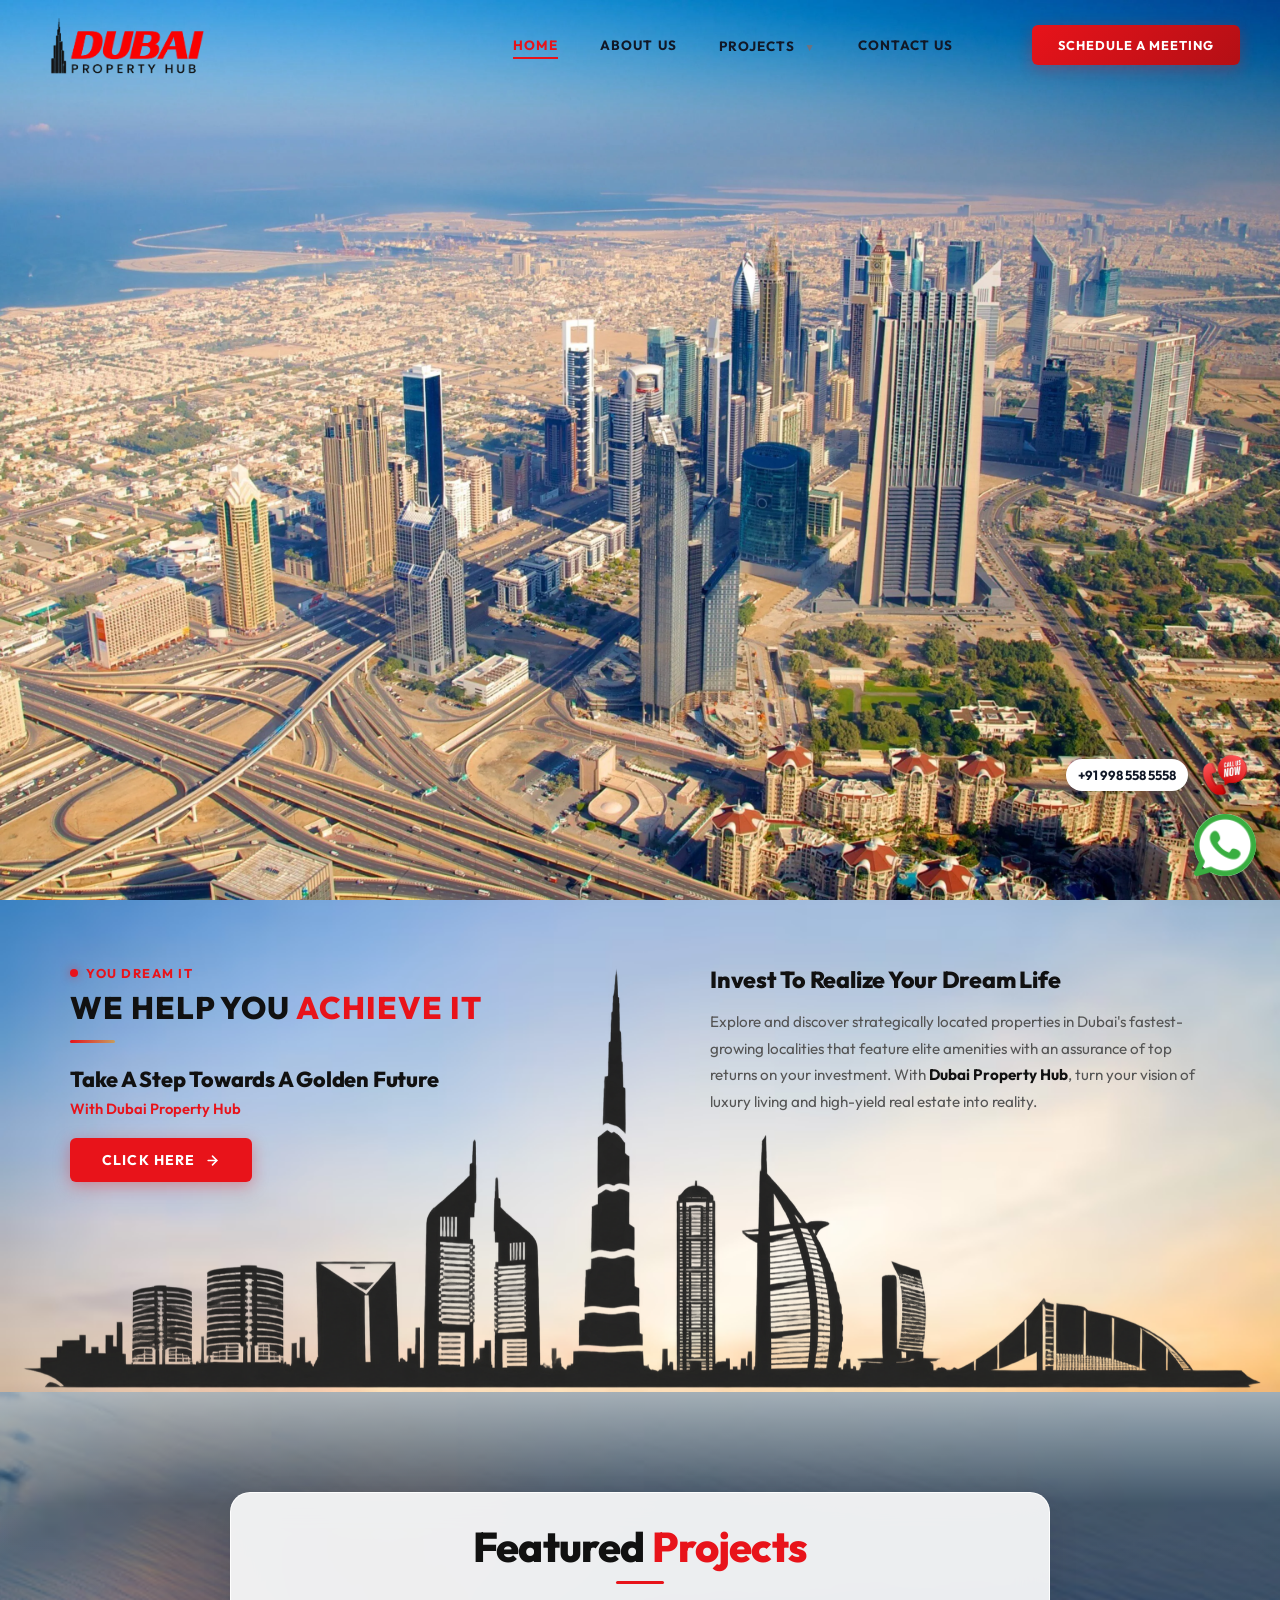
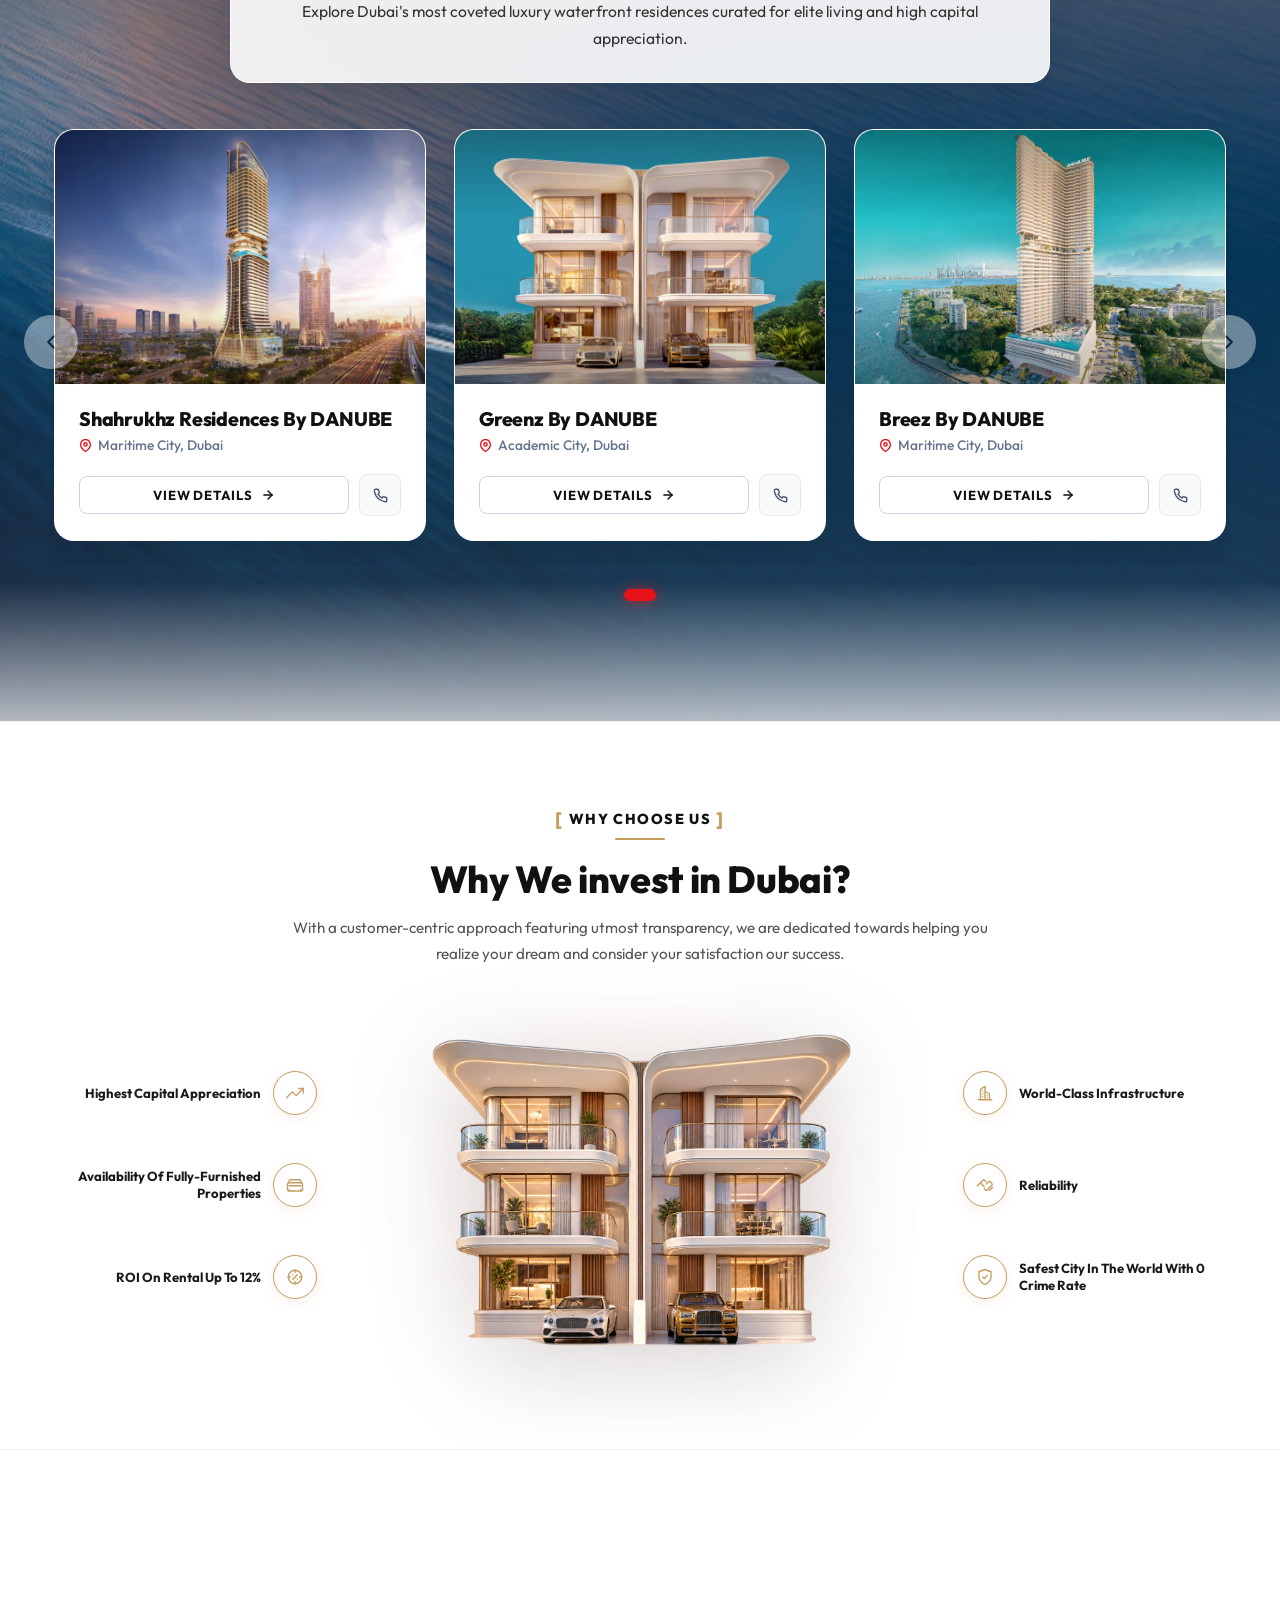
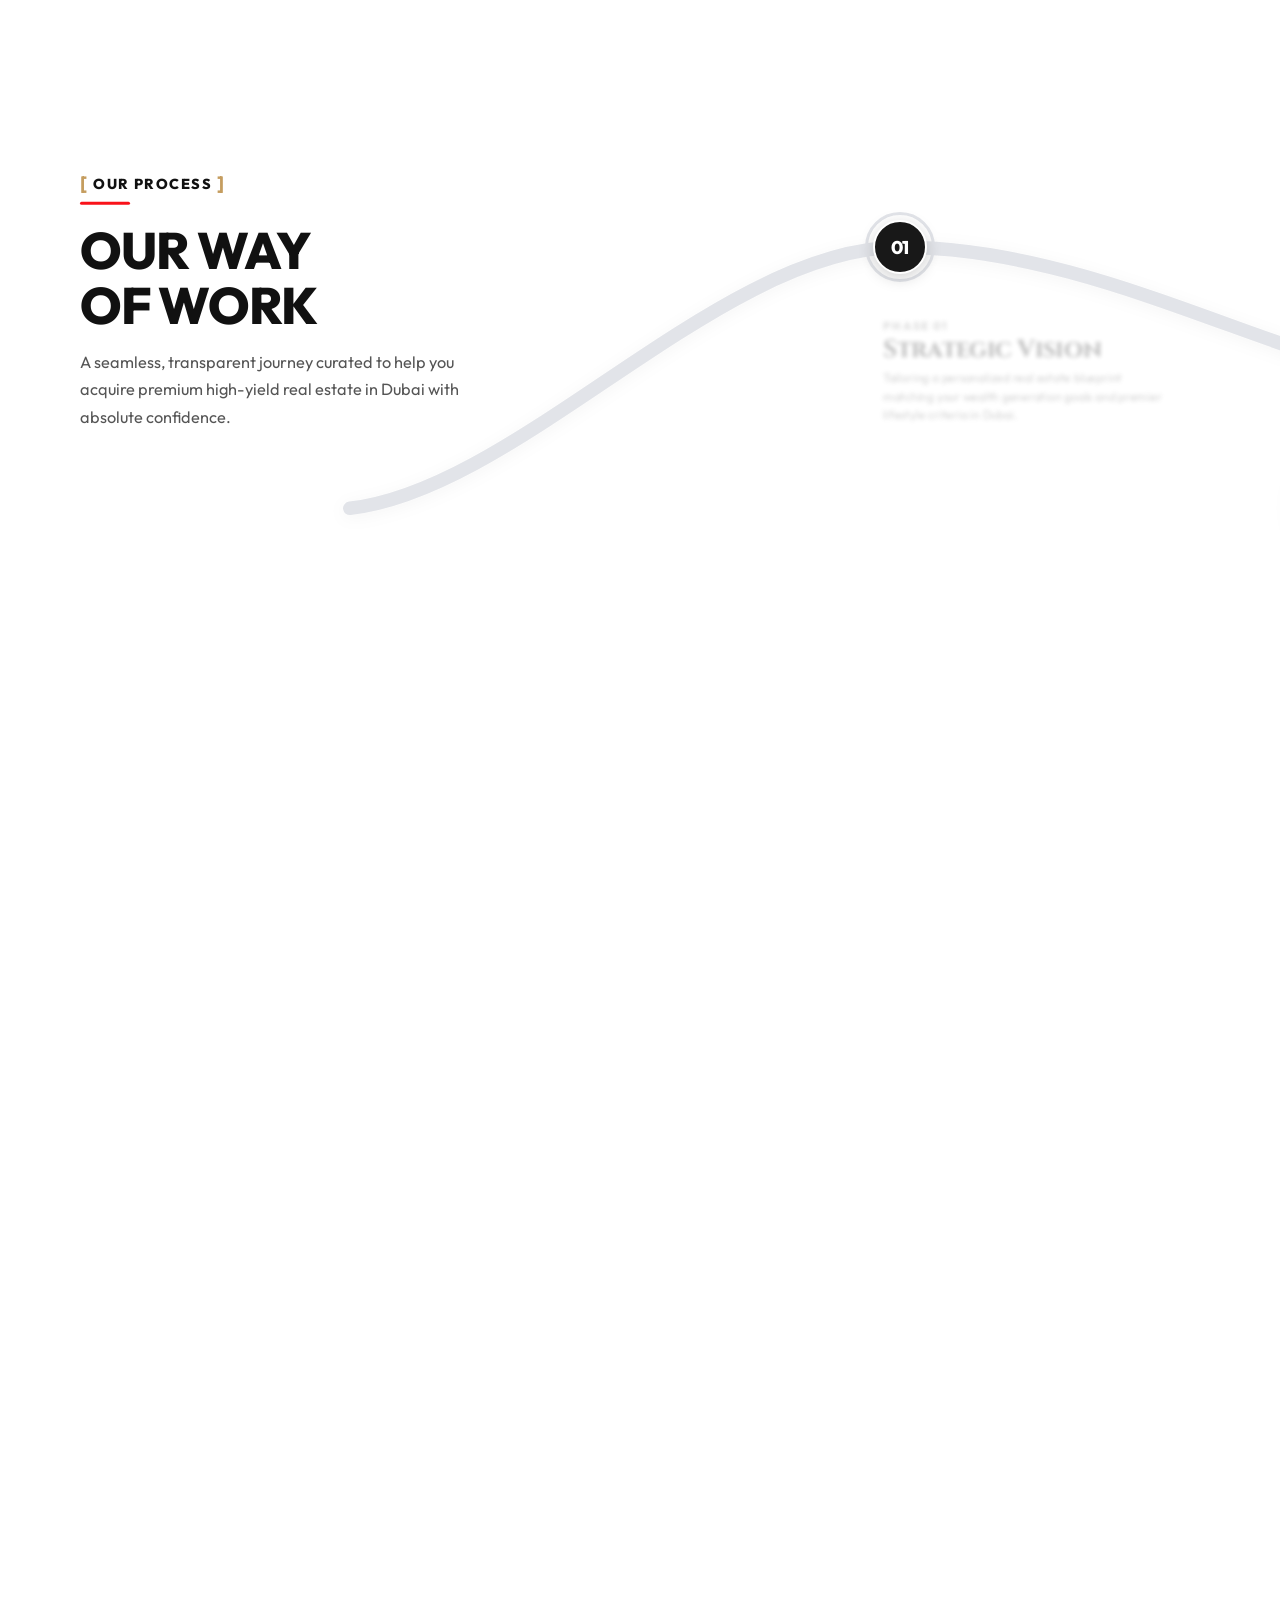
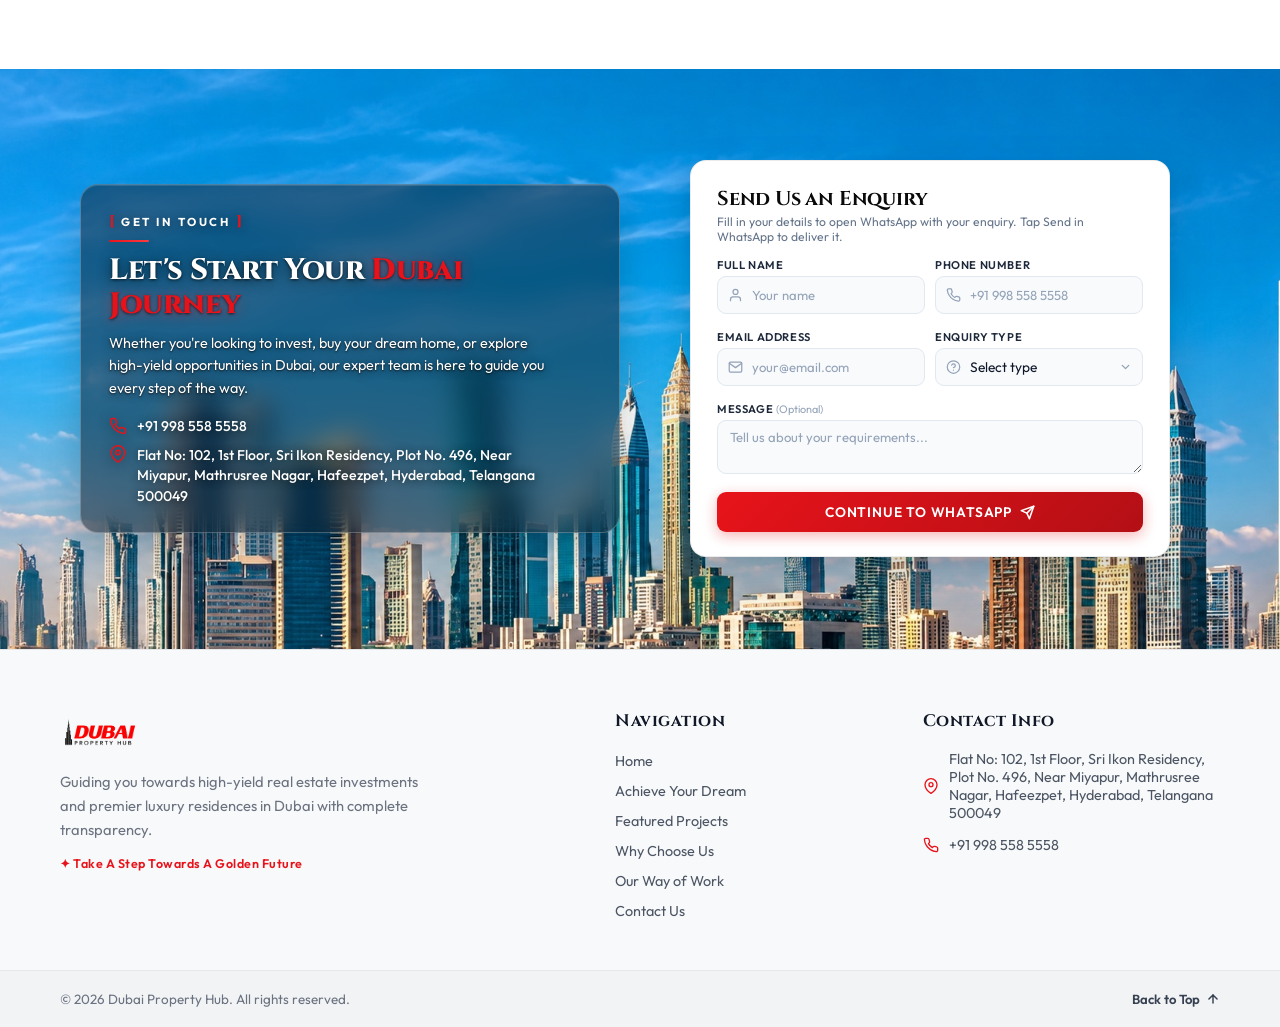
<file: index.html>
<!DOCTYPE html>
<html lang="en">

<head>
  <meta charset="UTF-8" />
  <meta name="viewport" content="width=device-width, initial-scale=1.0" />
  <title>Dubai Property Hub | Premium Real Estate in Dubai</title>
  <meta name="description" content="Dubai Property Hub – Premium real estate in Dubai." />
  <link rel="stylesheet" href="style.css" />
</head>

<body>

  <!-- ===== PROFESSIONAL LOGO PRELOADER (White Theme) ===== -->
  <div class="preloader" id="preloader" aria-label="Loading Dubai Property Hub">
    <div class="preloader-content">
      <div class="preloader-logo-wrap">
        <img src="assets/logo.png" alt="Dubai Property Hub" class="preloader-logo" id="preloader-logo" />
      </div>
      <div class="preloader-motto-wrap">
        <div class="preloader-motto-ornament">
          <span class="motto-line motto-line-left"></span>
          <span class="motto-diamond">✦</span>
          <span class="motto-line motto-line-right"></span>
        </div>
        <p class="preloader-motto" aria-label="Take A Step Towards A Golden Future">
          <span class="motto-word" style="--i:0">Take</span>
          <span class="motto-word" style="--i:1">A</span>
          <span class="motto-word" style="--i:2">Step</span>
          <span class="motto-word" style="--i:3">Towards</span>
          <span class="motto-word" style="--i:4">A</span>
          <span class="motto-word motto-gold-word" style="--i:5">Golden</span>
          <span class="motto-word motto-gold-word" style="--i:6">Future</span>
        </p>
      </div>
      <div class="preloader-meta">
        <div class="preloader-bar">
          <div class="preloader-bar-fill"></div>
        </div>
        <span class="preloader-caption">DUBAI PROPERTY HUB</span>
      </div>
    </div>
  </div>

  <!-- ===== HEADER / NAVBAR ===== -->
  <header class="navbar" id="navbar">
    <div class="nav-container">

      <!-- Logo -->
      <a href="#home" class="nav-logo" id="nav-logo-link" aria-label="Dubai Property Hub Home">
        <img src="assets/logo.png" alt="Dubai Property Hub Logo" class="logo-img" id="logo-img" />
      </a>

      <!-- Desktop Nav Links -->
      <nav class="nav-links" id="nav-links" aria-label="Main Navigation">
        <a href="#home" class="nav-link active" id="nav-home">Home</a>
        <a href="#" class="nav-link" id="nav-about">About Us</a>
        <div class="nav-dropdown" id="nav-projects-dropdown">
          <a href="#properties" class="nav-link dropdown-trigger" id="nav-projects">
            Projects <span class="dropdown-arrow">&#9660;</span>
          </a>
          <div class="dropdown-menu" id="dropdown-menu">
            <a href="shahrukhz.html" class="dropdown-item" id="drop-shahrukhz">Shahrukhz Residences By DANUBE</a>
            <a href="greenz.html" class="dropdown-item" id="drop-greenz">Greenz By DANUBE</a>
            <a href="breez.html" class="dropdown-item" id="drop-breez">Breez By DANUBE</a>
          </div>
        </div>
        <a href="#contact" class="nav-link" id="nav-contact">Contact Us</a>
      </nav>

      <!-- CTA Button -->
      <a href="#contact" class="btn-schedule" id="btn-schedule">Schedule a Meeting</a>

      <!-- Mobile Hamburger -->
      <button class="hamburger" id="hamburger" aria-label="Toggle menu" aria-expanded="false">
        <span></span><span></span><span></span>
      </button>
    </div>

    <!-- Mobile Nav -->
    <div class="mobile-nav" id="mobile-nav">
      <a href="#home" class="mobile-nav-link" id="m-nav-home">Home</a>
      <a href="#about" class="mobile-nav-link" id="m-nav-about">About Us</a>
      <a href="#properties" class="mobile-nav-link" id="m-nav-projects">Projects</a>
      <a href="#contact" class="mobile-nav-link" id="m-nav-contact">Contact Us</a>
      <a href="#contact" class="btn-schedule mobile-cta" id="m-btn-schedule">Schedule a Meeting</a>
    </div>
  </header>

  <!-- ===== HERO SECTION ===== -->
  <section class="hero" id="home">
    <img src="assets/main-hero.webp" alt="Dubai Skyline" class="hero-image" id="hero-img" />
  </section>

  <!-- ===== ACHIEVE YOUR DREAM SECTION ===== -->
  <section class="achieve-section" id="achieve-dream">
    <div class="achieve-container">

      <!-- Left Column: Title, Callout & Action Button -->
      <div class="achieve-col achieve-left">
        <span class="achieve-tagline anim-item" data-delay="100">
          <span class="tagline-dot"></span> You Dream It
        </span>
        <h2 class="achieve-title anim-item" data-delay="200">
          WE HELP YOU <span class="text-highlight">ACHIEVE IT</span>
        </h2>
        <div class="achieve-divider anim-item" data-delay="300"></div>

        <div class="achieve-callout-content anim-item" data-delay="400">
          <h4 class="achieve-callout-title">Take A Step Towards A Golden Future</h4>
          <p class="achieve-callout-subtitle">With Dubai Property Hub</p>
          <a href="#btn-schedule" class="achieve-action-btn" id="achieve-cta-btn">
            <span>Click here</span>
            <svg class="btn-arrow" width="15" height="15" viewBox="0 0 24 24" fill="none" stroke="currentColor"
              stroke-width="2.5" stroke-linecap="round" stroke-linejoin="round">
              <line x1="5" y1="12" x2="19" y2="12"></line>
              <polyline points="12 5 19 12 12 19"></polyline>
            </svg>
          </a>
        </div>
      </div>

      <!-- Right Column: Investment Narrative & Story -->
      <div class="achieve-col achieve-right">
        <div class="achieve-story-content anim-item" data-delay="500">
          <h3 class="achieve-subtitle">Invest To Realize Your Dream Life</h3>
          <p class="achieve-desc">
            Explore and discover strategically located properties in Dubai's fastest-growing localities that feature
            elite amenities with an assurance of top returns on your investment. With <strong>Dubai Property
              Hub</strong>, turn your vision of luxury living and high-yield real estate into reality.
          </p>
        </div>
      </div>

    </div>

    <!-- Bottom Skyline Graphic -->
    <div class="achieve-skyline-wrap" aria-hidden="true">
      <img src="assets/section-2-bg.jpg" alt="Dubai Skyline Silhouette" class="achieve-skyline-img" />
    </div>
  </section>

  <!-- ===== PROPERTIES SECTION (Blurred Location BG & 3 Cards Per Row Slider) ===== -->
  <section class="properties-section" id="properties">
    <!-- Blurred Location Background Layer -->
    <div class="properties-bg-wrap" aria-hidden="true">
      <div class="properties-bg-img"></div>
      <div class="properties-bg-overlay"></div>
    </div>

    <div class="properties-container">

      <!-- Section Header with Centered Title -->
      <div class="properties-header">
        <div class="properties-header-text">
          <h2 class="properties-heading">
            Featured <span class="text-highlight">Projects</span>
          </h2>
          <div class="properties-divider"></div>
          <p class="properties-desc">
            Explore Dubai's most coveted luxury waterfront residences curated for elite living and high capital
            appreciation.
          </p>
        </div>
      </div>

      <!-- Properties Slider Wrapper (3 Cards Per Row on Desktop) -->
      <div class="properties-slider-wrapper">

        <!-- Floating Left Arrow -->
        <button class="floating-slider-btn float-prev" id="prop-float-prev" aria-label="Previous Properties">
          <svg width="22" height="22" viewBox="0 0 24 24" fill="none" stroke="currentColor" stroke-width="2.5"
            stroke-linecap="round" stroke-linejoin="round">
            <polyline points="15 18 9 12 15 6"></polyline>
          </svg>
        </button>

        <!-- Slider Viewport -->
        <div class="properties-slider-viewport" id="properties-slider-viewport">
          <div class="properties-slider-track" id="properties-slider-track">

            <!-- Card 1: Shahrukhz Residences -->
            <article class="prop-card" data-index="0" id="card-0">
              <a href="shahrukhz.html" class="prop-card-image-link" aria-label="View Shahrukhz Residences By DANUBE">
              <div class="prop-card-img-wrap">
                <img src="assets/Shahrukhz By DANUBE.webp" alt="Shahrukhz Residences By DANUBE" class="prop-card-img"
                  loading="lazy" />
                <div class="prop-card-overlay"></div>
              </div>
              </a>
              <div class="prop-card-info">
                <div class="prop-card-header">
                  <h3 class="prop-card-title"><a href="shahrukhz.html">Shahrukhz Residences By DANUBE</a></h3>
                  <p class="prop-card-location">
                    <svg width="13" height="13" viewBox="0 0 24 24" fill="none" stroke="currentColor" stroke-width="2.5"
                      stroke-linecap="round" stroke-linejoin="round">
                      <path d="M21 10c0 7-9 13-9 13s-9-6-9-13a9 9 0 0 1 18 0z"></path>
                      <circle cx="12" cy="10" r="3"></circle>
                    </svg>
                    Maritime City, Dubai
                  </p>
                </div>
                <div class="prop-card-actions">
                  <a href="shahrukhz.html" class="prop-view-btn">
                    <span>View Details</span>
                    <svg width="14" height="14" viewBox="0 0 24 24" fill="none" stroke="currentColor" stroke-width="2.5"
                      stroke-linecap="round" stroke-linejoin="round">
                      <line x1="5" y1="12" x2="19" y2="12"></line>
                      <polyline points="12 5 19 12 12 19"></polyline>
                    </svg>
                  </a>
                  <a href="tel:+919985585558" class="prop-inquire-btn"
                    aria-label="Call +91 998 558 5558 about Shahrukhz Residences">
                    <svg width="15" height="15" viewBox="0 0 24 24" fill="none" stroke="currentColor" stroke-width="2.2"
                      stroke-linecap="round" stroke-linejoin="round">
                      <path
                        d="M22 16.92v3a2 2 0 0 1-2.18 2 19.79 19.79 0 0 1-8.63-3.07 19.5 19.5 0 0 1-6-6 19.79 19.79 0 0 1-3.07-8.67A2 2 0 0 1 4.11 2h3a2 2 0 0 1 2 1.72 12.84 12.84 0 0 0 .7 2.81 2 2 0 0 1-.45 2.11L8.09 9.91a16 16 0 0 0 6 6l1.27-1.27a2 2 0 0 1 2.11-.45 12.84 12.84 0 0 0 2.81.7A2 2 0 0 1 22 16.92z">
                      </path>
                    </svg>
                  </a>
                </div>
              </div>
            </article>

            <!-- Card 2: Greenz By DANUBE -->
            <article class="prop-card" data-index="1" id="card-1">
              <a href="greenz.html" class="prop-card-image-link" aria-label="View Greenz By DANUBE">
              <div class="prop-card-img-wrap">
                <img src="assets/Greenz By DANUBE.jpg" alt="Greenz By DANUBE" class="prop-card-img" loading="lazy" />
                <div class="prop-card-overlay"></div>
              </div>
              </a>
              <div class="prop-card-info">
                <div class="prop-card-header">
                  <h3 class="prop-card-title"><a href="greenz.html">Greenz By DANUBE</a></h3>
                  <p class="prop-card-location">
                    <svg width="13" height="13" viewBox="0 0 24 24" fill="none" stroke="currentColor" stroke-width="2.5"
                      stroke-linecap="round" stroke-linejoin="round">
                      <path d="M21 10c0 7-9 13-9 13s-9-6-9-13a9 9 0 0 1 18 0z"></path>
                      <circle cx="12" cy="10" r="3"></circle>
                    </svg>
                    Academic City, Dubai
                  </p>
                </div>
                <div class="prop-card-actions">
                  <a href="greenz.html" class="prop-view-btn">
                    <span>View Details</span>
                    <svg width="14" height="14" viewBox="0 0 24 24" fill="none" stroke="currentColor" stroke-width="2.5"
                      stroke-linecap="round" stroke-linejoin="round">
                      <line x1="5" y1="12" x2="19" y2="12"></line>
                      <polyline points="12 5 19 12 12 19"></polyline>
                    </svg>
                  </a>
                  <a href="tel:+919985585558" class="prop-inquire-btn"
                    aria-label="Call +91 998 558 5558 about Greenz">
                    <svg width="15" height="15" viewBox="0 0 24 24" fill="none" stroke="currentColor" stroke-width="2.2"
                      stroke-linecap="round" stroke-linejoin="round">
                      <path
                        d="M22 16.92v3a2 2 0 0 1-2.18 2 19.79 19.79 0 0 1-8.63-3.07 19.5 19.5 0 0 1-6-6 19.79 19.79 0 0 1-3.07-8.67A2 2 0 0 1 4.11 2h3a2 2 0 0 1 2 1.72 12.84 12.84 0 0 0 .7 2.81 2 2 0 0 1-.45 2.11L8.09 9.91a16 16 0 0 0 6 6l1.27-1.27a2 2 0 0 1 2.11-.45 12.84 12.84 0 0 0 2.81.7A2 2 0 0 1 22 16.92z">
                      </path>
                    </svg>
                  </a>
                </div>
              </div>
            </article>

            <!-- Card 3: Breez By DANUBE -->
            <article class="prop-card" data-index="2" id="card-2">
              <a href="breez.html" class="prop-card-image-link" aria-label="View Breez By DANUBE">
              <div class="prop-card-img-wrap">
                <img src="assets/Breez By DANUBE.png" alt="Breez By DANUBE" class="prop-card-img" loading="lazy" />
                <div class="prop-card-overlay"></div>
              </div>
              </a>
              <div class="prop-card-info">
                <div class="prop-card-header">
                  <h3 class="prop-card-title"><a href="breez.html">Breez By DANUBE</a></h3>
                  <p class="prop-card-location">
                    <svg width="13" height="13" viewBox="0 0 24 24" fill="none" stroke="currentColor" stroke-width="2.5"
                      stroke-linecap="round" stroke-linejoin="round">
                      <path d="M21 10c0 7-9 13-9 13s-9-6-9-13a9 9 0 0 1 18 0z"></path>
                      <circle cx="12" cy="10" r="3"></circle>
                    </svg>
                    Maritime City, Dubai
                  </p>
                </div>
                <div class="prop-card-actions">
                  <a href="breez.html" class="prop-view-btn">
                    <span>View Details</span>
                    <svg width="14" height="14" viewBox="0 0 24 24" fill="none" stroke="currentColor" stroke-width="2.5"
                      stroke-linecap="round" stroke-linejoin="round">
                      <line x1="5" y1="12" x2="19" y2="12"></line>
                      <polyline points="12 5 19 12 12 19"></polyline>
                    </svg>
                  </a>
                  <a href="tel:+919985585558" class="prop-inquire-btn"
                    aria-label="Call +91 998 558 5558 about Breez">
                    <svg width="15" height="15" viewBox="0 0 24 24" fill="none" stroke="currentColor" stroke-width="2.2"
                      stroke-linecap="round" stroke-linejoin="round">
                      <path
                        d="M22 16.92v3a2 2 0 0 1-2.18 2 19.79 19.79 0 0 1-8.63-3.07 19.5 19.5 0 0 1-6-6 19.79 19.79 0 0 1-3.07-8.67A2 2 0 0 1 4.11 2h3a2 2 0 0 1 2 1.72 12.84 12.84 0 0 0 .7 2.81 2 2 0 0 1-.45 2.11L8.09 9.91a16 16 0 0 0 6 6l1.27-1.27a2 2 0 0 1 2.11-.45 12.84 12.84 0 0 0 2.81.7A2 2 0 0 1 22 16.92z">
                      </path>
                    </svg>
                  </a>
                </div>
              </div>
            </article>

          </div>
        </div>

        <!-- Floating Right Arrow -->
        <button class="floating-slider-btn float-next" id="prop-float-next" aria-label="Next Properties">
          <svg width="22" height="22" viewBox="0 0 24 24" fill="none" stroke="currentColor" stroke-width="2.5"
            stroke-linecap="round" stroke-linejoin="round">
            <polyline points="9 18 15 12 9 6"></polyline>
          </svg>
        </button>

      </div>

      <!-- Pagination Indicators -->
      <div class="properties-pagination" id="prop-pagination">
        <button class="prop-page-dot active" data-slide="0" aria-label="Slide 1"></button>
        <button class="prop-page-dot" data-slide="1" aria-label="Slide 2"></button>
      </div>

    </div>
  </section>

  <!-- ===== WHY CHOOSE US SECTION (Centered Header, Mansion in Center, 3 Features Left, 3 Features Right) ===== -->
  <section class="why-choose-section" id="why-choose-us">
    <div class="why-choose-container">

      <!-- Section Center Header -->
      <div class="why-header">
        <div class="why-badge">
          <span class="why-bracket">[</span>
          <span class="why-badge-title">WHY CHOOSE US</span>
          <span class="why-bracket">]</span>
        </div>
        <div class="why-divider"></div>
        <h2 class="why-main-title">Why We invest in Dubai?</h2>
        <p class="why-main-desc">
          With a customer-centric approach featuring utmost transparency, we are dedicated towards helping you realize
          your dream and consider your satisfaction our success.
        </p>
      </div>

      <!-- Showcase: 3 Items Left | Center Mansion Image | 3 Items Right -->
      <div class="why-showcase">

        <!-- Left Side: 3 Features (Text on Left, Icon on Right) -->
        <div class="why-showcase-col why-col-left">

          <!-- Item 1: Highest Capital Appreciation -->
          <div class="why-item why-item-left" style="--item-index: 1;">
            <span class="why-item-text">Highest Capital Appreciation</span>
            <div class="why-item-icon" aria-hidden="true">
              <svg width="22" height="22" viewBox="0 0 24 24" fill="none" stroke="currentColor" stroke-width="1.8"
                stroke-linecap="round" stroke-linejoin="round">
                <polyline points="23 6 13.5 15.5 8.5 10.5 1 18"></polyline>
                <polyline points="17 6 23 6 23 12"></polyline>
              </svg>
            </div>
          </div>

          <!-- Item 2: Availability Of Fully-Furnished Properties -->
          <div class="why-item why-item-left" style="--item-index: 2;">
            <span class="why-item-text">Availability Of Fully-Furnished Properties</span>
            <div class="why-item-icon" aria-hidden="true">
              <svg width="22" height="22" viewBox="0 0 24 24" fill="none" stroke="currentColor" stroke-width="1.8"
                stroke-linecap="round" stroke-linejoin="round">
                <path d="M20 9V7a2 2 0 0 0-2-2H6a2 2 0 0 0-2 2v2"></path>
                <path d="M2 11a2 2 0 0 1 2-2h16a2 2 0 0 1 2 2v7a2 2 0 0 1-2 2H4a2 2 0 0 1-2-2v-7z"></path>
                <path d="M4 18v2M20 18v2M4 13h16"></path>
              </svg>
            </div>
          </div>

          <!-- Item 3: ROI On Rental Up To 12% -->
          <div class="why-item why-item-left" style="--item-index: 3;">
            <span class="why-item-text">ROI On Rental Up To 12%</span>
            <div class="why-item-icon" aria-hidden="true">
              <svg width="22" height="22" viewBox="0 0 24 24" fill="none" stroke="currentColor" stroke-width="1.8"
                stroke-linecap="round" stroke-linejoin="round">
                <circle cx="12" cy="12" r="9"></circle>
                <path d="M9 15l6-6M9 9h.01M15 15h.01"></path>
                <path d="M12 3v3M12 18v3M3 12h3M18 12h3"></path>
              </svg>
            </div>
          </div>

        </div>

        <!-- Center: Luxury Villa Mansion Image -->
        <div class="why-showcase-col why-col-center">
          <div class="why-center-img-wrap">
            <div class="why-ambient-glow" aria-hidden="true"></div>
            <img src="assets/why-choose.png" alt="Dubai Luxury Mansion Residence" class="why-center-mansion-img"
              loading="lazy" />
          </div>
        </div>

        <!-- Right Side: 3 Features (Icon on Left, Text on Right) -->
        <div class="why-showcase-col why-col-right">

          <!-- Item 4: World-Class Infrastructure -->
          <div class="why-item why-item-right" style="--item-index: 4;">
            <div class="why-item-icon" aria-hidden="true">
              <svg width="22" height="22" viewBox="0 0 24 24" fill="none" stroke="currentColor" stroke-width="1.8"
                stroke-linecap="round" stroke-linejoin="round">
                <path d="M3 21h18M6 21V7l6-4v18M12 21V10l6 3v8"></path>
                <line x1="9" y1="9" x2="9" y2="9.01"></line>
                <line x1="9" y1="13" x2="9" y2="13.01"></line>
                <line x1="9" y1="17" x2="9" y2="17.01"></line>
                <line x1="15" y1="15" x2="15" y2="15.01"></line>
                <line x1="15" y1="18" x2="15" y2="18.01"></line>
              </svg>
            </div>
            <span class="why-item-text">World-Class Infrastructure</span>
          </div>

          <!-- Item 5: Reliability -->
          <div class="why-item why-item-right" style="--item-index: 5;">
            <div class="why-item-icon" aria-hidden="true">
              <svg width="22" height="22" viewBox="0 0 24 24" fill="none" stroke="currentColor" stroke-width="1.8"
                stroke-linecap="round" stroke-linejoin="round">
                <path d="m11 17 2 2a1 1 0 0 0 1.4 0l6.6-6.6a2 2 0 0 0 0-2.8l-1.6-1.6a2 2 0 0 0-2.8 0L14 10.6"></path>
                <path d="m13 7.4-1.4-1.4a2 2 0 0 0-2.8 0L7.2 7.6a2 2 0 0 0 0 2.8L11 14.2"></path>
                <path d="M2 13l4-4M18 19l4-4"></path>
              </svg>
            </div>
            <span class="why-item-text">Reliability</span>
          </div>

          <!-- Item 6: Safest City In The World With 0 Crime Rate -->
          <div class="why-item why-item-right" style="--item-index: 6;">
            <div class="why-item-icon" aria-hidden="true">
              <svg width="22" height="22" viewBox="0 0 24 24" fill="none" stroke="currentColor" stroke-width="1.8"
                stroke-linecap="round" stroke-linejoin="round">
                <path d="M12 22s8-4 8-10V5l-8-3-8 3v7c0 6 8 10 8 10z"></path>
                <path d="m9 12 2 2 4-4"></path>
              </svg>
            </div>
            <span class="why-item-text">Safest City In The World With 0 Crime Rate</span>
          </div>

        </div>

      </div>

    </div>
  </section>

  <!-- ===== OUR WAY OF WORK SECTION (Pinned Horizontal Scroll Experience) ===== -->
  <section class="way-of-work-pin" id="way-of-work">
    <div class="way-sticky-viewport">
      <div class="way-horizontal-track" id="way-horizontal-track">

        <!-- Intro Block (left side like the video) -->
        <div class="way-intro-card">
          <div class="way-badge">
            <span class="way-bracket">[</span>
            <span class="way-badge-title">OUR PROCESS</span>
            <span class="way-bracket">]</span>
          </div>
          <div class="way-divider"></div>
          <h2 class="way-intro-title">OUR WAY<br>OF WORK</h2>
          <p class="way-intro-desc">
            A seamless, transparent journey curated to help you acquire premium high-yield real estate in Dubai with
            absolute confidence.
          </p>

        </div>

        <!-- SVG Flowing Path Canvas (ash background + red scroll fill) -->
        <svg class="way-horizontal-svg" viewBox="0 0 3200 900" fill="none" xmlns="http://www.w3.org/2000/svg"
          preserveAspectRatio="none" aria-hidden="true">
          <defs>
            <linearGradient id="wayLogoRedGrad" x1="0%" y1="0%" x2="100%" y2="0%">
              <stop offset="0%" stop-color="#FF3B41" />
              <stop offset="50%" stop-color="#F9121A" />
              <stop offset="100%" stop-color="#B30F15" />
            </linearGradient>
            <filter id="wayRedAura" x="-20%" y="-20%" width="140%" height="140%">
              <feDropShadow dx="0" dy="2" stdDeviation="6" flood-color="#F9121A" flood-opacity="0.5" />
            </filter>
          </defs>

          <!-- Complete Ash Background Line (visible first) -->
          <path class="way-path-ash"
            d="M 350 650 C 520 630, 720 380, 900 380 C 1120 380, 1320 530, 1500 530 C 1560 530, 1580 620, 1540 680 C 1490 740, 1370 750, 1320 700 C 1270 650, 1300 580, 1380 570 C 1470 560, 1580 630, 1690 610 C 1840 580, 1980 380, 2150 380 C 2350 380, 2550 530, 2750 530 C 2880 530, 2980 620, 3150 650" />

          <!-- Dynamic Red Line (fills on scroll) -->
          <path class="way-path-red" id="way-path-red"
            d="M 350 650 C 520 630, 720 380, 900 380 C 1120 380, 1320 530, 1500 530 C 1560 530, 1580 620, 1540 680 C 1490 740, 1370 750, 1320 700 C 1270 650, 1300 580, 1380 570 C 1470 560, 1580 630, 1690 610 C 1840 580, 1980 380, 2150 380 C 2350 380, 2550 530, 2750 530 C 2880 530, 2980 620, 3150 650" />
        </svg>

        <!-- Steps along the path -->
        <div class="way-nodes-layer">

          <!-- Step 01 -->
          <div class="way-step-item way-step-below" id="way-step-1" data-step="1" style="left: 900px; top: 42.2%;">
            <div class="way-node-badge">
              <div class="way-node-ring"></div>
              <div class="way-node-core">
                <span class="way-node-num">01</span>
              </div>
            </div>
            <div class="way-step-info">
              <span class="way-step-counter">Phase 01</span>
              <h3 class="way-step-name">Strategic Vision</h3>
              <p class="way-step-detail">Tailoring a personalized real estate blueprint matching your wealth generation
                goals and premier lifestyle criteria in Dubai.</p>
            </div>
          </div>

          <!-- Step 02 -->
          <div class="way-step-item way-step-above" id="way-step-2" data-step="2" style="left: 1500px; top: 58.8%;">
            <div class="way-node-badge">
              <div class="way-node-ring"></div>
              <div class="way-node-core">
                <span class="way-node-num">02</span>
              </div>
            </div>
            <div class="way-step-info">
              <span class="way-step-counter">Phase 02</span>
              <h3 class="way-step-name">Expert Analysis</h3>
              <p class="way-step-detail">Exhaustive market auditing, rental yield forecasting, and developer credential
                checks across Dubai's highest growth corridors.</p>
            </div>
          </div>

          <!-- Step 03 -->
          <div class="way-step-item way-step-below" id="way-step-3" data-step="3" style="left: 2150px; top: 42.2%;">
            <div class="way-node-badge">
              <div class="way-node-ring"></div>
              <div class="way-node-core">
                <span class="way-node-num">03</span>
              </div>
            </div>
            <div class="way-step-info">
              <span class="way-step-counter">Phase 03</span>
              <h3 class="way-step-name">Smart Implementation</h3>
              <p class="way-step-detail">Priority access to coveted off-plan allocations, direct developer terms, and
                flexible 1% monthly payment arrangements with zero tax friction.</p>
            </div>
          </div>

          <!-- Step 04 -->
          <div class="way-step-item way-step-above" id="way-step-4" data-step="4" style="left: 2750px; top: 58.8%;">
            <div class="way-node-badge">
              <div class="way-node-ring"></div>
              <div class="way-node-core">
                <span class="way-node-num">04</span>
              </div>
            </div>
            <div class="way-step-info">
              <span class="way-step-counter">Phase 04</span>
              <h3 class="way-step-name">Desired Results</h3>
              <p class="way-step-detail">Consistent top-tier rental yields, strong capital appreciation, and end-to-end
                guidance for UAE Golden Visa residency attainment.</p>
            </div>
          </div>

        </div>



      </div>
    </div>
  </section>

  <!-- ===== CONTACT SECTION ===== -->
  <section class="contact-section" id="contact">
    <!-- Full Background Image (No overlay layer) -->
    <div class="contact-bg-wrap" aria-hidden="true">
      <img src="assets/contact.jpg" alt="" class="contact-bg-img" loading="lazy" />
    </div>

    <div class="contact-container">

      <!-- Left: Content & Direct Info -->
      <div class="contact-info-col">
        <div class="contact-badge">
          <span class="contact-bracket">[</span>
          <span class="contact-badge-title">GET IN TOUCH</span>
          <span class="contact-bracket">]</span>
        </div>
        <div class="contact-divider"></div>
        <h2 class="contact-heading">Let's Start Your <span class="text-highlight">Dubai Journey</span></h2>
        <p class="contact-desc">
          Whether you're looking to invest, buy your dream home, or explore high-yield opportunities in Dubai,
          our expert team is here to guide you every step of the way.
        </p>

        <!-- Direct Contact Info (Clean, no cards) -->
        <div class="contact-direct-list">
          <a href="tel:+919985585558" class="contact-direct-row">
            <svg width="18" height="18" viewBox="0 0 24 24" fill="none" stroke="currentColor" stroke-width="2"
              stroke-linecap="round" stroke-linejoin="round">
              <path
                d="M22 16.92v3a2 2 0 0 1-2.18 2 19.79 19.79 0 0 1-8.63-3.07 19.5 19.5 0 0 1-6-6 19.79 19.79 0 0 1-3.07-8.67A2 2 0 0 1 4.11 2h3a2 2 0 0 1 2 1.72 12.84 12.84 0 0 0 .7 2.81 2 2 0 0 1-.45 2.11L8.09 9.91a16 16 0 0 0 6 6l1.27-1.27a2 2 0 0 1 2.11-.45 12.84 12.84 0 0 0 2.81.7A2 2 0 0 1 22 16.92z">
              </path>
            </svg>
            <span>+91 998 558 5558</span>
          </a>
          <span class="contact-direct-row contact-address">
            <svg width="18" height="18" viewBox="0 0 24 24" fill="none" stroke="currentColor" stroke-width="2"
              stroke-linecap="round" stroke-linejoin="round">
              <path d="M21 10c0 7-9 13-9 13s-9-6-9-13a9 9 0 0 1 18 0z"></path>
              <circle cx="12" cy="10" r="3"></circle>
            </svg>
            <span>Flat No: 102, 1st Floor, Sri Ikon Residency, Plot No. 496, Near Miyapur, Mathrusree Nagar, Hafeezpet, Hyderabad, Telangana 500049</span>
          </span>
        </div>
      </div>

      <!-- Right: Contact Form (Compact White Card) -->
      <div class="contact-form-col">
        <form class="contact-form-card" id="contact-form" autocomplete="off" data-whatsapp-enquiry>
          <h3 class="contact-form-title">Send Us an Enquiry</h3>
          <p class="contact-form-subtitle">Fill in your details to open WhatsApp with your enquiry. Tap Send in WhatsApp to deliver it.</p>

          <div class="contact-form-row">
            <div class="contact-form-group">
              <label for="contact-name" class="contact-label">Full Name</label>
              <div class="contact-input-wrap">
                <svg class="contact-input-icon" width="15" height="15" viewBox="0 0 24 24" fill="none"
                  stroke="currentColor" stroke-width="2" stroke-linecap="round" stroke-linejoin="round">
                  <path d="M20 21v-2a4 4 0 0 0-4-4H8a4 4 0 0 0-4 4v2"></path>
                  <circle cx="12" cy="7" r="4"></circle>
                </svg>
                <input type="text" id="contact-name" name="name" placeholder="Your name" required />
              </div>
            </div>

            <div class="contact-form-group">
              <label for="contact-phone" class="contact-label">Phone Number</label>
              <div class="contact-input-wrap">
                <svg class="contact-input-icon" width="15" height="15" viewBox="0 0 24 24" fill="none"
                  stroke="currentColor" stroke-width="2" stroke-linecap="round" stroke-linejoin="round">
                  <path
                    d="M22 16.92v3a2 2 0 0 1-2.18 2 19.79 19.79 0 0 1-8.63-3.07 19.5 19.5 0 0 1-6-6 19.79 19.79 0 0 1-3.07-8.67A2 2 0 0 1 4.11 2h3a2 2 0 0 1 2 1.72 12.84 12.84 0 0 0 .7 2.81 2 2 0 0 1-.45 2.11L8.09 9.91a16 16 0 0 0 6 6l1.27-1.27a2 2 0 0 1 2.11-.45 12.84 12.84 0 0 0 2.81.7A2 2 0 0 1 22 16.92z">
                  </path>
                </svg>
                <input type="tel" id="contact-phone" name="phone" placeholder="+91 998 558 5558" autocomplete="tel" required />
              </div>
            </div>
          </div>

          <div class="contact-form-row">
            <div class="contact-form-group">
              <label for="contact-email" class="contact-label">Email Address</label>
              <div class="contact-input-wrap">
                <svg class="contact-input-icon" width="15" height="15" viewBox="0 0 24 24" fill="none"
                  stroke="currentColor" stroke-width="2" stroke-linecap="round" stroke-linejoin="round">
                  <path d="M4 4h16c1.1 0 2 .9 2 2v12c0 1.1-.9 2-2 2H4c-1.1 0-2-.9-2-2V6c0-1.1.9-2 2-2z"></path>
                  <polyline points="22,6 12,13 2,6"></polyline>
                </svg>
                <input type="email" id="contact-email" name="email" placeholder="your@email.com" required />
              </div>
            </div>

            <div class="contact-form-group">
              <label for="contact-enquiry" class="contact-label">Enquiry Type</label>
              <div class="contact-input-wrap contact-select-wrap">
                <svg class="contact-input-icon" width="15" height="15" viewBox="0 0 24 24" fill="none"
                  stroke="currentColor" stroke-width="2" stroke-linecap="round" stroke-linejoin="round">
                  <circle cx="12" cy="12" r="10"></circle>
                  <path d="M9.09 9a3 3 0 0 1 5.83 1c0 2-3 3-3 3"></path>
                  <line x1="12" y1="17" x2="12.01" y2="17"></line>
                </svg>
                <select id="contact-enquiry" name="enquiry" required>
                  <option value="" disabled selected>Select type</option>
                  <option value="buying">Buying Property</option>
                  <option value="selling">Selling Property</option>
                  <option value="investment">Investment Consultation</option>
                  <option value="management">Property Management</option>
                  <option value="golden-visa">Golden Visa</option>
                </select>
                <svg class="contact-select-arrow" width="13" height="13" viewBox="0 0 24 24" fill="none"
                  stroke="currentColor" stroke-width="2.5" stroke-linecap="round" stroke-linejoin="round">
                  <polyline points="6 9 12 15 18 9"></polyline>
                </svg>
              </div>
            </div>
          </div>

          <div class="contact-form-group contact-form-group-full">
            <label for="contact-message" class="contact-label">Message <span
                class="label-optional">(Optional)</span></label>
            <textarea id="contact-message" name="message" rows="2"
              placeholder="Tell us about your requirements..."></textarea>
          </div>

          <button type="submit" class="contact-submit-btn" id="contact-submit-btn">
            <span>Continue to WhatsApp</span>
            <svg width="15" height="15" viewBox="0 0 24 24" fill="none" stroke="currentColor" stroke-width="2.5"
              stroke-linecap="round" stroke-linejoin="round">
              <line x1="22" y1="2" x2="11" y2="13"></line>
              <polygon points="22 2 15 22 11 13 2 9 22 2"></polygon>
            </svg>
          </button>
        </form>
      </div>

    </div>
  </section>

  <!-- ===== FOOTER SECTION (Simple Near-White Theme) ===== -->
  <footer class="site-footer" id="footer">
    <div class="footer-container">
      
      <!-- Brand & Mission Column -->
      <div class="footer-col footer-col-brand">
        <a href="#home" class="footer-logo-link" aria-label="Dubai Property Hub Home">
          <img src="assets/logo.png" alt="Dubai Property Hub Logo" class="footer-logo-img" />
        </a>
        <p class="footer-brand-desc">
          Guiding you towards high-yield real estate investments and premier luxury residences in Dubai with complete transparency.
        </p>
        <span class="footer-motto-tag">✦ Take A Step Towards A Golden Future</span>
      </div>

      <!-- Website Sections Navigation -->
      <div class="footer-col footer-col-nav">
        <h4 class="footer-heading">Navigation</h4>
        <ul class="footer-nav-list">
          <li><a href="#home" class="footer-nav-link">Home</a></li>
          <li><a href="#achieve-dream" class="footer-nav-link">Achieve Your Dream</a></li>
          <li><a href="#properties" class="footer-nav-link">Featured Projects</a></li>
          <li><a href="#why-choose-us" class="footer-nav-link">Why Choose Us</a></li>
          <li><a href="#way-of-work" class="footer-nav-link">Our Way of Work</a></li>
          <li><a href="#contact" class="footer-nav-link">Contact Us</a></li>
        </ul>
      </div>

      <!-- Contact Details Column -->
      <div class="footer-col footer-col-contact">
        <h4 class="footer-heading">Contact Info</h4>
        <ul class="footer-contact-list">
          <li class="footer-contact-item">
            <svg width="16" height="16" viewBox="0 0 24 24" fill="none" stroke="currentColor" stroke-width="2" stroke-linecap="round" stroke-linejoin="round">
              <path d="M21 10c0 7-9 13-9 13s-9-6-9-13a9 9 0 0 1 18 0z"></path>
              <circle cx="12" cy="10" r="3"></circle>
            </svg>
            <span>Flat No: 102, 1st Floor, Sri Ikon Residency, Plot No. 496, Near Miyapur, Mathrusree Nagar, Hafeezpet, Hyderabad, Telangana 500049</span>
          </li>
          <li class="footer-contact-item">
            <svg width="16" height="16" viewBox="0 0 24 24" fill="none" stroke="currentColor" stroke-width="2" stroke-linecap="round" stroke-linejoin="round">
              <path d="M22 16.92v3a2 2 0 0 1-2.18 2 19.79 19.79 0 0 1-8.63-3.07 19.5 19.5 0 0 1-6-6 19.79 19.79 0 0 1-3.07-8.67A2 2 0 0 1 4.11 2h3a2 2 0 0 1 2 1.72 12.84 12.84 0 0 0 .7 2.81 2 2 0 0 1-.45 2.11L8.09 9.91a16 16 0 0 0 6 6l1.27-1.27a2 2 0 0 1 2.11-.45 12.84 12.84 0 0 0 2.81.7A2 2 0 0 1 22 16.92z"></path>
            </svg>
            <a href="tel:+919985585558">+91 998 558 5558</a>
          </li>
        </ul>
      </div>

    </div>

    <!-- Bottom Copyright & Back to Top -->
    <div class="footer-bottom">
      <div class="footer-bottom-inner">
        <p class="footer-copy">
          &copy; 2026 Dubai Property Hub. All rights reserved.
        </p>
        <a href="#home" class="footer-back-top" aria-label="Back to top">
          <span>Back to Top</span>
          <svg width="14" height="14" viewBox="0 0 24 24" fill="none" stroke="currentColor" stroke-width="2.5" stroke-linecap="round" stroke-linejoin="round">
            <line x1="12" y1="19" x2="12" y2="5"></line>
            <polyline points="5 12 12 5 19 12"></polyline>
          </svg>
        </a>
      </div>
    </div>
  </footer>

  <!-- ===== PROPERTY DETAILS MODAL (White Theme Luxury) ===== -->
  <div class="prop-modal-backdrop" id="prop-modal-backdrop" aria-hidden="true" role="dialog" aria-modal="true">
    <div class="prop-modal-container">
      <button class="prop-modal-close" id="prop-modal-close" aria-label="Close details">
        <svg width="20" height="20" viewBox="0 0 24 24" fill="none" stroke="currentColor" stroke-width="2.5"
          stroke-linecap="round" stroke-linejoin="round">
          <line x1="18" y1="6" x2="6" y2="18"></line>
          <line x1="6" y1="6" x2="18" y2="18"></line>
        </svg>
      </button>

      <div class="prop-modal-grid">
        <!-- Modal Left: Property Visual -->
        <div class="prop-modal-visual">
          <img src="assets/Shahrukhz By DANUBE.webp" alt="Property Preview" id="prop-modal-img"
            class="prop-modal-img" />
          <div class="prop-modal-img-tag" id="prop-modal-tag">Waterfront Luxury</div>
        </div>

        <!-- Modal Right: Detailed Info -->
        <div class="prop-modal-body">
          <div class="prop-modal-header">
            <span class="prop-modal-developer">DANUBE PROPERTIES</span>
            <h3 class="prop-modal-title" id="prop-modal-title">Shahrukhz Residences By DANUBE</h3>
            <p class="prop-modal-location" id="prop-modal-location">
              <svg width="14" height="14" viewBox="0 0 24 24" fill="none" stroke="currentColor" stroke-width="2.5"
                stroke-linecap="round" stroke-linejoin="round">
                <path d="M21 10c0 7-9 13-9 13s-9-6-9-13a9 9 0 0 1 18 0z"></path>
                <circle cx="12" cy="10" r="3"></circle>
              </svg>
              Dubai Maritime City
            </p>
          </div>

          <div class="prop-modal-price-row">
            <div class="prop-price-block">
              <span class="prop-price-label">Starting Price</span>
              <span class="prop-price-value" id="prop-modal-price">AED 1,400,000</span>
            </div>
            <div class="prop-price-block">
              <span class="prop-price-label">Payment Plan</span>
              <span class="prop-price-value" id="prop-modal-plan">1% Monthly Plan</span>
            </div>
          </div>

          <p class="prop-modal-description" id="prop-modal-desc">
            An extraordinary architectural masterpiece offering unmatched panoramic sea views, bespoke Italian interior
            finishes, and world-class luxury amenities.
          </p>

          <div class="prop-modal-specs-title">Key Amenities & Features</div>
          <div class="prop-modal-amenities" id="prop-modal-amenities">
            <!-- Amenities will be dynamically populated -->
          </div>

          <div class="prop-modal-actions">
            <a href="#" target="_blank" rel="noopener noreferrer" class="prop-modal-btn-whatsapp"
              id="prop-modal-whatsapp-link">
              <svg width="18" height="18" viewBox="0 0 24 24" fill="none" stroke="currentColor" stroke-width="2.2"
                stroke-linecap="round" stroke-linejoin="round">
                <path
                  d="M22 16.92v3a2 2 0 0 1-2.18 2 19.79 19.79 0 0 1-8.63-3.07 19.5 19.5 0 0 1-6-6 19.79 19.79 0 0 1-3.07-8.67A2 2 0 0 1 4.11 2h3a2 2 0 0 1 2 1.72 12.84 12.84 0 0 0 .7 2.81 2 2 0 0 1-.45 2.11L8.09 9.91a16 16 0 0 0 6 6l1.27-1.27a2 2 0 0 1 2.11-.45 12.84 12.84 0 0 0 2.81.7A2 2 0 0 1 22 16.92z">
                </path>
              </svg>
              Inquire on WhatsApp
            </a>
            <a href="#contact" class="prop-modal-btn-book" id="prop-modal-book-btn">
              Schedule Private Viewing
            </a>
          </div>
        </div>
      </div>
    </div>
  </div>

  <div class="floating-contact-actions">
    <a class="call-float" href="tel:+919985585558" aria-label="Call +91 998 558 5558">
      <span class="call-float-number">+91 998 558 5558</span>
      <img src="assets/call.png" alt="" />
    </a>
    <a class="whatsapp-float" href="https://wa.me/919985585558" target="_blank" rel="noopener noreferrer" aria-label="Chat with us on WhatsApp">
      <img src="assets/whatsapp.png" alt="" />
    </a>
  </div>
  <script src="contact-whatsapp.js"></script>
  <script src="script.js"></script>
</body>

</html>
</file>
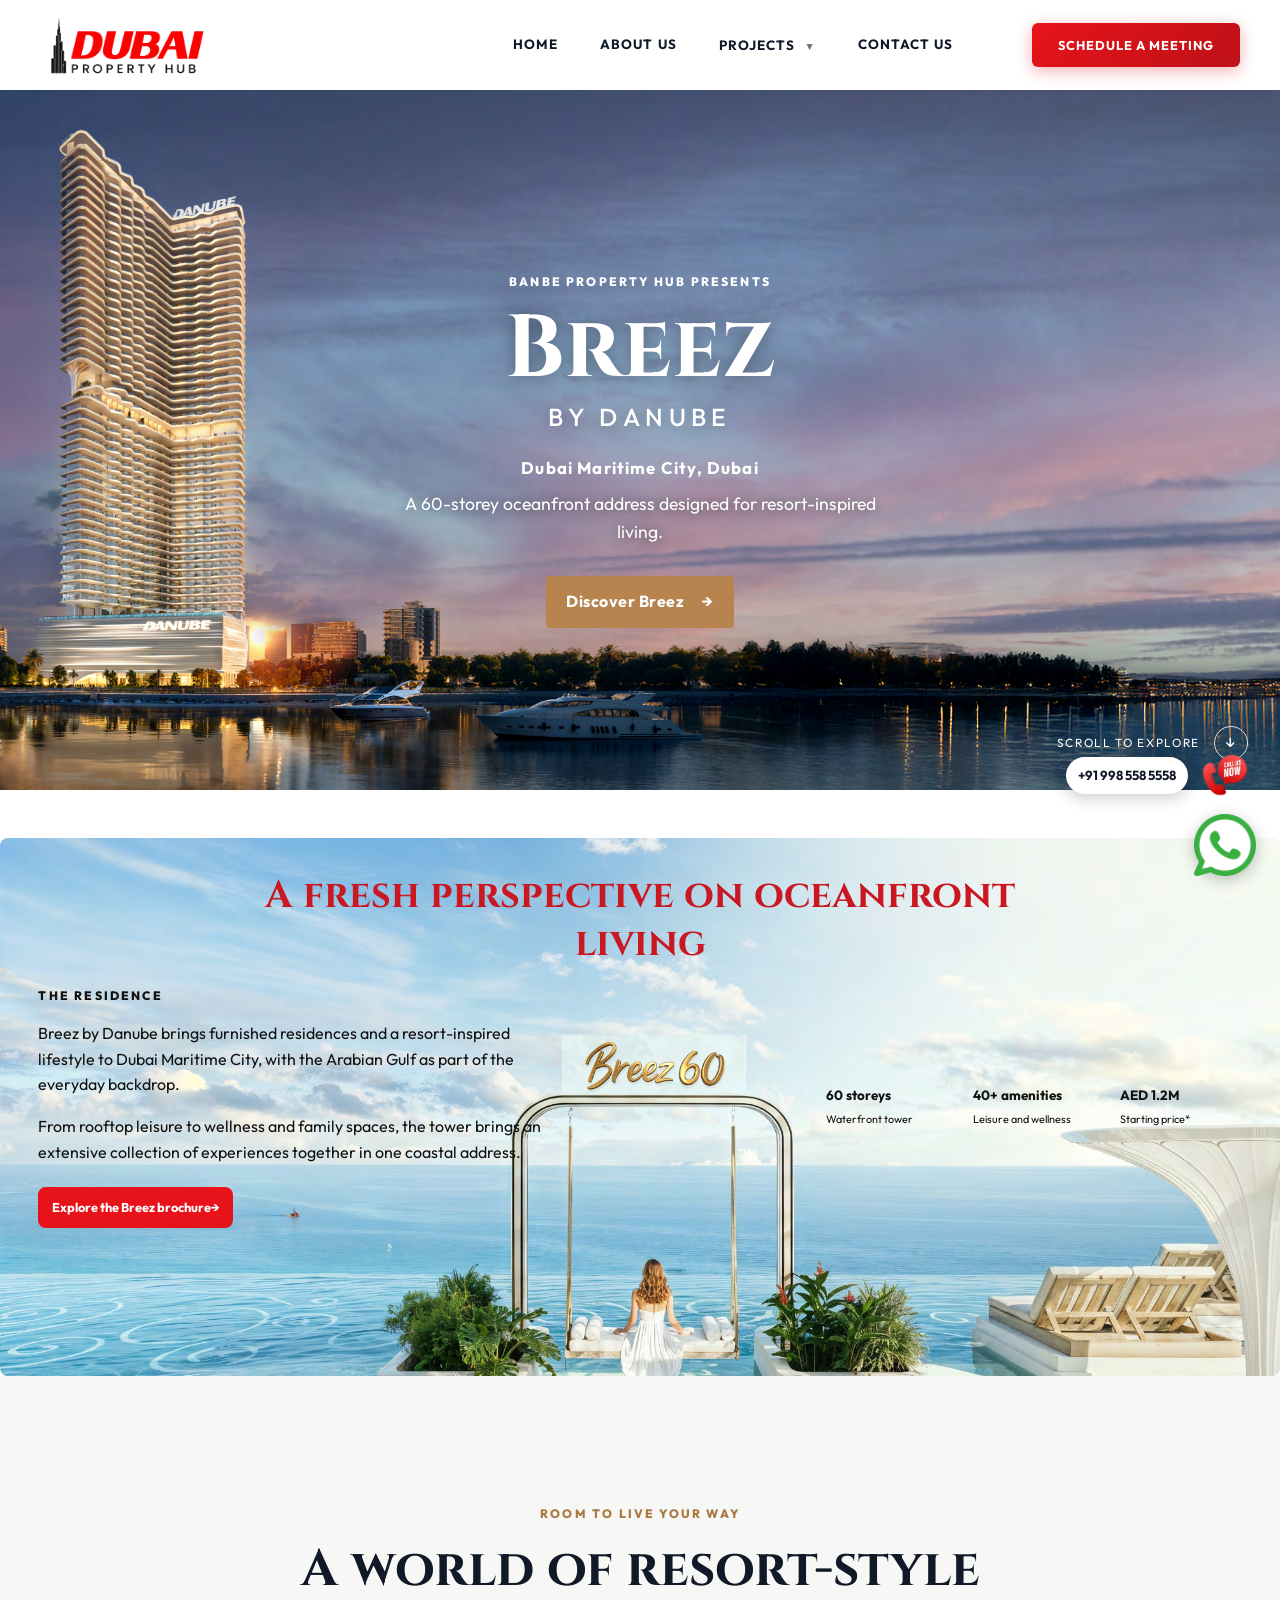
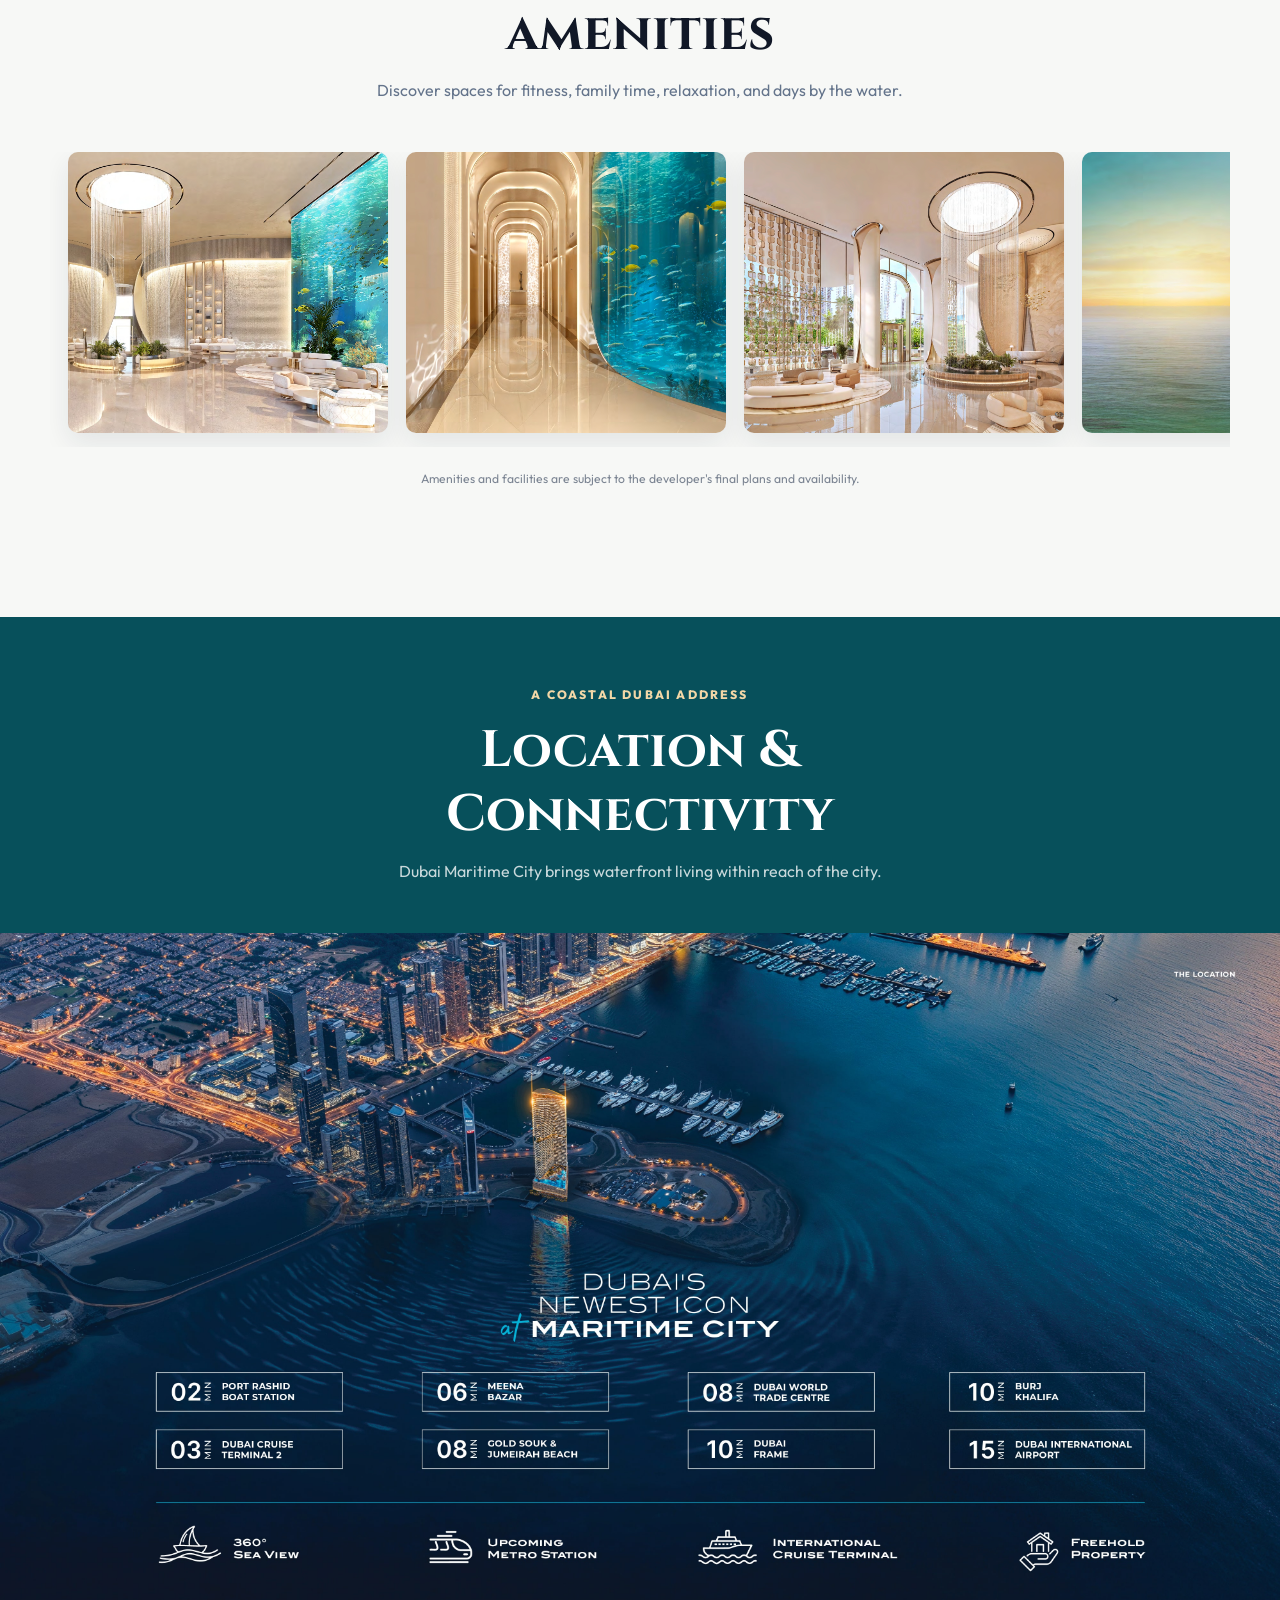
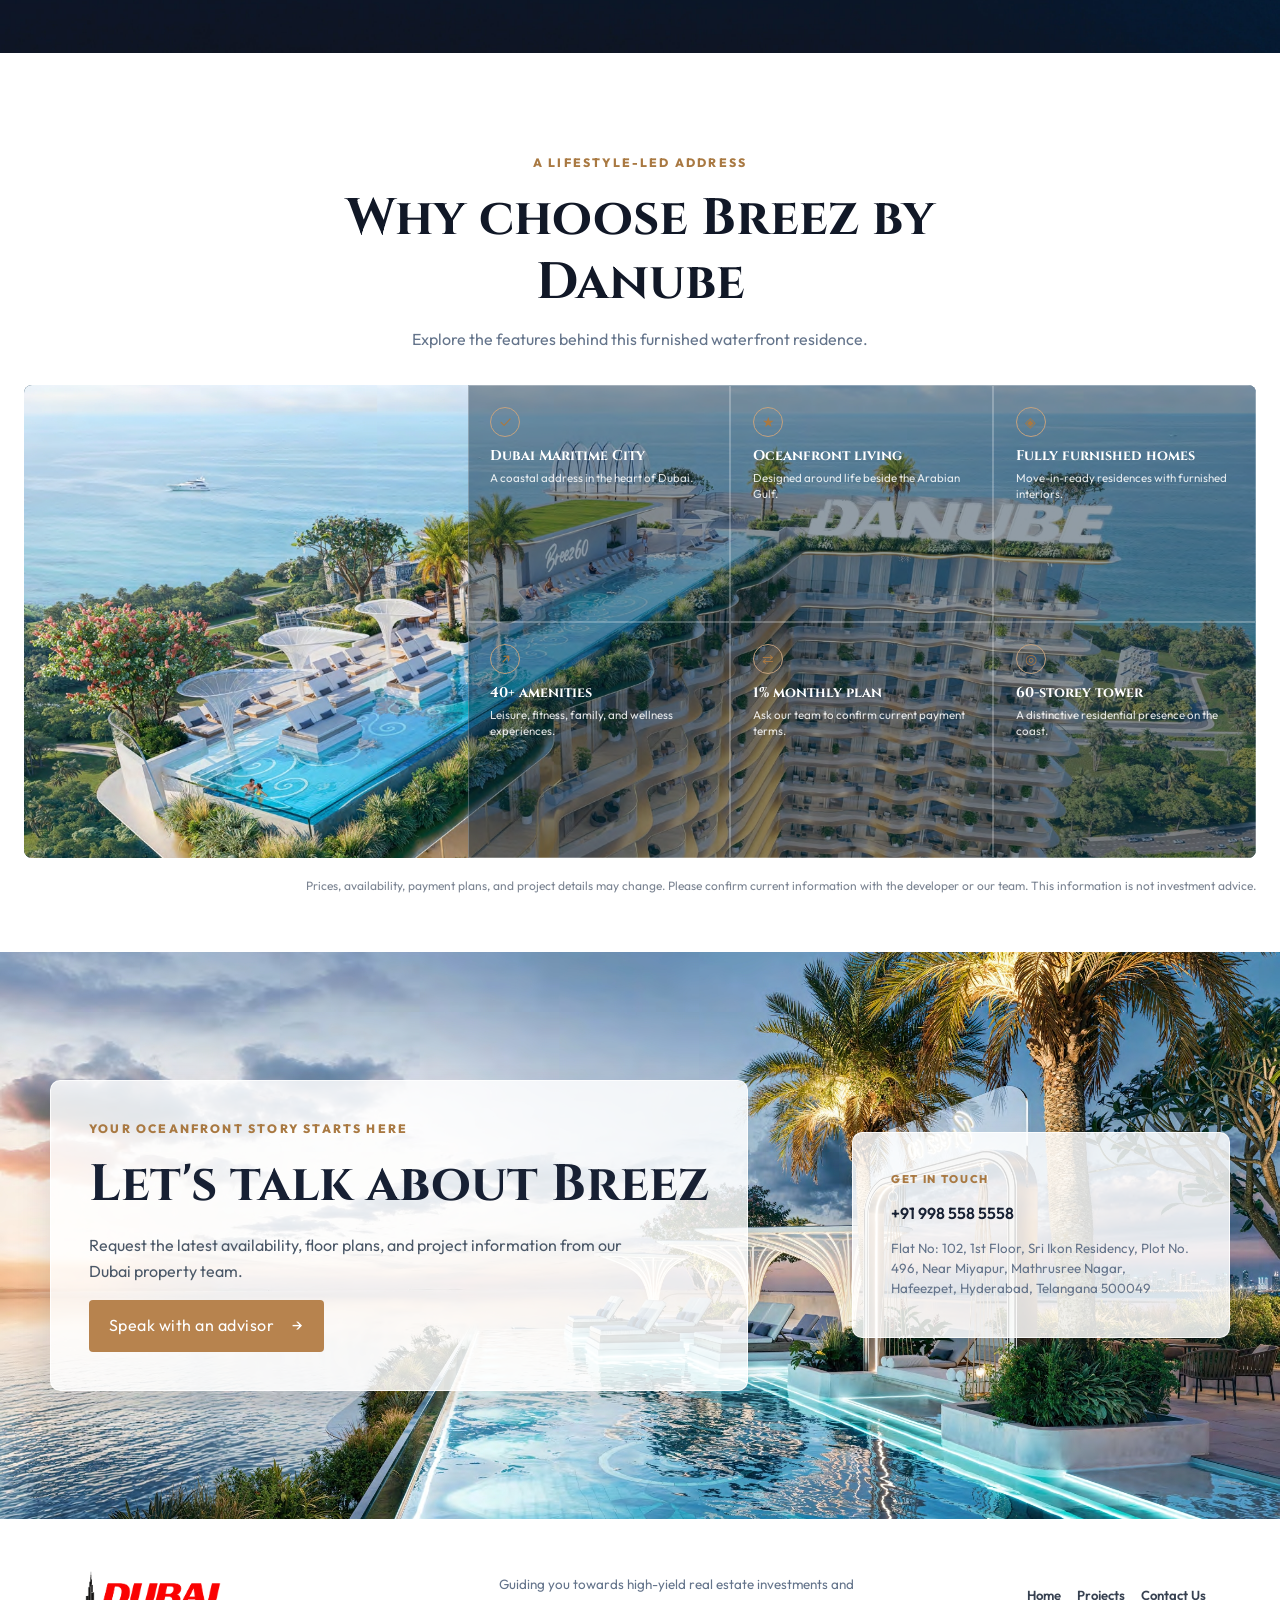
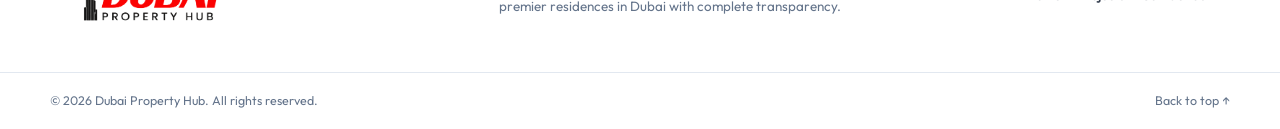
<file: breez.html>
<!DOCTYPE html>
<html lang="en">
<head>
  <meta charset="UTF-8" />
  <meta name="viewport" content="width=device-width, initial-scale=1.0" />
  <meta name="description" content="Explore Breez by Danube, furnished oceanfront homes in Dubai Maritime City." />
  <title>Breez By DANUBE | Dubai Property Hub</title>
  <link rel="stylesheet" href="project-pages.css" />
</head>
<body>
  <header class="navbar" id="navbar">
    <div class="nav-container">
      <a href="index.html#home" class="nav-logo" aria-label="Dubai Property Hub Home">
        <img src="assets/logo.png" alt="Dubai Property Hub Logo" class="logo-img" />
      </a>
      <nav class="nav-links" aria-label="Main Navigation">
        <a href="index.html#home" class="nav-link">Home</a>
        <a href="breez.html#about-project" class="nav-link">About Us</a>
        <div class="nav-dropdown">
          <a href="index.html#properties" class="nav-link dropdown-trigger">Projects <span class="dropdown-arrow">&#9660;</span></a>
          <div class="dropdown-menu">
            <a href="shahrukhz.html" class="dropdown-item">Shahrukhz Residences By DANUBE</a>
            <a href="greenz.html" class="dropdown-item">Greenz By DANUBE</a>
            <a href="breez.html" class="dropdown-item">Breez By DANUBE</a>
          </div>
        </div>
        <a href="breez.html#contact" class="nav-link">Contact Us</a>
      </nav>
      <a href="breez.html#contact" class="btn-schedule">Schedule a Meeting</a>
      <button class="hamburger" id="hamburger" aria-label="Toggle menu" aria-expanded="false">
        <span></span><span></span><span></span>
      </button>
    </div>
    <div class="mobile-nav" id="mobile-nav">
      <a href="index.html#home" class="mobile-nav-link">Home</a>
      <a href="breez.html#about-project" class="mobile-nav-link">About Us</a>
      <a href="index.html#properties" class="mobile-nav-link">All Projects</a>
      <a href="shahrukhz.html" class="mobile-nav-link">Shahrukhz Residences</a>
      <a href="greenz.html" class="mobile-nav-link">Greenz</a>
      <a href="breez.html" class="mobile-nav-link">Breez</a>
      <a href="breez.html#contact" class="mobile-nav-link">Contact Us</a>
      <a href="breez.html#contact" class="btn-schedule mobile-cta">Schedule a Meeting</a>
    </div>
  </header>
  <main class="shahrukhz-page breez-page">
    <section class="breez-hero" id="project-home" aria-labelledby="project-title">
      <div class="breez-hero-content">
        <p class="project-eyebrow">BANBE PROPERTY HUB PRESENTS</p>
        <h1 class="project-title" id="project-title"><span>Breez</span><span class="breez-title-sub">by Danube</span></h1>
        <p class="breez-hero-location">Dubai Maritime City, Dubai</p>
        <p class="breez-hero-summary">A 60-storey oceanfront address designed for resort-inspired living.</p>
        <a class="project-primary-link" href="breez.html#about-project">Discover Breez <span aria-hidden="true">&rarr;</span></a>
      </div>
      <a class="shahrukhz-scroll-cue" href="#about-project">Scroll to explore <span aria-hidden="true">&darr;</span></a>
    </section>

    <section class="shahrukhz-about page-section breez-about" id="about-project">
      <div class="shahrukhz-about-visual">
        <img class="shahrukhz-about-background" src="breez/30.jpg" alt="Oceanfront rooftop leisure space at Breez" fetchpriority="high" />
      </div>
      <h2 class="project-section-heading breez-about-heading">A fresh perspective on oceanfront living</h2>
      <div class="shahrukhz-about-copy about-reveal breez-about-copy">
        <div class="breez-about-details">
          <div class="breez-about-text">
            <p class="project-eyebrow">The residence</p>
            <p>Breez by Danube brings furnished residences and a resort-inspired lifestyle to Dubai Maritime City, with the Arabian Gulf as part of the everyday backdrop.</p>
            <p>From rooftop leisure to wellness and family spaces, the tower brings an extensive collection of experiences together in one coastal address.</p>
            <a class="project-primary-link" href="https://drive.google.com/file/d/1W4yWVuP_X5WcB8oZM6Ck3nlV8oUWTu9B/view?usp=sharing" target="_blank" rel="noopener noreferrer">Explore the Breez brochure <span aria-hidden="true">&rarr;</span></a>
          </div>
          <div class="breez-about-highlights">
            <div class="shahrukhz-stat-row">
              <div><strong>60 storeys</strong><span>Waterfront tower</span></div>
              <div><strong>40+ amenities</strong><span>Leisure and wellness</span></div>
              <div><strong>AED 1.2M</strong><span>Starting price*</span></div>
            </div>
          </div>
        </div>
      </div>
    </section>

    <section class="shahrukhz-amenities page-section breez-amenities" id="amenities">
      <div class="section-heading-centered">
        <p class="project-eyebrow">Room to live your way</p>
        <h2 class="project-section-heading">A world of resort-style amenities</h2>
        <p>Discover spaces for fitness, family time, relaxation, and days by the water.</p>
      </div>
      <div class="shahrukhz-amenities-marquee" aria-label="Breez amenities gallery">
        <div class="shahrukhz-amenities-track">
          <div class="shahrukhz-amenities-run">
            <img src="breez/7.jpg" alt="Breez resident amenity" loading="lazy" />
            <img src="breez/8.jpg" alt="Aquarium-lined resident corridor" loading="lazy" />
            <img src="breez/9.jpg" alt="Breez resident lobby" loading="lazy" />
            <img src="breez/10.jpg" alt="Breez resident amenity" loading="lazy" />
            <img src="breez/24.jpg" alt="Breez reception and lounge" loading="lazy" />
            <img src="breez/25.jpg" alt="Family pool at Breez" loading="lazy" />
            <img src="breez/26.jpg" alt="Children enjoying a swimming pool" loading="lazy" />
            <img src="breez/27.jpg" alt="Children's indoor play area" loading="lazy" />
            <img src="breez/28.jpg" alt="Children's play space" loading="lazy" />
            <img src="breez/29.jpg" alt="Family-friendly play space" loading="lazy" />
            <img src="breez/30.jpg" alt="Breez rooftop swing overlooking the sea" loading="lazy" />
            <img src="breez/31.jpg" alt="Breez rooftop pool and tower" loading="lazy" />
            <img src="breez/32.jpg" alt="Breez fitness centre" loading="lazy" />
            <img src="breez/33.jpg" alt="Outdoor fitness area" loading="lazy" />
            <img src="breez/34.jpg" alt="Residents working out in the gym" loading="lazy" />
            <img src="breez/35.jpg" alt="Breez resident amenity" loading="lazy" />
            <img src="breez/36.jpg" alt="Indoor climbing wall" loading="lazy" />
            <img src="breez/37.jpg" alt="Running and fitness activity" loading="lazy" />
            <img src="breez/38.jpg" alt="Cricket practice" loading="lazy" />
            <img src="breez/39.jpg" alt="Padel court activity" loading="lazy" />
            <img src="breez/40.jpg" alt="Table tennis recreation" loading="lazy" />
            <img src="breez/42.jpg" alt="Billiards and games lounge" loading="lazy" />
            <img src="breez/43.jpg" alt="Resident entertainment experience" loading="lazy" />
            <img src="breez/44.jpg" alt="Private cinema lounge" loading="lazy" />
            <img src="breez/45.jpg" alt="Residents' games lounge" loading="lazy" />
            <img src="breez/46.jpg" alt="Private cinema interior" loading="lazy" />
            <img src="breez/47.jpg" alt="Residents enjoying a film" loading="lazy" />
            <img src="breez/48.jpg" alt="Breez resident amenity" loading="lazy" />
            <img src="breez/49.png" alt="Breez amenity detail" loading="lazy" />
            <img src="breez/50.png" alt="Breez amenity detail" loading="lazy" />
          </div>
        </div>
      </div>
      <p class="shahrukhz-amenities-note">Amenities and facilities are subject to the developer's final plans and availability.</p>
    </section>

    <section class="shahrukhz-location page-section breez-location" id="location">
      <div class="section-heading-centered">
        <p class="project-eyebrow">A coastal Dubai address</p>
        <h2 class="project-section-heading">Location &amp; Connectivity</h2>
        <p>Dubai Maritime City brings waterfront living within reach of the city.</p>
      </div>
      <img class="shahrukhz-location-map" src="assets/breez-location.png" alt="Aerial view of Dubai's coastline and waterfront" loading="lazy" />
    </section>

    <section class="shahrukhz-invest page-section breez-invest" id="why-invest">
      <div class="section-heading-centered">
        <p class="project-eyebrow">A lifestyle-led address</p>
        <h2 class="project-section-heading">Why choose Breez by Danube</h2>
        <p>Explore the features behind this furnished waterfront residence.</p>
      </div>
      <div class="shahrukhz-invest-visual">
        <img class="shahrukhz-invest-background breez-invest-background" src="breez/31.jpg" alt="Breez rooftop pool and oceanfront tower" loading="lazy" />
        <div class="shahrukhz-invest-grid">
          <article><span class="invest-icon" aria-hidden="true">&#10003;</span><h3>Dubai Maritime City</h3><p>A coastal address in the heart of Dubai.</p></article>
          <article><span class="invest-icon" aria-hidden="true">&#9733;</span><h3>Oceanfront living</h3><p>Designed around life beside the Arabian Gulf.</p></article>
          <article><span class="invest-icon" aria-hidden="true">&#9672;</span><h3>Fully furnished homes</h3><p>Move-in-ready residences with furnished interiors.</p></article>
          <article><span class="invest-icon" aria-hidden="true">&#8599;</span><h3>40+ amenities</h3><p>Leisure, fitness, family, and wellness experiences.</p></article>
          <article><span class="invest-icon" aria-hidden="true">&#8644;</span><h3>1% monthly plan</h3><p>Ask our team to confirm current payment terms.</p></article>
          <article><span class="invest-icon" aria-hidden="true">&#9678;</span><h3>60-storey tower</h3><p>A distinctive residential presence on the coast.</p></article>
        </div>
      </div>
      <p class="investment-disclaimer">Prices, availability, payment plans, and project details may change. Please confirm current information with the developer or our team. This information is not investment advice.</p>
    </section>

    <section class="shahrukhz-contact page-section breez-contact" id="contact">
      <div class="shahrukhz-contact-copy">
        <p class="project-eyebrow">Your oceanfront story starts here</p>
        <h2 class="project-section-heading">Let's talk about Breez</h2>
        <p>Request the latest availability, floor plans, and project information from our Dubai property team.</p>
        <button class="project-primary-link" type="button" data-open-advisor-form>Speak with an advisor <span aria-hidden="true">&rarr;</span></button>
      </div>
      <div class="shahrukhz-contact-detail">
        <span>GET IN TOUCH</span>
        <a href="tel:+919985585558">+91 998 558 5558</a>
        <small>Flat No: 102, 1st Floor, Sri Ikon Residency, Plot No. 496, Near Miyapur, Mathrusree Nagar, Hafeezpet, Hyderabad, Telangana 500049</small>
      </div>
    </section>
  </main>
  <dialog class="advisor-dialog" id="advisor-dialog" aria-labelledby="advisor-dialog-title">
    <div class="advisor-dialog-panel">
      <button class="advisor-dialog-close" type="button" aria-label="Close enquiry form">&times;</button>
      <form class="advisor-form" id="advisor-contact-form" data-whatsapp-enquiry>
        <h2 class="advisor-form-title" id="advisor-dialog-title">Send Us an Enquiry</h2>
        <p class="advisor-form-subtitle">Fill in your details to open WhatsApp with your enquiry. Tap Send in WhatsApp to deliver it.</p>
        <input type="hidden" name="project" value="Breez" />
        <div class="advisor-form-row">
          <div class="advisor-form-group">
            <label for="advisor-name">Full Name</label>
            <input id="advisor-name" name="name" type="text" placeholder="Your name" autocomplete="name" required />
          </div>
          <div class="advisor-form-group">
            <label for="advisor-phone">Phone Number</label>
            <input id="advisor-phone" name="phone" type="tel" placeholder="+91 998 558 5558" autocomplete="tel" required />
          </div>
        </div>
        <div class="advisor-form-row">
          <div class="advisor-form-group">
            <label for="advisor-email">Email Address</label>
            <input id="advisor-email" name="email" type="email" placeholder="your@email.com" autocomplete="email" required />
          </div>
          <div class="advisor-form-group">
            <label for="advisor-enquiry">Enquiry Type</label>
            <select id="advisor-enquiry" name="enquiry" required>
              <option value="" disabled selected>Select type</option>
              <option value="buying">Buying Property</option>
              <option value="selling">Selling Property</option>
              <option value="investment">Investment Consultation</option>
              <option value="management">Property Management</option>
              <option value="golden-visa">Golden Visa</option>
            </select>
          </div>
        </div>
        <div class="advisor-form-group">
          <label for="advisor-message">Message <span>(Optional)</span></label>
          <textarea id="advisor-message" name="message" rows="3" placeholder="Tell us about your requirements..."></textarea>
        </div>
        <button class="advisor-form-submit" type="submit">Continue to WhatsApp <span aria-hidden="true">&rarr;</span></button>
        <p class="advisor-form-status" aria-live="polite"></p>
      </form>
    </div>
  </dialog>
  <footer class="project-footer">
    <div class="project-footer-main">
      <a class="project-footer-logo" href="index.html#home"><img src="assets/logo.png" alt="Dubai Property Hub" /></a>
      <p>Guiding you towards high-yield real estate investments and premier residences in Dubai with complete transparency.</p>
      <div class="project-footer-links">
        <a href="index.html#home">Home</a><a href="index.html#properties">Projects</a><a href="breez.html#contact">Contact Us</a>
      </div>
    </div>
    <div class="project-footer-bottom">&copy; 2026 Dubai Property Hub. All rights reserved. <a href="#project-home">Back to top &uarr;</a></div>
  </footer>
  <div class="floating-contact-actions">
    <a class="call-float" href="tel:+919985585558" aria-label="Call +91 998 558 5558">
      <span class="call-float-number">+91 998 558 5558</span>
      <img src="assets/call.png" alt="" />
    </a>
    <a class="whatsapp-float" href="https://wa.me/919985585558" target="_blank" rel="noopener noreferrer" aria-label="Chat with us on WhatsApp">
      <img src="assets/whatsapp.png" alt="" />
    </a>
  </div>
  <script src="contact-whatsapp.js"></script>
  <script src="project-pages.js"></script>
</body>
</html>
</file>
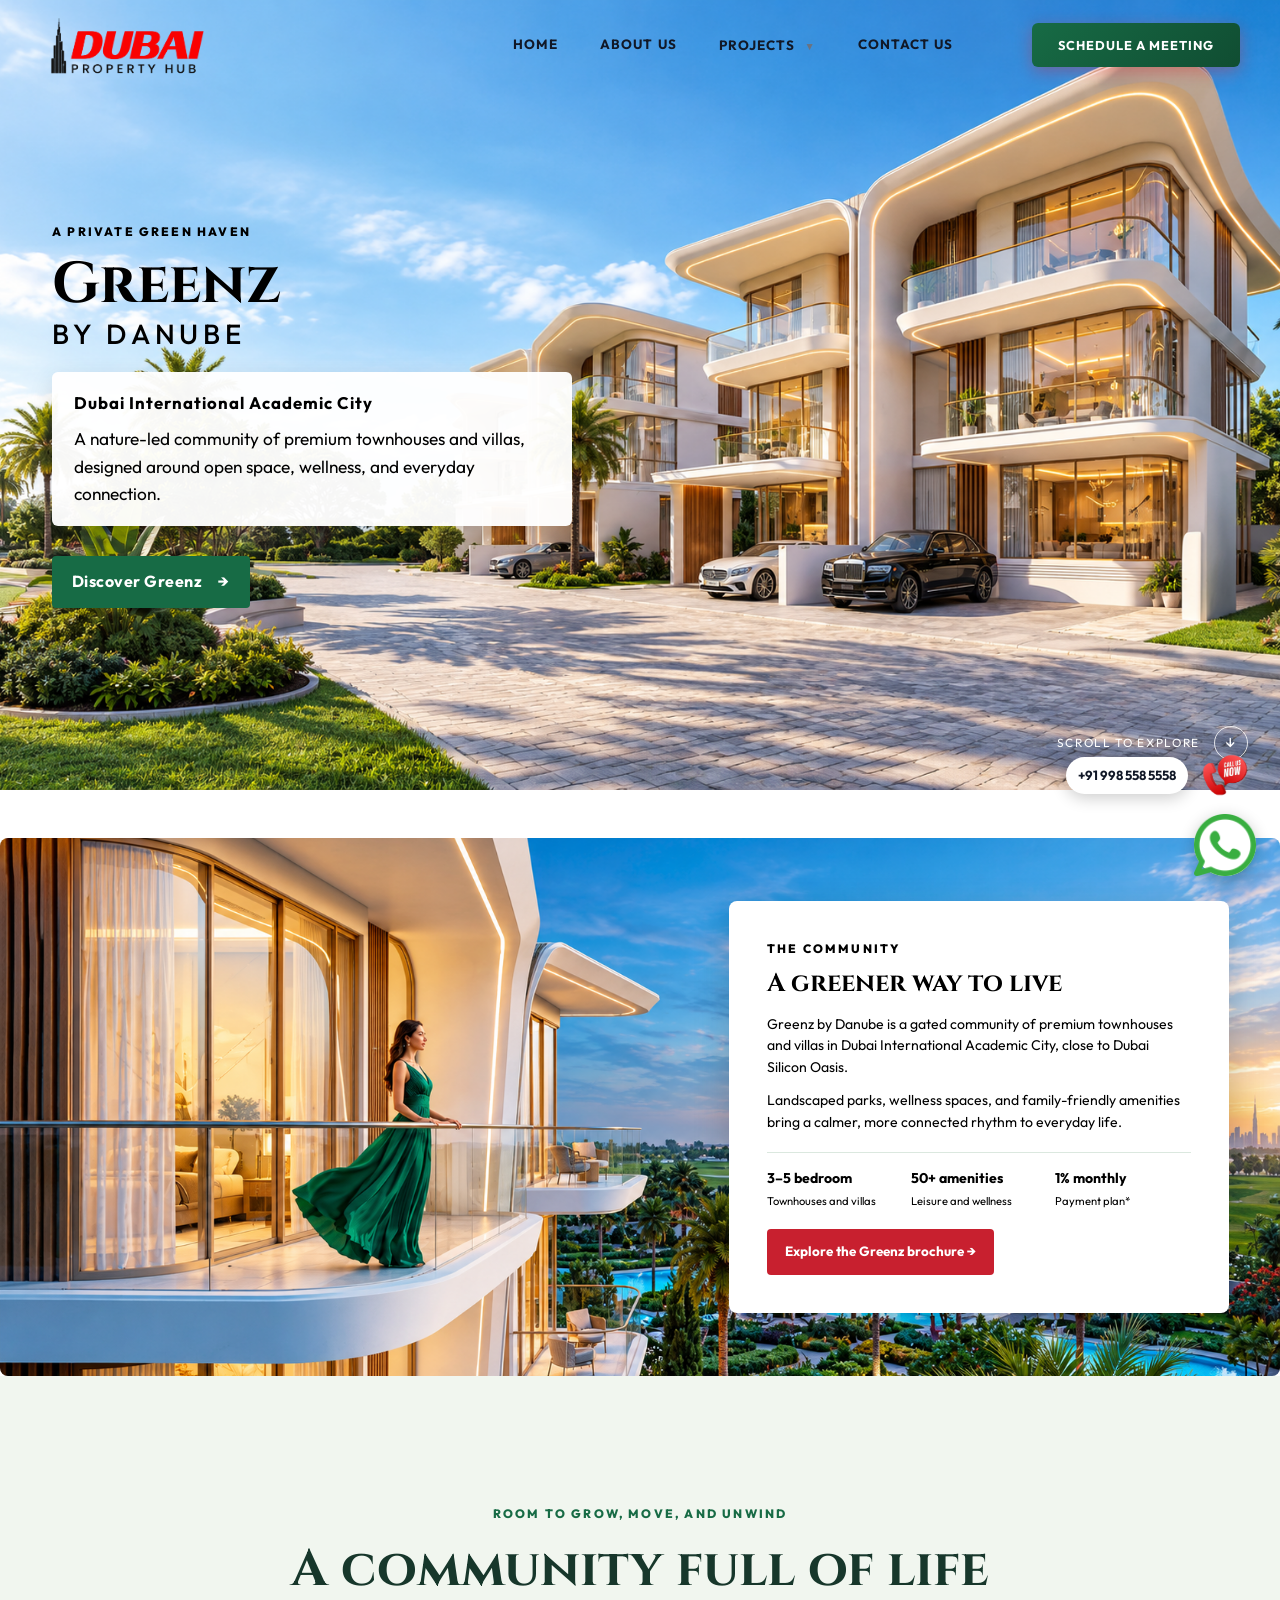
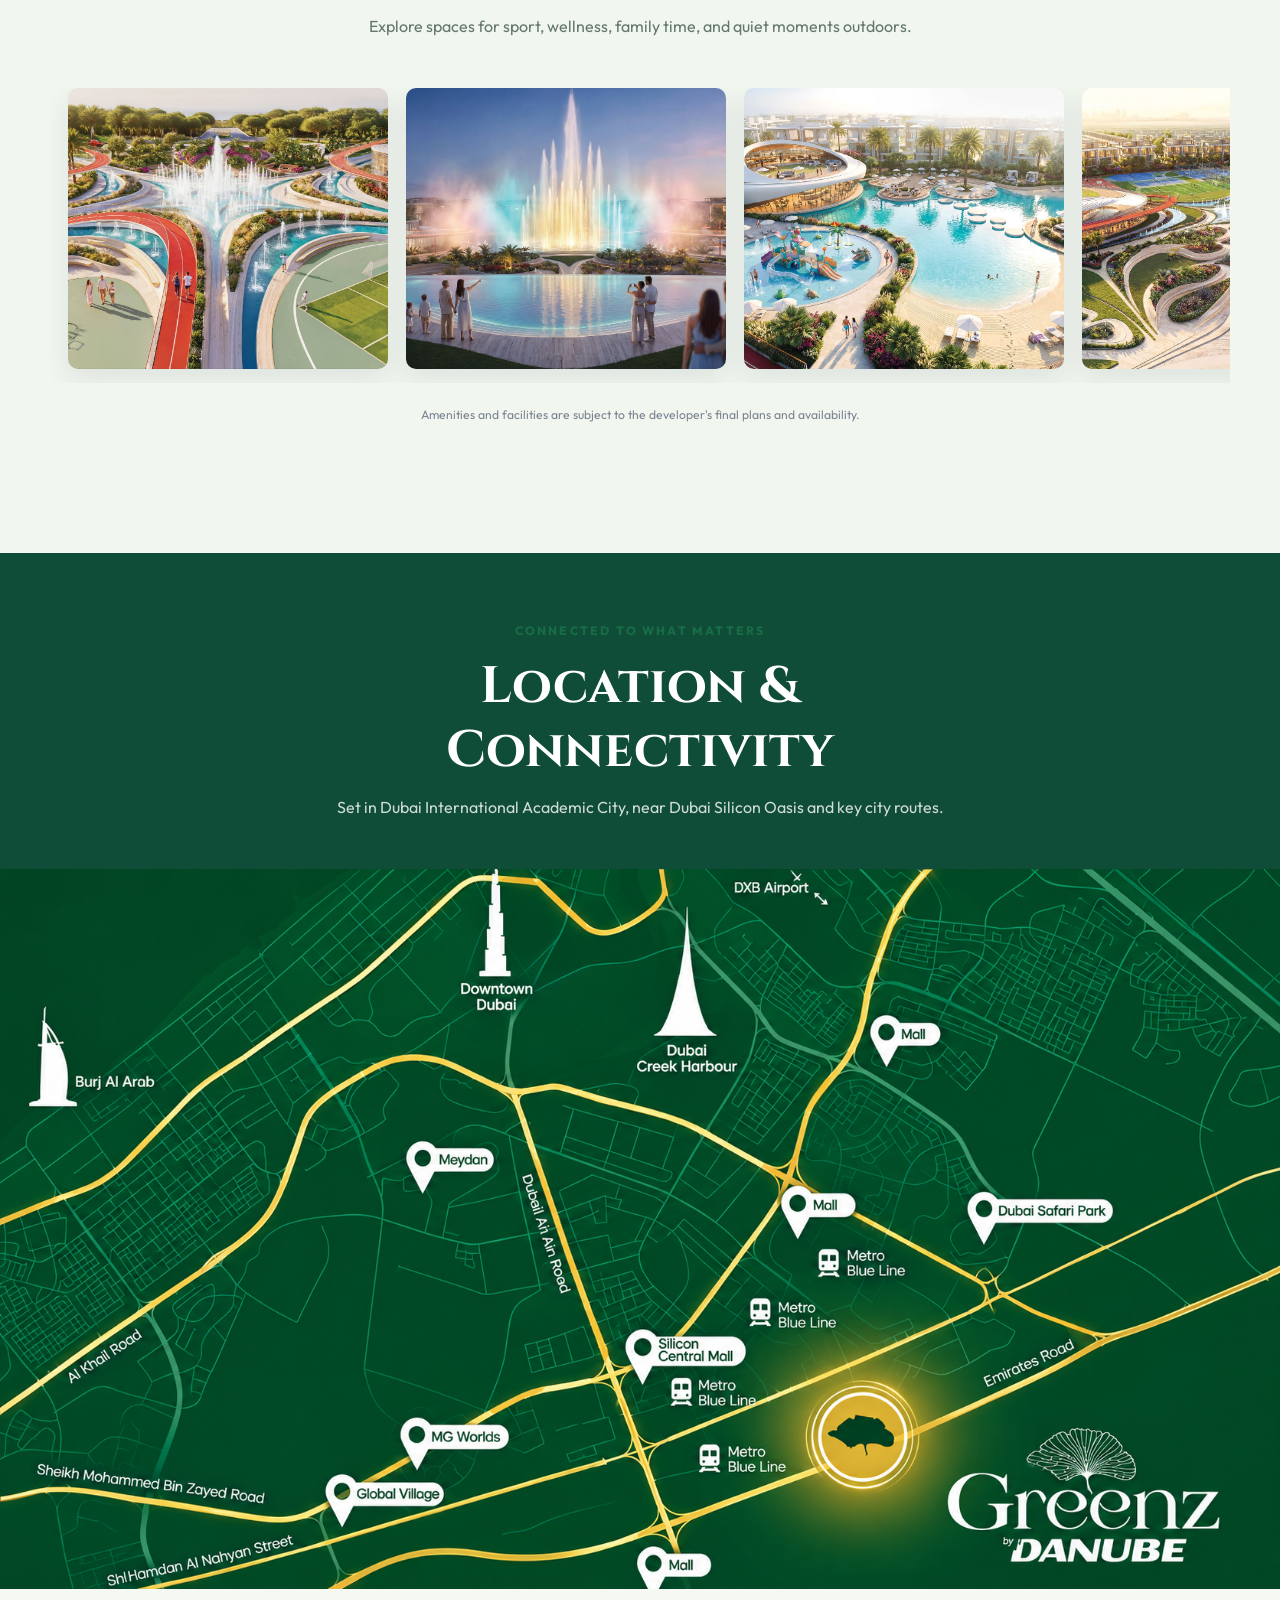
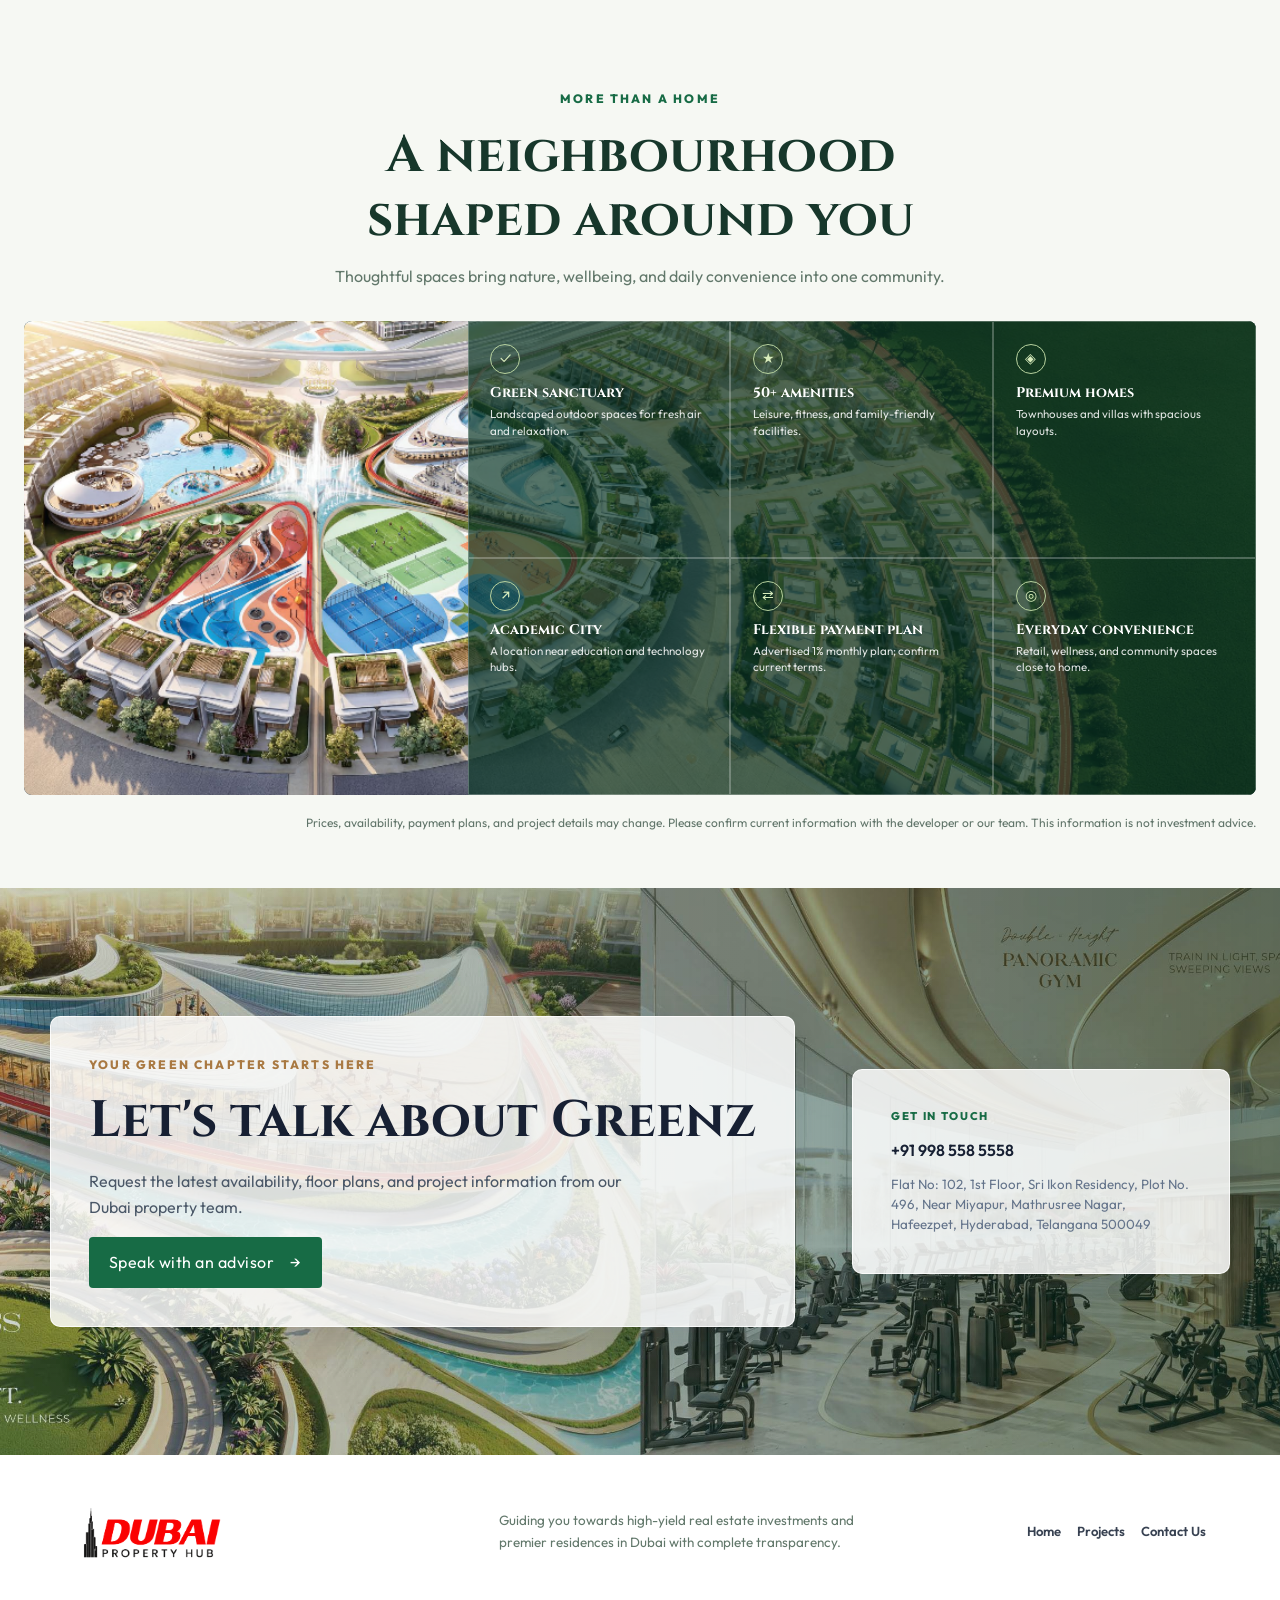
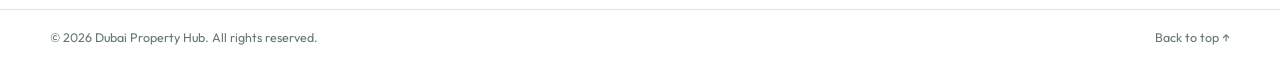
<file: greenz.html>
<!DOCTYPE html>
<html lang="en">
<head>
  <meta charset="UTF-8" />
  <meta name="viewport" content="width=device-width, initial-scale=1.0" />
  <meta name="description" content="Explore Greenz by Danube in Academic City, Dubai." />
  <title>Greenz By DANUBE | Dubai Property Hub</title>
  <link rel="stylesheet" href="project-pages.css" />
</head>
<body class="greenz-site">
  <header class="navbar" id="navbar">
    <div class="nav-container">
      <a href="index.html#home" class="nav-logo" aria-label="Dubai Property Hub Home">
        <img src="assets/logo.png" alt="Dubai Property Hub Logo" class="logo-img" />
      </a>
      <nav class="nav-links" aria-label="Main Navigation">
        <a href="index.html#home" class="nav-link">Home</a>
        <a href="greenz.html#about-project" class="nav-link">About Us</a>
        <div class="nav-dropdown">
          <a href="index.html#properties" class="nav-link dropdown-trigger">Projects <span class="dropdown-arrow">&#9660;</span></a>
          <div class="dropdown-menu">
            <a href="shahrukhz.html" class="dropdown-item">Shahrukhz Residences By DANUBE</a>
            <a href="greenz.html" class="dropdown-item">Greenz By DANUBE</a>
            <a href="breez.html" class="dropdown-item">Breez By DANUBE</a>
          </div>
        </div>
        <a href="greenz.html#contact" class="nav-link">Contact Us</a>
      </nav>
      <a href="greenz.html#contact" class="btn-schedule">Schedule a Meeting</a>
      <button class="hamburger" id="hamburger" aria-label="Toggle menu" aria-expanded="false">
        <span></span><span></span><span></span>
      </button>
    </div>
    <div class="mobile-nav" id="mobile-nav">
      <a href="index.html#home" class="mobile-nav-link">Home</a>
      <a href="greenz.html#about-project" class="mobile-nav-link">About Us</a>
      <a href="index.html#properties" class="mobile-nav-link">All Projects</a>
      <a href="shahrukhz.html" class="mobile-nav-link">Shahrukhz Residences</a>
      <a href="greenz.html" class="mobile-nav-link">Greenz</a>
      <a href="breez.html" class="mobile-nav-link">Breez</a>
      <a href="greenz.html#contact" class="mobile-nav-link">Contact Us</a>
      <a href="greenz.html#contact" class="btn-schedule mobile-cta">Schedule a Meeting</a>
    </div>
  </header>
  <main class="shahrukhz-page greenz-page">
    <section class="greenz-hero" id="project-home" aria-labelledby="project-title">
      <img class="greenz-hero-image" src="greenz/10.jpg" alt="Greenz residences surrounded by landscaped gardens" fetchpriority="high" />
      <div class="greenz-hero-shade"></div>
      <div class="greenz-hero-content">
        <p class="project-eyebrow">A private green haven</p>
        <h1 class="project-title" id="project-title"><span>Greenz</span><span class="greenz-title-sub">by Danube</span></h1>
        <div class="greenz-hero-details">
          <p class="greenz-hero-location">Dubai International Academic City</p>
          <p class="greenz-hero-summary">A nature-led community of premium townhouses and villas, designed around open space, wellness, and everyday connection.</p>
        </div>
        <a class="project-primary-link" href="greenz.html#about-project">Discover Greenz <span aria-hidden="true">&rarr;</span></a>
      </div>
      <a class="shahrukhz-scroll-cue" href="#about-project">Scroll to explore <span aria-hidden="true">&darr;</span></a>
    </section>

    <section class="shahrukhz-about page-section greenz-about" id="about-project">
      <div class="shahrukhz-about-visual">
        <img class="shahrukhz-about-background" src="assets/greenz-about.png" alt="Greenz family park with landscaped paths and outdoor spaces" fetchpriority="high" />
      </div>
      <div class="shahrukhz-about-copy about-reveal greenz-about-copy">
        <p class="project-eyebrow">The community</p>
        <h2 class="project-section-heading">A greener way to live</h2>
        <p>Greenz by Danube is a gated community of premium townhouses and villas in Dubai International Academic City, close to Dubai Silicon Oasis.</p>
        <p>Landscaped parks, wellness spaces, and family-friendly amenities bring a calmer, more connected rhythm to everyday life.</p>
        <div class="shahrukhz-stat-row">
          <div><strong>3–5 bedroom</strong><span>Townhouses and villas</span></div>
          <div><strong>50+ amenities</strong><span>Leisure and wellness</span></div>
          <div><strong>1% monthly</strong><span>Payment plan*</span></div>
        </div>
        <a class="project-brochure" href="https://drive.google.com/file/d/14tCJfpIki3r-CWClFdAJ4atzWU9tfgBZ/view?usp=sharing" target="_blank" rel="noopener noreferrer">Explore the Greenz brochure &rarr;</a>
      </div>
    </section>

    <section class="shahrukhz-amenities page-section greenz-amenities" id="amenities">
      <div class="section-heading-centered">
        <p class="project-eyebrow">Room to grow, move, and unwind</p>
        <h2 class="project-section-heading">A community full of life</h2>
        <p>Explore spaces for sport, wellness, family time, and quiet moments outdoors.</p>
      </div>
      <div class="shahrukhz-amenities-marquee" aria-label="Greenz community and amenities gallery">
        <div class="shahrukhz-amenities-track">
          <div class="shahrukhz-amenities-run">
            <img src="assets/Screenshot 2026-10-15 120901.png" alt="Greenz community and amenities screenshot at 12:09:01" loading="lazy" />
            <img src="assets/Screenshot 2026-10-15 120911.png" alt="Greenz community and amenities screenshot at 12:09:11" loading="lazy" />
            <img src="assets/Screenshot 2026-10-15 120920.png" alt="Greenz community and amenities screenshot at 12:09:20" loading="lazy" />
            <img src="assets/Screenshot 2026-10-15 120930.png" alt="Greenz community and amenities screenshot at 12:09:30" loading="lazy" />
            <img src="assets/Screenshot 2026-10-15 120941.png" alt="Greenz community and amenities screenshot at 12:09:41" loading="lazy" />
            <img src="assets/Screenshot 2026-10-15 120950.png" alt="Greenz community and amenities screenshot at 12:09:50" loading="lazy" />
            <img src="assets/Screenshot 2026-10-15 121000.png" alt="Greenz community and amenities screenshot at 12:10:00" loading="lazy" />
            <img src="assets/Screenshot 2026-10-15 121008.png" alt="Greenz community and amenities screenshot at 12:10:08" loading="lazy" />
            <img src="assets/Screenshot 2026-10-15 121015.png" alt="Greenz community and amenities screenshot at 12:10:15" loading="lazy" />
            <img src="assets/Screenshot 2026-10-15 121027.png" alt="Greenz community and amenities screenshot at 12:10:27" loading="lazy" />
            <img src="assets/Screenshot 2026-10-15 121033.png" alt="Greenz community and amenities screenshot at 12:10:33" loading="lazy" />
            <img src="assets/Screenshot 2026-10-15 121051.png" alt="Greenz community and amenities screenshot at 12:10:51" loading="lazy" />
            <img src="assets/Screenshot 2026-10-15 121056.png" alt="Greenz community and amenities screenshot at 12:10:56" loading="lazy" />
            <img src="assets/Screenshot 2026-10-15 121102.png" alt="Greenz community and amenities screenshot at 12:11:02" loading="lazy" />
            <img src="assets/Screenshot 2026-10-15 121108.png" alt="Greenz community and amenities screenshot at 12:11:08" loading="lazy" />
            <img src="assets/Screenshot 2026-10-15 121114.png" alt="Greenz community and amenities screenshot at 12:11:14" loading="lazy" />
            <img src="assets/Screenshot 2026-10-15 121119.png" alt="Greenz community and amenities screenshot at 12:11:19" loading="lazy" />
            <img src="assets/Screenshot 2026-10-15 121124.png" alt="Greenz community and amenities screenshot at 12:11:24" loading="lazy" />
            <img src="assets/Screenshot 2026-10-15 121136.png" alt="Greenz community and amenities screenshot at 12:11:36" loading="lazy" />
          </div>
        </div>
      </div>
      <p class="shahrukhz-amenities-note">Amenities and facilities are subject to the developer's final plans and availability.</p>
    </section>

    <section class="shahrukhz-location page-section greenz-location" id="location">
      <div class="section-heading-centered">
        <p class="project-eyebrow">Connected to what matters</p>
        <h2 class="project-section-heading">Location &amp; Connectivity</h2>
        <p>Set in Dubai International Academic City, near Dubai Silicon Oasis and key city routes.</p>
      </div>
      <img class="shahrukhz-location-map" src="assets/greenz-location.png"alt="Greenz location map and nearby Dubai destinations" loading="lazy" />
    </section>

    <section class="shahrukhz-invest page-section greenz-invest" id="why-choose">
      <div class="section-heading-centered">
        <p class="project-eyebrow">More than a home</p>
        <h2 class="project-section-heading">A neighbourhood shaped around you</h2>
        <p>Thoughtful spaces bring nature, wellbeing, and daily convenience into one community.</p>
      </div>
      <div class="shahrukhz-invest-visual">
        <img class="shahrukhz-invest-background greenz-invest-background" src="assets/greenz-why.png" alt="Greenz clubhouse and community lagoon pool" loading="lazy" />
        <div class="shahrukhz-invest-grid">
          <article><span class="invest-icon" aria-hidden="true">&#10003;</span><h3>Green sanctuary</h3><p>Landscaped outdoor spaces for fresh air and relaxation.</p></article>
          <article><span class="invest-icon" aria-hidden="true">&#9733;</span><h3>50+ amenities</h3><p>Leisure, fitness, and family-friendly facilities.</p></article>
          <article><span class="invest-icon" aria-hidden="true">&#9672;</span><h3>Premium homes</h3><p>Townhouses and villas with spacious layouts.</p></article>
          <article><span class="invest-icon" aria-hidden="true">&#8599;</span><h3>Academic City</h3><p>A location near education and technology hubs.</p></article>
          <article><span class="invest-icon" aria-hidden="true">&#8644;</span><h3>Flexible payment plan</h3><p>Advertised 1% monthly plan; confirm current terms.</p></article>
          <article><span class="invest-icon" aria-hidden="true">&#9678;</span><h3>Everyday convenience</h3><p>Retail, wellness, and community spaces close to home.</p></article>
        </div>
      </div>
      <p class="investment-disclaimer">Prices, availability, payment plans, and project details may change. Please confirm current information with the developer or our team. This information is not investment advice.</p>
    </section>

    <section class="shahrukhz-contact page-section greenz-contact" id="contact">
      <div class="shahrukhz-contact-copy">
        <p class="project-eyebrow">Your green chapter starts here</p>
        <h2 class="project-section-heading">Let's talk about Greenz</h2>
        <p>Request the latest availability, floor plans, and project information from our Dubai property team.</p>
        <button class="project-primary-link" type="button" data-open-advisor-form>Speak with an advisor <span aria-hidden="true">&rarr;</span></button>
      </div>
      <div class="shahrukhz-contact-detail">
        <span>GET IN TOUCH</span>
        <a href="tel:+919985585558">+91 998 558 5558</a>
        <small>Flat No: 102, 1st Floor, Sri Ikon Residency, Plot No. 496, Near Miyapur, Mathrusree Nagar, Hafeezpet, Hyderabad, Telangana 500049</small>
      </div>
    </section>
  </main>
  <dialog class="advisor-dialog" id="advisor-dialog" aria-labelledby="advisor-dialog-title">
    <div class="advisor-dialog-panel">
      <button class="advisor-dialog-close" type="button" aria-label="Close enquiry form">&times;</button>
      <form class="advisor-form" id="advisor-contact-form" data-whatsapp-enquiry>
        <h2 class="advisor-form-title" id="advisor-dialog-title">Send Us an Enquiry</h2>
        <p class="advisor-form-subtitle">Fill in your details to open WhatsApp with your enquiry. Tap Send in WhatsApp to deliver it.</p>
        <input type="hidden" name="project" value="Greenz" />
        <div class="advisor-form-row">
          <div class="advisor-form-group">
            <label for="advisor-name">Full Name</label>
            <input id="advisor-name" name="name" type="text" placeholder="Your name" autocomplete="name" required />
          </div>
          <div class="advisor-form-group">
            <label for="advisor-phone">Phone Number</label>
            <input id="advisor-phone" name="phone" type="tel" placeholder="+91 998 558 5558" autocomplete="tel" required />
          </div>
        </div>
        <div class="advisor-form-row">
          <div class="advisor-form-group">
            <label for="advisor-email">Email Address</label>
            <input id="advisor-email" name="email" type="email" placeholder="your@email.com" autocomplete="email" required />
          </div>
          <div class="advisor-form-group">
            <label for="advisor-enquiry">Enquiry Type</label>
            <select id="advisor-enquiry" name="enquiry" required>
              <option value="" disabled selected>Select type</option>
              <option value="buying">Buying Property</option>
              <option value="selling">Selling Property</option>
              <option value="investment">Investment Consultation</option>
              <option value="management">Property Management</option>
              <option value="golden-visa">Golden Visa</option>
            </select>
          </div>
        </div>
        <div class="advisor-form-group">
          <label for="advisor-message">Message <span>(Optional)</span></label>
          <textarea id="advisor-message" name="message" rows="3" placeholder="Tell us about your requirements..."></textarea>
        </div>
        <button class="advisor-form-submit" type="submit">Continue to WhatsApp <span aria-hidden="true">&rarr;</span></button>
        <p class="advisor-form-status" aria-live="polite"></p>
      </form>
    </div>
  </dialog>
  <footer class="project-footer">
    <div class="project-footer-main">
      <a class="project-footer-logo" href="index.html#home"><img src="assets/logo.png" alt="Dubai Property Hub" /></a>
      <p>Guiding you towards high-yield real estate investments and premier residences in Dubai with complete transparency.</p>
      <div class="project-footer-links">
        <a href="index.html#home">Home</a><a href="index.html#properties">Projects</a><a href="greenz.html#contact">Contact Us</a>
      </div>
    </div>
    <div class="project-footer-bottom">&copy; 2026 Dubai Property Hub. All rights reserved. <a href="#project-home">Back to top &uarr;</a></div>
  </footer>
  <div class="floating-contact-actions">
    <a class="call-float" href="tel:+919985585558" aria-label="Call +91 998 558 5558">
      <span class="call-float-number">+91 998 558 5558</span>
      <img src="assets/call.png" alt="" />
    </a>
    <a class="whatsapp-float" href="https://wa.me/919985585558" target="_blank" rel="noopener noreferrer" aria-label="Chat with us on WhatsApp">
      <img src="assets/whatsapp.png" alt="" />
    </a>
  </div>
  <script src="contact-whatsapp.js"></script>
  <script src="project-pages.js"></script>
</body>
</html>
</file>
<file: style.css>
/* =============================================
   DUBAI PROPERTY HUB – Black & Red Theme
   ============================================= */

@import url('https://fonts.googleapis.com/css2?family=Outfit:wght@300;400;500;600;700;800&family=Cinzel:wght@600;700&display=swap');

:root {
  --red: #E8131A;
  --red-dark: #B30F15;
  --red-light: #FF3B41;
  --black: #000000;
  --black-2: #0A0A0A;
  --black-3: #111111;
  --black-4: #1A1A1A;
  --text-white: #FFFFFF;
  --text-muted: rgba(255, 255, 255, 0.60);
  --nav-h: 90px;
  --transition: all 0.3s cubic-bezier(0.4, 0, 0.2, 1);
}

*,
*::before,
*::after {
  box-sizing: border-box;
  margin: 0;
  padding: 0;
}

html {
  scroll-behavior: smooth;
}

body {
  font-family: 'Outfit', sans-serif;
  background: var(--black);
  overflow-x: hidden;
  -webkit-font-smoothing: antialiased;
}

a {
  text-decoration: none;
  color: inherit;
}

img {
  max-width: 100%;
  display: block;
}

/* =============================================
   PROFESSIONAL PRELOADER (Minimalist White Theme)
   ============================================= */
.preloader {
  position: fixed;
  inset: 0;
  z-index: 999999;
  background: #FFFFFF;
  display: flex;
  align-items: center;
  justify-content: center;
  overflow: hidden;
  transition: opacity 0.65s cubic-bezier(0.4, 0, 0.2, 1),
    visibility 0.65s cubic-bezier(0.4, 0, 0.2, 1);
}

.preloader.fade-out {
  opacity: 0;
  visibility: hidden;
  pointer-events: none;
}

.preloader-content {
  display: flex;
  flex-direction: column;
  align-items: center;
  gap: 24px;
}

.preloader-logo-wrap {
  display: flex;
  align-items: center;
  justify-content: center;
  overflow: hidden;
  padding-bottom: 6px;
}

.preloader-logo {
  width: min(560px, 88vw);
  height: auto;
  max-height: 42vh;
  opacity: 0;
  transform: translateY(45px);
  animation: preloaderLogoRevealBottom 1.1s cubic-bezier(0.16, 1, 0.3, 1) 0.08s forwards;
}

@keyframes preloaderLogoRevealBottom {
  0% {
    opacity: 0;
    transform: translateY(65px) scale(0.96);
    filter: blur(4px);
  }

  50% {
    opacity: 1;
    filter: blur(0);
  }

  100% {
    opacity: 1;
    transform: translateY(0) scale(1);
    filter: blur(0);
  }
}

/* Golden Future Motto (Ultra-Luxury Staggered Word Reveal & 24K Gold Sweep) */
.preloader-motto-wrap {
  display: flex;
  flex-direction: column;
  align-items: center;
  justify-content: center;
  margin-top: -14px;
  margin-bottom: 2px;
  text-align: center;
  padding: 0 16px;
  position: relative;
}

/* Luxury Framing Ornament */
.preloader-motto-ornament {
  display: inline-flex;
  align-items: center;
  justify-content: center;
  gap: 10px;
  margin-bottom: 8px;
  opacity: 0;
  animation: ornamentFadeIn 0.8s ease-out 0.2s forwards;
}

.motto-line {
  display: inline-block;
  width: 42px;
  height: 1px;
  background: linear-gradient(90deg, transparent, #C89D42, transparent);
  transform: scaleX(0);
  animation: lineExpand 0.9s cubic-bezier(0.16, 1, 0.3, 1) 0.3s forwards;
}

.motto-line-left {
  transform-origin: right center;
}

.motto-line-right {
  transform-origin: left center;
}

.motto-diamond {
  font-size: 0.65rem;
  color: #C89D42;
  line-height: 1;
  text-shadow: 0 0 8px rgba(200, 157, 66, 0.5);
  transform: scale(0.6);
  animation: diamondPop 0.8s cubic-bezier(0.34, 1.56, 0.64, 1) 0.4s forwards;
}

@keyframes ornamentFadeIn {
  0% {
    opacity: 0;
  }

  100% {
    opacity: 1;
  }
}

@keyframes lineExpand {
  0% {
    transform: scaleX(0);
    opacity: 0;
  }

  100% {
    transform: scaleX(1);
    opacity: 1;
  }
}

@keyframes diamondPop {
  0% {
    transform: scale(0);
    opacity: 0;
  }

  100% {
    transform: scale(1);
    opacity: 1;
  }
}

.preloader-motto {
  font-size: 1.28rem;
  font-weight: 600;
  line-height: 1.35;
  letter-spacing: 0.04em;
  display: flex;
  flex-wrap: wrap;
  align-items: center;
  justify-content: center;
  gap: 0.34em;
  color: #161616;
}

.motto-word {
  display: inline-block;
  opacity: 0;
  transform: translateY(14px);
  filter: blur(4px);
  animation: mottoWordRise 0.75s cubic-bezier(0.16, 1, 0.3, 1) calc(0.2s + var(--i) * 0.065s) forwards;
}

@keyframes mottoWordRise {
  0% {
    opacity: 0;
    transform: translateY(14px);
    filter: blur(4px);
  }

  100% {
    opacity: 1;
    transform: translateY(0);
    filter: blur(0);
  }
}

/* 24K Liquid Gold Foil on "Golden Future" */
.motto-gold-word {
  font-weight: 800;
  letter-spacing: 0.05em;
  background: linear-gradient(115deg,
      #8A6218 0%,
      #C89D42 22%,
      #FFF6D1 47%,
      #FFFFFF 51%,
      #FFF6D1 55%,
      #C89D42 78%,
      #8A6218 100%);
  background-size: 260% 100%;
  -webkit-background-clip: text;
  -webkit-text-fill-color: transparent;
  filter: drop-shadow(0 2px 8px rgba(200, 157, 66, 0.3));
  animation: mottoWordRise 0.75s cubic-bezier(0.16, 1, 0.3, 1) calc(0.2s + var(--i) * 0.065s) forwards,
    mottoGoldSweep 2.2s cubic-bezier(0.4, 0, 0.2, 1) 0.65s infinite;
}

@keyframes mottoGoldSweep {
  0% {
    background-position: 130% 0;
  }

  65%,
  100% {
    background-position: -130% 0;
  }
}

/* Minimalist Hairline Progress Indicator */
.preloader-meta {
  display: flex;
  flex-direction: column;
  align-items: center;
  gap: 12px;
  margin-top: 4px;
}

.preloader-bar {
  width: 240px;
  height: 3px;
  background: #EAEAEA;
  border-radius: 2px;
  overflow: hidden;
  position: relative;
}

.preloader-bar-fill {
  height: 100%;
  width: 0%;
  background: linear-gradient(90deg, #C89D42 0%, #E8131A 100%);
  border-radius: 2px;
  animation: preloaderProgress 1.6s cubic-bezier(0.65, 0, 0.35, 1) forwards;
}

@keyframes preloaderProgress {
  0% {
    width: 0%;
  }

  60% {
    width: 75%;
  }

  100% {
    width: 100%;
  }
}

.preloader-caption {
  font-size: 0.8rem;
  font-weight: 600;
  letter-spacing: 0.28em;
  text-transform: uppercase;
  color: #666666;
  animation: preloaderCaptionFade 1s ease-out forwards;
}

@keyframes preloaderCaptionFade {
  0% {
    opacity: 0;
  }

  100% {
    opacity: 1;
  }
}

.preloader.fade-out .preloader-logo {
  animation: preloaderLogoFadeOut 0.5s cubic-bezier(0.4, 0, 0.2, 1) forwards;
}

.preloader.fade-out .preloader-motto-wrap,
.preloader.fade-out .preloader-meta {
  opacity: 0;
  transform: translateY(-8px);
  transition: all 0.4s ease;
}

@keyframes preloaderLogoFadeOut {
  0% {
    opacity: 1;
    transform: scale(1);
  }

  100% {
    opacity: 0;
    transform: scale(1.04);
  }
}

/* =============================================
   NAVBAR
   ============================================= */
/* =============================================
   NAVBAR (White Theme Luxury & Large Logo)
   ============================================= */
.navbar {
  position: fixed;
  top: 0;
  left: 0;
  right: 0;
  z-index: 1000;
  height: var(--nav-h);
  background: transparent;
  border-bottom: none;
  box-shadow: none;
  transition: var(--transition);
}

.navbar.scrolled {
  background: rgba(255, 255, 255, 0.98);
  backdrop-filter: blur(16px);
  -webkit-backdrop-filter: blur(16px);
  border-bottom: none;
  box-shadow: 0 6px 25px rgba(0, 0, 0, 0.08);
}

.nav-container {
  max-width: 1400px;
  margin: 0 auto;
  padding: 0 40px;
  height: 100%;
  display: flex;
  align-items: center;
  gap: 40px;
}

/* Logo - Significantly Larger & Crisp */
.nav-logo {
  display: flex;
  align-items: center;
  flex-shrink: 0;
}

.logo-img {
  width: 168px;
  height: auto;
  max-width: 280px;
  object-fit: contain;
  transition: var(--transition);
  position: relative;
  z-index: 2;
}

.logo-img:hover {
  transform: scale(1.04);
}

/* Nav Links - Dark Text on White Theme */
.nav-links {
  display: flex;
  align-items: center;
  gap: 6px;
  margin-left: auto;
}

.nav-link {
  font-size: 0.84rem;
  font-weight: 700;
  letter-spacing: 0.08em;
  text-transform: uppercase;
  color: #111827;
  padding: 8px 18px;
  border-radius: 4px;
  position: relative;
  transition: var(--transition);
}

.nav-link::after {
  content: '';
  position: absolute;
  bottom: 2px;
  left: 18px;
  right: 18px;
  height: 2.5px;
  background: var(--red);
  transform: scaleX(0);
  transform-origin: left;
  transition: transform 0.3s ease;
}

.nav-link:hover::after,
.nav-link.active::after {
  transform: scaleX(1);
}

.nav-link:hover,
.nav-link.active {
  color: var(--red);
}

/* Dropdown */
.nav-dropdown {
  position: relative;
}

.dropdown-arrow {
  font-size: 0.65rem;
  margin-left: 5px;
  transition: transform 0.3s;
  display: inline-block;
  color: #6B7280;
}

.nav-dropdown:hover .dropdown-arrow {
  transform: rotate(180deg);
  color: var(--red);
}

.dropdown-menu {
  position: absolute;
  top: calc(100% + 14px);
  left: 50%;
  transform: translateX(-50%) translateY(-8px);
  background: #FFFFFF;
  border: 1px solid #E5E7EB;
  border-top: 3px solid var(--red);
  border-radius: 10px;
  padding: 8px;
  min-width: 200px;
  opacity: 0;
  visibility: hidden;
  transition: all 0.25s ease;
  box-shadow: 0 12px 35px rgba(0, 0, 0, 0.12);
}

.nav-dropdown:hover .dropdown-menu {
  opacity: 1;
  visibility: visible;
  transform: translateX(-50%) translateY(0);
}

.dropdown-item {
  display: block;
  padding: 10px 16px;
  font-size: 0.84rem;
  font-weight: 600;
  letter-spacing: 0.04em;
  color: #374151;
  border-radius: 6px;
  transition: var(--transition);
}

.dropdown-item:hover {
  background: rgba(232, 19, 26, 0.08);
  color: var(--red);
  padding-left: 20px;
}

/* Schedule Button */
.btn-schedule {
  margin-left: 20px;
  padding: 12px 26px;
  background: linear-gradient(135deg, var(--red) 0%, var(--red-dark) 100%);
  color: #FFFFFF;
  font-size: 0.8rem;
  font-weight: 700;
  letter-spacing: 0.08em;
  text-transform: uppercase;
  border-radius: 6px;
  transition: var(--transition);
  white-space: nowrap;
  flex-shrink: 0;
  border: none;
  box-shadow: 0 4px 16px rgba(232, 19, 26, 0.32);
}

.btn-schedule:hover {
  transform: translateY(-2px);
  box-shadow: 0 6px 22px rgba(232, 19, 26, 0.45);
}

/* Hamburger */
.hamburger {
  display: none;
  flex-direction: column;
  gap: 5px;
  padding: 6px;
  margin-left: auto;
  background: transparent;
  border: none;
  cursor: pointer;
}

.hamburger span {
  display: block;
  width: 24px;
  height: 2px;
  background: #111827;
  border-radius: 2px;
  transition: var(--transition);
}

.hamburger.open span:nth-child(1) {
  transform: translateY(7px) rotate(45deg);
  background: var(--red);
}

.hamburger.open span:nth-child(2) {
  opacity: 0;
}

.hamburger.open span:nth-child(3) {
  transform: translateY(-7px) rotate(-45deg);
  background: var(--red);
}

/* Mobile Nav */
.mobile-nav {
  display: none;
  flex-direction: column;
  gap: 4px;
  background: #FFFFFF;
  box-shadow: 0 10px 30px rgba(0, 0, 0, 0.1);
  padding: 20px 24px 28px;
  border-top: 2px solid var(--red);
}

.mobile-nav.open {
  display: flex;
}

.mobile-nav-link {
  font-size: 0.95rem;
  font-weight: 600;
  letter-spacing: 0.04em;
  text-transform: uppercase;
  color: #1F2937;
  padding: 14px 0;
  border-bottom: 1px solid #F3F4F6;
  transition: var(--transition);
}

.mobile-nav-link:hover {
  color: var(--red);
  padding-left: 8px;
}

.mobile-cta {
  margin-top: 16px;
  text-align: center;
  border-bottom: none !important;
}

/* =============================================
   HERO SECTION – Full viewport image
   ============================================= */
.hero {
  position: relative;
  width: 100%;
  height: 100vh;
  overflow: hidden;
}

.hero-image {
  width: 100%;
  height: 100%;
  object-fit: cover;
  object-position: center;
}

/* =============================================
   ACHIEVE YOUR DREAM SECTION (Two columns + Bottom Skyline)
   ============================================= */
.achieve-section {
  position: relative;
  background-color: #FFFFFF;
  background-image: url('assets/skybg.avif');
  background-size: cover;
  background-position: center center;
  background-repeat: no-repeat;
  padding: 65px 0 210px;
  overflow: hidden;
  display: flex;
  flex-direction: column;
  justify-content: center;
}

.achieve-container {
  position: relative;
  z-index: 2;
  width: 100%;
  max-width: 100%;
  padding: 0 70px;
  display: flex;
  justify-content: space-between;
  align-items: flex-start;
  gap: 40px;
}

/* Left Column: Title, Callout & Action Button */
.achieve-left {
  display: flex;
  flex-direction: column;
  text-align: left;
  max-width: 520px;
  flex: 1;
}

.achieve-tagline {
  display: inline-flex;
  align-items: center;
  gap: 8px;
  font-size: 0.8rem;
  font-weight: 700;
  color: var(--red);
  letter-spacing: 0.12em;
  text-transform: uppercase;
  margin-bottom: 8px;
}

.tagline-dot {
  width: 6px;
  height: 6px;
  border-radius: 50%;
  background: var(--red);
  box-shadow: 0 0 8px rgba(232, 19, 26, 0.6);
  display: inline-block;
  animation: pulseDot 2s infinite ease-in-out;
}

@keyframes pulseDot {

  0%,
  100% {
    transform: scale(1);
    opacity: 0.8;
  }

  50% {
    transform: scale(1.4);
    opacity: 1;
    box-shadow: 0 0 12px var(--red-light);
  }
}

/* Main Title */
.achieve-title {
  font-size: 1.95rem;
  font-weight: 800;
  color: #111111;
  letter-spacing: 0.03em;
  text-transform: uppercase;
  line-height: 1.2;
  margin-bottom: 14px;
}

.text-highlight {
  color: var(--red);
}

/* Accent Divider */
.achieve-divider {
  width: 45px;
  height: 2.5px;
  background: linear-gradient(90deg, var(--red) 0%, #C59D5F 100%);
  margin-bottom: 22px;
  border-radius: 2px;
  transform-origin: left;
}

.achieve-callout-content {
  display: flex;
  flex-direction: column;
  align-items: flex-start;
  width: 100%;
}

.achieve-callout-title {
  font-size: 1.35rem;
  font-weight: 800;
  color: #111111;
  margin-bottom: 6px;
  letter-spacing: -0.01em;
  line-height: 1.3;
}

.achieve-callout-subtitle {
  font-size: 0.92rem;
  font-weight: 600;
  color: var(--red);
  margin-bottom: 20px;
}

/* Action Button */
.achieve-action-btn {
  display: inline-flex;
  align-items: center;
  gap: 10px;
  padding: 13px 32px;
  background: var(--red);
  color: #FFFFFF;
  border-radius: 6px;
  font-size: 0.88rem;
  font-weight: 700;
  letter-spacing: 0.08em;
  text-transform: uppercase;
  text-decoration: none;
  box-shadow: 0 4px 16px rgba(232, 19, 26, 0.35);
  transition: all 0.3s ease;
}

.achieve-action-btn .btn-arrow {
  transition: transform 0.3s ease;
}

.achieve-action-btn:hover {
  background: var(--red-light);
  transform: translateY(-2px);
  box-shadow: 0 6px 22px rgba(232, 19, 26, 0.5);
}

.achieve-action-btn:hover .btn-arrow {
  transform: translateX(4px);
}

/* Right Column: Investment Narrative */
.achieve-right {
  display: flex;
  justify-content: flex-end;
  text-align: left;
  max-width: 500px;
  flex-shrink: 0;
}

.achieve-story-content {
  display: flex;
  flex-direction: column;
  align-items: flex-start;
  width: 100%;
}

.achieve-subtitle {
  font-size: 1.45rem;
  font-weight: 800;
  color: #111111;
  margin-bottom: 14px;
  letter-spacing: -0.01em;
  line-height: 1.3;
}

.achieve-desc {
  font-size: 0.95rem;
  line-height: 1.75;
  color: #555555;
  margin-bottom: 0;
  font-weight: 400;
}

.achieve-desc strong {
  color: #111111;
  font-weight: 700;
}

/* Bottom Skyline Image - 100% full width, natural uncompressed aspect ratio */
.achieve-skyline-wrap {
  position: absolute;
  bottom: 0;
  left: 0;
  right: 0;
  width: 100%;
  pointer-events: none;
  z-index: 1;
  overflow: hidden;
  line-height: 0;
  display: block;
}

.achieve-skyline-img {
  width: 100%;
  height: auto;
  display: block;
  mix-blend-mode: multiply;
  transform: translateY(100%);
  opacity: 0;
  transition: transform 1.35s cubic-bezier(0.16, 1, 0.3, 1) 0.25s,
    opacity 1.1s cubic-bezier(0.16, 1, 0.3, 1) 0.25s;
  will-change: transform, opacity;
}

.achieve-section.is-visible .achieve-skyline-img {
  transform: translateY(0);
  opacity: 1;
}

/* =============================================
   ENTRANCE ANIMATIONS (Staggered Scroll Reveal)
   ============================================= */
.anim-item {
  opacity: 0;
  transform: translateY(25px);
  transition: opacity 0.85s cubic-bezier(0.16, 1, 0.3, 1), transform 0.85s cubic-bezier(0.16, 1, 0.3, 1);
}

.achieve-section.is-visible .anim-item {
  opacity: 1;
  transform: translateY(0);
}

.achieve-divider.anim-item {
  transform: scaleX(0);
  transform-origin: left;
  transition: transform 0.85s cubic-bezier(0.16, 1, 0.3, 1), opacity 0.85s ease;
}

.achieve-section.is-visible .achieve-divider.anim-item {
  transform: scaleX(1);
  opacity: 1;
}

/* =============================================
   RESPONSIVE
   ============================================= */
@media (max-width: 1200px) {
  .achieve-container {
    padding: 0 40px;
    gap: 30px;
  }
}

@media (max-width: 1024px) {
  .logo-img {
    width: 160px;
    height: auto;
  }

  .achieve-container {
    padding: 0 30px;
  }
}

@media (max-width: 860px) {
  :root {
    --nav-h: 75px;
  }

  .nav-links {
    display: none;
  }

  .btn-schedule:not(.mobile-cta) {
    display: none;
  }

  .hamburger {
    display: flex;
  }

  .nav-container {
    padding: 0 20px;
  }

  .logo-img {
    width: 145px;
    height: auto;
  }

  .achieve-section {
    padding: 50px 0 160px;
  }

  .achieve-container {
    flex-direction: column;
    padding: 0 24px;
    gap: 28px;
  }

  .achieve-right {
    justify-content: flex-start;
  }

  .achieve-title {
    font-size: 1.65rem;
  }

  .achieve-subtitle {
    font-size: 1.1rem;
  }

  .achieve-desc {
    font-size: 0.88rem;
  }

  .achieve-callout-title {
    font-size: 1.25rem;
  }

  .preloader-logo {
    height: 380px;
    max-width: 94vw;
    max-height: 55vh;
  }

  .preloader-bar {
    width: 180px;
  }

  .preloader-motto {
    font-size: 1.02rem;
    gap: 0.26em;
  }

  .motto-line {
    width: 24px;
  }
}

/* =============================================
   PROPERTIES SECTION (Blurred Location BG & 3-Cards Slider)
   ============================================= */
.properties-section {
  position: relative;
  padding: 100px 0 120px;
  overflow: hidden;
  background: #FAFAFA;
}

/* Blurred Location Background Layer */
.properties-bg-wrap {
  position: absolute;
  inset: 0;
  z-index: 0;
  overflow: hidden;
  pointer-events: none;
}

.properties-bg-img {
  position: absolute;
  inset: 0;
  background-image: url('assets/location-bg-image1.png');
  background-size: cover;
  background-position: center center;
  filter: none;
  transform: none;
}

.properties-bg-overlay {
  position: absolute;
  inset: 0;
  background: linear-gradient(180deg,
      rgba(255, 255, 255, 0.55) 0%,
      rgba(255, 255, 255, 0.06) 12%,
      rgba(255, 255, 255, 0.02) 50%,
      rgba(255, 255, 255, 0.10) 85%,
      rgba(255, 255, 255, 0.70) 100%);
}

/* Container & Header */
.properties-container {
  position: relative;
  z-index: 2;
  max-width: 1400px;
  margin: 0 auto;
  padding: 0 50px;
}

.properties-header {
  display: flex;
  flex-direction: column;
  align-items: center;
  text-align: center;
  max-width: 820px;
  margin: 0 auto 36px;
  background: rgba(255, 255, 255, 0.90);
  backdrop-filter: blur(16px);
  -webkit-backdrop-filter: blur(16px);
  padding: 30px 40px;
  border-radius: 20px;
  border: 1px solid rgba(255, 255, 255, 0.95);
  box-shadow: 0 10px 32px rgba(0, 0, 0, 0.08);
}

.properties-header-text {
  max-width: 680px;
  display: flex;
  flex-direction: column;
  align-items: center;
  text-align: center;
}

.properties-tagline {
  display: inline-flex;
  align-items: center;
  justify-content: center;
  gap: 10px;
  font-size: 0.78rem;
  font-weight: 700;
  letter-spacing: 0.2em;
  text-transform: uppercase;
  color: var(--red);
  margin-bottom: 8px;
}

.tagline-dot {
  width: 8px;
  height: 8px;
  border-radius: 50%;
  background: var(--red);
  box-shadow: 0 0 10px rgba(232, 19, 26, 0.5);
}

.properties-heading {
  font-size: 2.6rem;
  font-weight: 800;
  color: #111111;
  line-height: 1.15;
  letter-spacing: -0.02em;
  text-align: center;
}

.properties-divider {
  width: 48px;
  height: 3.5px;
  background: var(--red);
  border-radius: 3px;
  margin: 10px auto 14px;
}

.properties-desc {
  font-size: 0.98rem;
  line-height: 1.7;
  color: #333333;
  text-align: center;
}

/* Slider Track & 3-Cards Per Row Layout */
.properties-slider-wrapper {
  position: relative;
  display: flex;
  align-items: center;
  margin-top: 10px;
}

/* Floating Side Arrow Buttons */
.floating-slider-btn {
  position: absolute;
  top: 50%;
  transform: translateY(-50%);
  z-index: 10;
  width: 54px;
  height: 54px;
  border-radius: 50%;
  background: #FFFFFF;
  border: 1.5px solid rgba(255, 255, 255, 0.95);
  color: #111111;
  display: flex;
  align-items: center;
  justify-content: center;
  cursor: pointer;
  box-shadow: 0 8px 30px rgba(0, 0, 0, 0.16);
  transition: all 0.3s cubic-bezier(0.16, 1, 0.3, 1);
}

.floating-slider-btn.float-prev {
  left: -26px;
}

.floating-slider-btn.float-next {
  right: -26px;
}

.floating-slider-btn:hover {
  background: var(--red);
  border-color: var(--red);
  color: #FFFFFF;
  transform: translateY(-50%) scale(1.08);
  box-shadow: 0 8px 26px rgba(232, 19, 26, 0.35);
}

.floating-slider-btn:disabled,
.slider-nav-btn:disabled {
  opacity: 0.35;
  cursor: not-allowed;
  pointer-events: none;
}

/* Slider Viewport */
.properties-slider-viewport {
  overflow: hidden;
  width: 100%;
  padding: 10px 4px 24px;
}

.properties-slider-track {
  display: flex;
  gap: 28px;
  transition: transform 0.55s cubic-bezier(0.16, 1, 0.3, 1);
  will-change: transform;
}

/* Property Cards (Exactly 3 per row on desktop) */
.prop-card {
  flex: 0 0 calc((100% - 56px) / 3);
  background: #FFFFFF;
  border-radius: 20px;
  overflow: hidden;
  border: 1px solid rgba(255, 255, 255, 0.95);
  box-shadow: 0 16px 40px rgba(0, 0, 0, 0.12);
  transition: transform 0.4s cubic-bezier(0.16, 1, 0.3, 1),
    box-shadow 0.4s cubic-bezier(0.16, 1, 0.3, 1),
    border-color 0.3s ease;
  display: flex;
  flex-direction: column;
}

.prop-card:hover {
  transform: translateY(-8px);
  box-shadow: 0 24px 56px rgba(0, 0, 0, 0.18);
  border-color: #E2E8F0;
}

.prop-card-img-wrap {
  position: relative;
  width: 100%;
  aspect-ratio: 16 / 11;
  overflow: hidden;
  background: #F1F5F9;
}

.prop-card-image-link {
  display: block;
}

.prop-card-img {
  width: 100%;
  height: 100%;
  object-fit: cover;
  display: block;
  transition: transform 0.75s cubic-bezier(0.16, 1, 0.3, 1);
}

.prop-card:hover .prop-card-img {
  transform: scale(1.06);
}

.prop-card-overlay {
  position: absolute;
  inset: 0;
  background: linear-gradient(to bottom,
      rgba(0, 0, 0, 0.28) 0%,
      rgba(0, 0, 0, 0) 35%,
      rgba(0, 0, 0, 0) 65%,
      rgba(0, 0, 0, 0.25) 100%);
  pointer-events: none;
}

.prop-badge {
  position: absolute;
  z-index: 2;
  font-size: 0.74rem;
  font-weight: 700;
  letter-spacing: 0.05em;
  padding: 6px 13px;
  border-radius: 30px;
  backdrop-filter: blur(8px);
  -webkit-backdrop-filter: blur(8px);
}

.prop-badge-tag {
  top: 14px;
  left: 14px;
  background: rgba(255, 255, 255, 0.95);
  color: #111111;
  text-transform: uppercase;
  letter-spacing: 0.08em;
  box-shadow: 0 4px 12px rgba(0, 0, 0, 0.08);
}

.prop-badge-price {
  top: 14px;
  right: 14px;
  background: rgba(17, 17, 17, 0.88);
  color: #FFFFFF;
  box-shadow: 0 4px 12px rgba(0, 0, 0, 0.14);
}

.prop-card-info {
  padding: 22px 24px 24px;
  display: flex;
  flex-direction: column;
  gap: 14px;
  flex: 1;
}

.prop-card-header {
  display: flex;
  flex-direction: column;
  gap: 4px;
}

.prop-card-title {
  font-size: 1.22rem;
  font-weight: 800;
  color: #111111;
  letter-spacing: -0.01em;
  line-height: 1.32;
}

.prop-card-title a:hover {
  color: var(--red);
}

.prop-card-location {
  font-size: 0.86rem;
  font-weight: 500;
  color: #64748B;
  display: flex;
  align-items: center;
  gap: 6px;
}

.prop-card-location svg {
  color: var(--red);
  flex-shrink: 0;
}

.prop-card-highlights {
  display: flex;
  flex-wrap: wrap;
  gap: 7px;
}

.highlight-pill {
  font-size: 0.74rem;
  font-weight: 600;
  color: #475569;
  background: #F8FAFC;
  padding: 5px 11px;
  border-radius: 6px;
  border: 1px solid #E2E8F0;
}

.prop-card-actions {
  display: flex;
  align-items: center;
  gap: 10px;
  margin-top: auto;
  padding-top: 6px;
}

.prop-view-btn {
  flex: 1;
  display: inline-flex;
  align-items: center;
  justify-content: center;
  gap: 8px;
  padding: 10px 18px;
  font-size: 0.82rem;
  font-weight: 700;
  letter-spacing: 0.06em;
  text-transform: uppercase;
  color: #111111;
  background: #FFFFFF;
  border: 1.5px solid #CBD5E1;
  border-radius: 8px;
  cursor: pointer;
  transition: all 0.3s cubic-bezier(0.16, 1, 0.3, 1);
  text-decoration: none;
}

.prop-view-btn:hover {
  background: var(--red);
  border-color: var(--red);
  color: #FFFFFF;
  transform: translateY(-2px);
  box-shadow: 0 4px 16px rgba(232, 19, 26, 0.28);
}

.prop-view-btn svg {
  transition: transform 0.3s ease;
  stroke: currentColor;
}

.prop-view-btn:hover svg {
  transform: translateX(3px);
}

.prop-inquire-btn {
  width: 42px;
  height: 42px;
  display: inline-flex;
  align-items: center;
  justify-content: center;
  background: #F8FAFC;
  border: 1.5px solid #E2E8F0;
  border-radius: 8px;
  color: #475569;
  text-decoration: none;
  cursor: pointer;
  transition: all 0.3s ease;
  flex-shrink: 0;
}

.prop-inquire-btn:hover {
  background: var(--red);
  border-color: var(--red);
  color: #FFFFFF;
  box-shadow: 0 4px 14px rgba(232, 19, 26, 0.28);
  transform: translateY(-2px);
}

/* Pagination Dots */
.properties-pagination {
  display: flex;
  align-items: center;
  justify-content: center;
  gap: 8px;
  margin-top: 24px;
}

.prop-page-dot {
  width: 12px;
  height: 12px;
  border-radius: 6px;
  background: rgba(255, 255, 255, 0.85);
  box-shadow: 0 2px 8px rgba(0, 0, 0, 0.16);
  border: 1px solid rgba(0, 0, 0, 0.12);
  cursor: pointer;
  padding: 0;
  transition: all 0.35s cubic-bezier(0.16, 1, 0.3, 1);
}

.prop-page-dot.active {
  width: 32px;
  background: var(--red);
  box-shadow: 0 0 14px rgba(232, 19, 26, 0.6);
  border-color: var(--red);
}

/* =============================================
   PROPERTY DETAILS MODAL (White Luxury Theme)
   ============================================= */
.prop-modal-backdrop {
  position: fixed;
  inset: 0;
  z-index: 99999;
  background: rgba(17, 17, 17, 0.6);
  backdrop-filter: blur(8px);
  -webkit-backdrop-filter: blur(8px);
  display: flex;
  align-items: center;
  justify-content: center;
  padding: 20px;
  opacity: 0;
  pointer-events: none;
  transition: opacity 0.35s ease;
}

.prop-modal-backdrop.is-open {
  opacity: 1;
  pointer-events: auto;
}

.prop-modal-container {
  background: #FFFFFF;
  width: 100%;
  max-width: 920px;
  max-height: 90vh;
  border-radius: 20px;
  overflow: hidden;
  box-shadow: 0 25px 70px rgba(0, 0, 0, 0.25);
  position: relative;
  transform: translateY(24px) scale(0.97);
  transition: transform 0.35s cubic-bezier(0.16, 1, 0.3, 1);
  display: flex;
  flex-direction: column;
}

.prop-modal-backdrop.is-open .prop-modal-container {
  transform: translateY(0) scale(1);
}

.prop-modal-close {
  position: absolute;
  top: 16px;
  right: 16px;
  z-index: 10;
  width: 40px;
  height: 40px;
  border-radius: 50%;
  background: rgba(255, 255, 255, 0.9);
  border: 1px solid #E5E7EB;
  color: #1F2937;
  display: flex;
  align-items: center;
  justify-content: center;
  cursor: pointer;
  box-shadow: 0 2px 10px rgba(0, 0, 0, 0.08);
  transition: all 0.25s ease;
}

.prop-modal-close:hover {
  background: #111111;
  color: #FFFFFF;
  border-color: #111111;
  transform: rotate(90deg);
}

.prop-modal-grid {
  display: grid;
  grid-template-columns: 1fr 1fr;
  overflow-y: auto;
  max-height: 90vh;
}

.prop-modal-visual {
  position: relative;
  background: #F3F4F6;
  min-height: 420px;
}

.prop-modal-img {
  width: 100%;
  height: 100%;
  object-fit: cover;
  display: block;
}

.prop-modal-img-tag {
  position: absolute;
  bottom: 20px;
  left: 20px;
  background: rgba(255, 255, 255, 0.94);
  color: #111111;
  font-size: 0.78rem;
  font-weight: 700;
  letter-spacing: 0.08em;
  text-transform: uppercase;
  padding: 7px 16px;
  border-radius: 30px;
  box-shadow: 0 4px 14px rgba(0, 0, 0, 0.12);
}

.prop-modal-body {
  padding: 36px 36px 40px;
  display: flex;
  flex-direction: column;
  gap: 18px;
  background: #FFFFFF;
}

.prop-modal-developer {
  font-size: 0.74rem;
  font-weight: 700;
  letter-spacing: 0.18em;
  color: var(--red);
  text-transform: uppercase;
}

.prop-modal-title {
  font-size: 1.55rem;
  font-weight: 800;
  color: #111111;
  line-height: 1.25;
  letter-spacing: -0.01em;
}

.prop-modal-location {
  font-size: 0.92rem;
  color: #6B7280;
  display: flex;
  align-items: center;
  gap: 6px;
  margin-top: 4px;
}

.prop-modal-location svg {
  color: var(--red);
}

.prop-modal-price-row {
  display: flex;
  gap: 20px;
  padding: 16px 20px;
  background: #F9FAFB;
  border-radius: 12px;
  border: 1px solid #E5E7EB;
}

.prop-price-block {
  display: flex;
  flex-direction: column;
  gap: 2px;
  flex: 1;
}

.prop-price-label {
  font-size: 0.72rem;
  text-transform: uppercase;
  letter-spacing: 0.08em;
  color: #9CA3AF;
  font-weight: 600;
}

.prop-price-value {
  font-size: 1.15rem;
  font-weight: 800;
  color: #111111;
}

.prop-modal-description {
  font-size: 0.92rem;
  line-height: 1.7;
  color: #4B5563;
}

.prop-modal-specs-title {
  font-size: 0.82rem;
  font-weight: 700;
  text-transform: uppercase;
  letter-spacing: 0.1em;
  color: #111111;
}

.prop-modal-amenities {
  display: grid;
  grid-template-columns: 1fr 1fr;
  gap: 10px;
}

.prop-modal-amenity-item {
  display: flex;
  align-items: center;
  gap: 8px;
  font-size: 0.82rem;
  color: #374151;
  font-weight: 500;
}

.prop-modal-amenity-item::before {
  content: '✓';
  color: var(--red);
  font-weight: 800;
  font-size: 0.85rem;
}

.prop-modal-actions {
  display: flex;
  gap: 12px;
  margin-top: 8px;
}

.prop-modal-btn-whatsapp {
  flex: 1;
  display: inline-flex;
  align-items: center;
  justify-content: center;
  gap: 8px;
  padding: 12px 20px;
  background: #25D366;
  color: #FFFFFF;
  border-radius: 9px;
  font-size: 0.85rem;
  font-weight: 700;
  text-decoration: none;
  transition: all 0.3s ease;
  box-shadow: 0 4px 14px rgba(37, 211, 102, 0.28);
}

.prop-modal-btn-whatsapp:hover {
  background: #20BA5A;
  transform: translateY(-2px);
  box-shadow: 0 6px 18px rgba(37, 211, 102, 0.35);
}

.prop-modal-btn-book {
  flex: 1;
  display: inline-flex;
  align-items: center;
  justify-content: center;
  padding: 12px 20px;
  background: #111111;
  color: #FFFFFF;
  border-radius: 9px;
  font-size: 0.85rem;
  font-weight: 700;
  text-decoration: none;
  transition: all 0.3s ease;
}

.prop-modal-btn-book:hover {
  background: var(--red);
  transform: translateY(-2px);
  box-shadow: 0 6px 18px rgba(232, 19, 26, 0.3);
}

/* =============================================
   RESPONSIVE MEDIA QUERIES FOR PROPERTIES SLIDER
   ============================================= */
@media (max-width: 1200px) {
  .floating-slider-btn.float-prev {
    left: -14px;
  }

  .floating-slider-btn.float-next {
    right: -14px;
  }
}

@media (max-width: 1024px) {
  .properties-section {
    padding: 80px 0 100px;
  }

  .properties-slider-wrapper {
    display: grid;
    grid-template-areas:
      "viewport viewport"
      "previous next";
    grid-template-columns: 1fr 1fr;
    align-items: center;
    row-gap: 12px;
  }

  .properties-slider-viewport {
    grid-area: viewport;
  }

  .floating-slider-btn {
    position: static;
    top: auto;
    width: 44px;
    height: 44px;
    transform: none;
  }

  .floating-slider-btn.float-prev {
    grid-area: previous;
    justify-self: end;
    margin-right: 8px;
  }

  .floating-slider-btn.float-next {
    grid-area: next;
    justify-self: start;
    margin-left: 8px;
  }

  .floating-slider-btn:hover {
    transform: scale(1.06);
  }

  .properties-container {
    padding: 0 32px;
  }

  .properties-heading {
    font-size: 2.2rem;
  }

  /* 2 cards per row on tablets */
  .prop-card {
    flex: 0 0 calc((100% - 24px) / 2);
  }

  .properties-slider-track {
    gap: 24px;
  }

  .prop-modal-grid {
    grid-template-columns: 1fr;
  }

  .prop-modal-visual {
    min-height: 260px;
  }
}

@media (max-width: 768px) {
  .properties-section {
    padding: 60px 0 80px;
  }

  .properties-container {
    padding: 0 20px;
  }

  .properties-header {
    padding: 24px 20px;
    gap: 16px;
  }

  .properties-heading {
    font-size: 1.9rem;
  }

  .properties-desc {
    font-size: 0.9rem;
  }

  /* 1 card per row on mobile */
  .prop-card {
    flex: 0 0 100%;
  }

  .prop-card-actions {
    flex-direction: column;
    align-items: stretch;
  }

  .prop-view-btn {
    width: 100%;
  }

  .prop-inquire-btn {
    width: 100%;
    height: 40px;
  }

  .prop-modal-body {
    padding: 24px 20px 28px;
  }

  .prop-modal-title {
    font-size: 1.3rem;
  }

  .prop-modal-price-row {
    flex-direction: column;
    gap: 10px;
  }

  .prop-modal-amenities {
    grid-template-columns: 1fr;
  }

  .prop-modal-actions {
    flex-direction: column;
  }
}

@media (max-width: 480px) {
  .properties-heading {
    font-size: 1.7rem;
  }

  .prop-badge-tag,
  .prop-badge-price {
    font-size: 0.7rem;
    padding: 5px 10px;
  }
}

/* =============================================
   WHY CHOOSE US SECTION (Centered Header, Center Image, 3 Left, 3 Right)
   ============================================= */
.why-choose-section {
  position: relative;
  background: #FFFFFF;
  padding: 85px 0 95px;
  overflow: hidden;
  border-top: 1px solid rgba(0, 0, 0, 0.05);
}

.why-choose-container {
  max-width: 1440px;
  margin: 0 auto;
  padding: 0 40px;
}

/* Centered Header */
.why-header {
  text-align: center;
  max-width: 820px;
  margin: 0 auto 50px;
  opacity: 0;
  transform: translateY(25px);
  transition: opacity 0.85s cubic-bezier(0.16, 1, 0.3, 1), transform 0.85s cubic-bezier(0.16, 1, 0.3, 1);
}

.why-choose-section.is-visible .why-header {
  opacity: 1;
  transform: translateY(0);
}

.why-badge {
  display: inline-flex;
  align-items: center;
  gap: 5px;
  font-size: 0.9rem;
  letter-spacing: 0.08em;
  margin-bottom: 6px;
}

.why-bracket {
  color: #C59D5F;
  font-size: 1.25rem;
  font-weight: 800;
}

.why-badge-title {
  color: #111111;
  font-weight: 800;
  letter-spacing: 0.1em;
}

.why-divider {
  width: 50px;
  height: 2.5px;
  background: #C59D5F;
  margin: 0 auto 16px;
  border-radius: 2px;
}

.why-main-title {
  font-size: 2.35rem;
  font-weight: 800;
  color: #111111;
  letter-spacing: -0.01em;
  line-height: 1.25;
  margin-bottom: 12px;
}

.why-main-desc {
  font-size: 0.95rem;
  line-height: 1.7;
  color: #555555;
  max-width: 700px;
  margin: 0 auto;
  font-weight: 400;
}

/* 3-Column Showcase Grid */
.why-showcase {
  display: grid;
  grid-template-columns: minmax(170px, 1fr) minmax(460px, 2.1fr) minmax(170px, 1fr);
  gap: 16px;
  align-items: center;
  max-width: 1420px;
  margin: 0 auto;
}

.why-showcase-col {
  display: flex;
  flex-direction: column;
}

.why-col-left {
  gap: 36px;
}

.why-col-right {
  gap: 36px;
}

/* Center Villa Mansion Visual (Larger Hero Presentation) */
.why-col-center {
  display: flex;
  align-items: center;
  justify-content: center;
  position: relative;
  opacity: 0;
  transform: scale(0.92) translateY(25px);
  transition: opacity 1s cubic-bezier(0.16, 1, 0.3, 1) 0.15s, transform 1s cubic-bezier(0.16, 1, 0.3, 1) 0.15s;
}

.why-choose-section.is-visible .why-col-center {
  opacity: 1;
  transform: scale(1) translateY(0);
}

.why-center-img-wrap {
  position: relative;
  width: 100%;
  max-width: 780px;
  display: flex;
  justify-content: center;
}

.why-ambient-glow {
  position: absolute;
  top: 50%;
  left: 50%;
  transform: translate(-50%, -50%);
  width: 90%;
  height: 90%;
  background: radial-gradient(circle, rgba(197, 157, 95, 0.18) 0%, rgba(232, 19, 26, 0.05) 50%, transparent 75%);
  filter: blur(48px);
  z-index: 0;
  pointer-events: none;
}

.why-center-mansion-img {
  position: relative;
  z-index: 1;
  width: 100%;
  height: auto;
  object-fit: contain;
  display: block;
  filter: drop-shadow(0 22px 48px rgba(0, 0, 0, 0.14));
  transition: transform 0.6s cubic-bezier(0.16, 1, 0.3, 1), filter 0.6s cubic-bezier(0.16, 1, 0.3, 1);
}

.why-col-center:hover .why-center-mansion-img {
  transform: translateY(-8px) scale(1.025);
  filter: drop-shadow(0 30px 60px rgba(0, 0, 0, 0.19));
}

/* Item Styling (Shorter, Sleeker, Compact Text) */
.why-item {
  display: flex;
  align-items: center;
  gap: 12px;
  padding: 6px 8px;
  border-radius: 12px;
  opacity: 0;
  transition: opacity 0.65s cubic-bezier(0.16, 1, 0.3, 1), transform 0.65s cubic-bezier(0.16, 1, 0.3, 1), background 0.3s ease;
  transition-delay: calc(0.12s * var(--item-index, 1));
}

.why-item-left {
  justify-content: flex-end;
  text-align: right;
  transform: translateX(-35px);
}

.why-item-right {
  justify-content: flex-start;
  text-align: left;
  transform: translateX(35px);
}

.why-choose-section.is-visible .why-item-left {
  opacity: 1;
  transform: translateX(0);
}

.why-choose-section.is-visible .why-item-right {
  opacity: 1;
  transform: translateX(0);
}

.why-item-left:hover {
  transform: translateX(4px);
  background: rgba(197, 157, 95, 0.05);
}

.why-item-right:hover {
  transform: translateX(-4px);
  background: rgba(197, 157, 95, 0.05);
}

.why-item-icon {
  width: 44px;
  height: 44px;
  min-width: 44px;
  border-radius: 50%;
  border: 1.5px solid #C59D5F;
  background: #FFFFFF;
  display: flex;
  align-items: center;
  justify-content: center;
  color: #C59D5F;
  box-shadow: 0 3px 12px rgba(197, 157, 95, 0.15);
  transition: all 0.35s ease;
}

.why-item-icon svg {
  width: 18px;
  height: 18px;
  display: block;
}

.why-item:hover .why-item-icon {
  border-color: var(--red);
  color: #FFFFFF;
  background: var(--red);
  box-shadow: 0 5px 18px rgba(232, 19, 26, 0.35);
  transform: scale(1.08);
}

.why-item-text {
  font-size: 0.82rem;
  font-weight: 700;
  color: #1A1A1A;
  line-height: 1.3;
  max-width: 195px;
  transition: color 0.25s ease;
}

.why-item:hover .why-item-text {
  color: var(--red);
}

/* Responsive Rules */
@media (max-width: 1100px) {
  .why-choose-section {
    padding: 70px 0 80px;
  }

  .why-showcase {
    gap: 20px;
  }

  .why-col-left,
  .why-col-right {
    gap: 32px;
  }

  .why-main-title {
    font-size: 2rem;
  }

  .why-item-text {
    font-size: 0.78rem;
  }
}

@media (max-width: 960px) {
  .why-center-img-wrap {
    max-width: 520px;
  }

  .why-col-left,
  .why-col-right {
    gap: 12px;
  }
}

@media (max-width: 640px) {
  .why-choose-section {
    padding: 55px 0 65px;
  }

  .why-choose-container {
    padding: 0 20px;
  }

  .why-main-title {
    font-size: 1.65rem;
  }

  .why-main-desc {
    font-size: 0.86rem;
  }

  .why-center-img-wrap {
    max-width: 320px;
  }

  .why-showcase {
    grid-template-columns: 1fr;
    gap: 24px;
  }

  .why-col-left,
  .why-col-right {
    gap: 12px;
  }

  .why-col-left {
    order: 0;
  }

  .why-col-center {
    order: 1;
  }

  .why-col-right {
    order: 2;
  }

  .why-item {
    justify-content: flex-start;
    gap: 12px;
    padding: 6px 8px;
    text-align: left;
  }

  .why-item-left {
    flex-direction: row-reverse;
  }

  .why-item-text {
    max-width: none;
  }

  .why-item-icon {
    width: 44px;
    height: 44px;
    min-width: 44px;
  }

  .why-item-text {
    font-size: 0.85rem;
  }
}

/* =============================================
   OUR WAY OF WORK SECTION (Pinned Horizontal Scroll Experience)
   ============================================= */
.way-of-work-pin {
  position: relative;
  height: 380vh;
  background: #FFFFFF;
  border-top: 1px solid rgba(0, 0, 0, 0.06);
}

.way-sticky-viewport {
  position: sticky;
  top: 0;
  width: 100vw;
  height: 100vh;
  overflow: clip;
  overflow-x: clip;
  overflow-y: visible;
  background: #FFFFFF;
  display: flex;
  align-items: center;
  padding-top: 30px;
}

.way-horizontal-track {
  position: relative;
  width: 3300px;
  height: 100%;
  will-change: transform;
  display: flex;
  align-items: center;
}

/* Intro Card Block (Left Side) */
.way-intro-card {
  position: absolute;
  left: 80px;
  top: 50%;
  transform: translateY(-50%);
  width: 440px;
  z-index: 10;
  display: flex;
  flex-direction: column;
}

.way-badge {
  display: inline-flex;
  align-items: center;
  gap: 5px;
  font-size: 0.9rem;
  letter-spacing: 0.08em;
  margin-bottom: 6px;
}

.way-bracket {
  color: #C59D5F;
  font-size: 1.25rem;
  font-weight: 800;
}

.way-badge-title {
  color: #111111;
  font-weight: 800;
  letter-spacing: 0.1em;
}

.way-divider {
  width: 50px;
  height: 2.5px;
  background: #F9121A;
  margin: 0 0 18px 0;
  border-radius: 2px;
}

.way-intro-title {
  font-size: 3.2rem;
  font-weight: 800;
  color: #111111;
  line-height: 1.08;
  letter-spacing: -0.02em;
  text-transform: uppercase;
  margin-bottom: 16px;
}

.way-intro-desc {
  font-size: 1.02rem;
  line-height: 1.68;
  color: #555555;
  margin-bottom: 28px;
  max-width: 400px;
}



/* Horizontal SVG Canvas (3200px Wide) */
.way-horizontal-svg {
  position: absolute;
  left: 0;
  top: 0;
  width: 3200px;
  height: 100%;
  pointer-events: none;
  z-index: 2;
}

/* Background Complete Ash Line (First visible state) */
.way-path-ash {
  stroke: #E2E4E9;
  stroke-width: 14px;
  stroke-linecap: round;
  stroke-linejoin: round;
  fill: none;
  filter: drop-shadow(0 3px 8px rgba(0, 0, 0, 0.04));
  transition: stroke 0.3s ease;
}

/* Dynamic Red Line (Fills on scroll - Logo Red #F9121A) */
.way-path-red {
  stroke: url(#wayLogoRedGrad);
  stroke-width: 14px;
  stroke-linecap: round;
  stroke-linejoin: round;
  fill: none;
  filter: url(#wayRedAura);
  will-change: stroke-dashoffset;
}

/* Steps Overlay Layer */
.way-nodes-layer {
  position: absolute;
  left: 0;
  top: 0;
  width: 3200px;
  height: 100%;
  pointer-events: none;
  z-index: 5;
  overflow: visible;
}

/* Step Node & Content */
.way-step-item {
  position: absolute;
  display: flex;
  pointer-events: auto;
}

/* Steps 1 & 3 (top of curve): node on the line, text BELOW */
.way-step-below {
  flex-direction: column;
  align-items: flex-start;
  transform: translate(-31px, -31px);
}

.way-step-below .way-step-info {
  margin-left: 8px;
  margin-top: 14px;
  transform: translateY(20px) scale(0.96);
}

.way-step-below.is-active .way-step-info {
  transform: translateY(0) scale(1);
}

/* Steps 2 & 4 (bottom of curve): node on the line, text ABOVE */
.way-step-above {
  flex-direction: column;
  align-items: flex-start;
  transform: translate(-31px, calc(-100% + 31px));
}

.way-step-above .way-node-badge {
  order: 2;
}

.way-step-above .way-step-info {
  order: 1;
  margin-left: 8px;
  margin-bottom: 14px;
  transform: translateY(-20px) scale(0.96);
}

.way-step-above.is-active .way-step-info {
  transform: translateY(0) scale(1);
}

.way-node-badge {
  position: relative;
  width: 62px;
  height: 62px;
  min-width: 62px;
  display: flex;
  align-items: center;
  justify-content: center;
}

.way-node-core {
  width: 54px;
  height: 54px;
  border-radius: 50%;
  background: #181818;
  display: flex;
  align-items: center;
  justify-content: center;
  position: relative;
  z-index: 2;
  box-shadow: 0 4px 16px rgba(0, 0, 0, 0.18);
  border: 2.5px solid #FFFFFF;
  transition: transform 0.45s cubic-bezier(0.16, 1, 0.3, 1), background 0.35s ease, box-shadow 0.45s ease;
}

.way-node-num {
  font-family: 'Outfit', sans-serif;
  font-size: 1.15rem;
  font-weight: 800;
  color: #FFFFFF;
  letter-spacing: -0.01em;
  transition: color 0.35s ease, text-shadow 0.35s ease;
}

.way-node-ring {
  position: absolute;
  inset: -4px;
  border-radius: 50%;
  border: 3.5px solid #E2E4E9;
  background: transparent;
  transition: border-color 0.45s cubic-bezier(0.16, 1, 0.3, 1), box-shadow 0.45s cubic-bezier(0.16, 1, 0.3, 1), transform 0.45s cubic-bezier(0.16, 1, 0.3, 1);
}

/* Step Text & Information */
.way-step-info {
  width: 300px;
  max-width: 300px;
  opacity: 0.28;
  filter: blur(2px);
  transition: opacity 0.65s cubic-bezier(0.16, 1, 0.3, 1), transform 0.65s cubic-bezier(0.16, 1, 0.3, 1), filter 0.65s cubic-bezier(0.16, 1, 0.3, 1);
}

.way-step-counter {
  display: inline-block;
  font-size: 0.74rem;
  font-weight: 800;
  letter-spacing: 0.14em;
  text-transform: uppercase;
  color: #888888;
  margin-bottom: 4px;
  transition: color 0.35s ease;
}

.way-step-name {
  font-family: 'Cinzel', serif;
  font-size: 1.6rem;
  font-weight: 700;
  color: #111111;
  line-height: 1.15;
  letter-spacing: -0.01em;
  margin-bottom: 6px;
  transition: color 0.35s ease;
}

.way-step-detail {
  font-size: 0.78rem;
  line-height: 1.5;
  color: #666666;
  font-weight: 400;
  transition: color 0.35s ease;
}

/* Active State on Scroll Arrival */
.way-step-item.is-active .way-node-core {
  background: #000000;
  transform: scale(1.14);
  box-shadow: 0 8px 26px rgba(249, 18, 26, 0.45);
}

.way-step-item.is-active .way-node-num {
  color: #F9121A;
  text-shadow: 0 0 10px rgba(249, 18, 26, 0.65);
}

.way-step-item.is-active .way-node-ring {
  border-color: #F9121A;
  box-shadow: 0 0 20px rgba(249, 18, 26, 0.55), inset 0 0 8px rgba(249, 18, 26, 0.25);
  transform: scale(1.18);
}

.way-step-item.is-active .way-step-info {
  opacity: 1;
  filter: blur(0);
}

.way-step-item.is-active .way-step-counter {
  color: #F9121A;
}

.way-step-item.is-active .way-step-name {
  color: #0A0A0A;
}

.way-step-item.is-active .way-step-detail {
  color: #333333;
}



/* =============================================
   RESPONSIVE RULES
   ============================================= */
@media (max-width: 1024px) {
  .way-intro-title {
    font-size: 2.6rem;
  }

  .way-step-name {
    font-size: 1.85rem;
  }

  .way-step-info {
    width: 300px;
  }
}

@media (max-width: 768px) {
  .way-of-work-pin {
    height: auto;
    padding: 70px 0 90px;
  }

  .way-sticky-viewport {
    position: relative;
    top: auto;
    width: 100%;
    height: auto;
    overflow: visible;
    padding-top: 0;
  }

  .way-horizontal-track {
    width: 100%;
    height: auto;
    flex-direction: column;
    align-items: stretch;
    transform: none !important;
  }

  .way-intro-card {
    position: relative;
    left: auto;
    top: auto;
    transform: none;
    width: 100%;
    max-width: 600px;
    margin: 0 auto 50px;
    padding: 0 24px;
    text-align: center;
    align-items: center;
  }

  .way-divider {
    margin: 0 auto 16px;
  }

  .way-intro-title {
    font-size: 2.2rem;
  }

  .way-scroll-hint {
    display: none;
  }

  .way-horizontal-svg {
    display: none;
  }

  .way-bottom-bar {
    display: none;
  }

  .way-nodes-layer {
    position: relative;
    width: 100%;
    height: auto;
    display: flex;
    flex-direction: column;
    gap: 45px;
    padding: 0 24px 0 85px;
    max-width: 580px;
    margin: 0 auto;
  }

  .way-nodes-layer::before {
    content: '';
    position: absolute;
    left: 45px;
    top: 25px;
    bottom: 25px;
    width: 6px;
    background: #E2E4E9;
    border-radius: 3px;
  }

  .way-step-item {
    position: relative;
    left: 0 !important;
    top: 0 !important;
    transform: none !important;
    align-items: flex-start;
  }

  .way-node-badge {
    position: absolute;
    left: -70px;
    top: 0;
  }

  .way-step-info {
    margin-left: 0;
    width: 100%;
    max-width: 100%;
    opacity: 1;
    transform: none;
    filter: none;
  }

  .way-step-name {
    font-size: 1.6rem;
  }
}

/* =============================================
   CONTACT SECTION (Natural 1920x700 Aspect & Compact Form)
   ============================================= */
.contact-section {
  position: relative;
  overflow: hidden;
  width: 100%;
  aspect-ratio: 1920 / 700;
  min-height: 580px;
  display: flex;
  align-items: center;
  background: #0A0A0A;
}

/* Full-bleed background image - pure image in natural proportions */
.contact-bg-wrap {
  position: absolute;
  inset: 0;
  width: 100%;
  height: 100%;
  z-index: 0;
}

.contact-bg-img {
  width: 100%;
  height: 100%;
  object-fit: cover;
  object-position: center bottom;
}

/* Container: 2-column layout */
.contact-container {
  position: relative;
  z-index: 1;
  max-width: 1200px;
  width: 100%;
  margin: 0 auto;
  padding: 0 40px;
  display: grid;
  grid-template-columns: 1fr 1fr;
  gap: 40px;
  align-items: center;
}

/* ── Left Column: Compact Clean Typography ── */
.contact-info-col {
  display: flex;
  flex-direction: column;
  padding: 26px 28px;
  border: 1px solid rgba(255, 255, 255, 0.24);
  border-radius: 18px;
  background: rgba(7, 20, 34, 0.5);
  box-shadow: 0 16px 40px rgba(0, 0, 0, 0.2), inset 0 1px 0 rgba(255, 255, 255, 0.12);
  -webkit-backdrop-filter: blur(14px);
  backdrop-filter: blur(14px);
}

.contact-badge {
  display: inline-flex;
  align-items: center;
  gap: 6px;
  margin-bottom: 8px;
  width: fit-content;
}

.contact-bracket {
  font-family: 'Cinzel', serif;
  font-size: 0.95rem;
  color: var(--red);
  font-weight: 700;
  text-shadow: 0 1px 8px rgba(0, 0, 0, 0.5);
}

.contact-badge-title {
  font-family: 'Outfit', sans-serif;
  font-size: 0.72rem;
  font-weight: 700;
  letter-spacing: 2.5px;
  text-transform: uppercase;
  color: #FFFFFF;
  text-shadow: 0 1px 8px rgba(0, 0, 0, 0.5);
}

.contact-divider {
  width: 40px;
  height: 2.5px;
  background: linear-gradient(90deg, var(--red) 0%, var(--red-light) 100%);
  border-radius: 2px;
  margin-bottom: 12px;
  box-shadow: 0 2px 8px rgba(0, 0, 0, 0.3);
}

.contact-heading {
  font-family: 'Cinzel', serif;
  font-size: clamp(1.7rem, 2.3vw, 2.3rem);
  font-weight: 800;
  color: #FFFFFF;
  line-height: 1.15;
  margin-bottom: 10px;
  letter-spacing: -0.4px;
  text-shadow: 0 2px 14px rgba(0, 0, 0, 0.65), 0 1px 3px rgba(0, 0, 0, 0.7);
}

.contact-heading .text-highlight {
  color: var(--red);
  text-shadow: 0 2px 14px rgba(232, 19, 26, 0.45), 0 1px 3px rgba(0, 0, 0, 0.7);
}

.contact-desc {
  font-size: 0.9rem;
  font-weight: 400;
  color: #FFFFFF;
  line-height: 1.55;
  margin-bottom: 18px;
  max-width: 440px;
  text-shadow: 0 1px 10px rgba(0, 0, 0, 0.65), 0 1px 2px rgba(0, 0, 0, 0.7);
}

/* Direct Contact List - Compact rows */
.contact-direct-list {
  display: flex;
  flex-direction: column;
  gap: 10px;
}

.contact-direct-row {
  display: inline-flex;
  align-items: center;
  gap: 10px;
  font-size: 0.88rem;
  font-weight: 500;
  color: #FFFFFF;
  text-decoration: none;
  transition: all 0.25s ease;
  width: fit-content;
  text-shadow: 0 1px 8px rgba(0, 0, 0, 0.65);
}

.contact-address {
  width: 100%;
  max-width: 430px;
  align-items: flex-start;
  line-height: 1.45;
}

.contact-direct-row svg {
  color: var(--red);
  flex-shrink: 0;
  transition: transform 0.25s ease;
  filter: drop-shadow(0 2px 6px rgba(0, 0, 0, 0.5));
}

.contact-direct-row span {
  color: #FFFFFF;
  transition: color 0.25s ease;
}

.contact-direct-row:hover {
  transform: translateX(4px);
}

.contact-direct-row:hover svg {
  transform: scale(1.15);
}

.contact-direct-row:hover span {
  color: var(--red);
}

.floating-contact-actions {
  position: fixed;
  right: 24px;
  bottom: 24px;
  z-index: 10000;
  display: flex;
  flex-direction: column;
  align-items: flex-end;
  gap: 8px;
}

.call-float {
  display: flex;
  align-items: center;
  gap: 6px;
  text-decoration: none;
}

.call-float img,
.whatsapp-float img {
  display: block;
  width: 62px;
  height: 62px;
  object-fit: contain;
  transition: transform 0.2s ease;
}

.call-float-number {
  padding: 8px 12px;
  border-radius: 999px;
  background: #FFFFFF;
  color: #111827;
  font-size: 0.82rem;
  font-weight: 700;
  white-space: nowrap;
  box-shadow: 0 4px 16px rgba(0, 0, 0, 0.2);
}

.call-float:hover img,
.whatsapp-float:hover img {
  transform: scale(1.08);
}

.whatsapp-float {
  display: grid;
  width: 62px;
  height: 62px;
  place-items: center;
  border-radius: 50%;
  background: #FFFFFF;
  box-shadow: 0 4px 16px rgba(0, 0, 0, 0.24);
  transition: box-shadow 0.2s ease;
}

.whatsapp-float:hover {
  box-shadow: 0 6px 22px rgba(0, 0, 0, 0.3);
}

.call-float:focus-visible,
.whatsapp-float:focus-visible {
  outline: 3px solid #111827;
  outline-offset: 4px;
}

/* ── Right Column: Form Card (Compact White Theme) ── */
.contact-form-col {
  display: flex;
  align-items: center;
  justify-content: center;
}

.contact-form-card {
  width: 100%;
  max-width: 480px;
  padding: 24px 26px;
  border-radius: 16px;
  background: #FFFFFF;
  border: 1px solid rgba(0, 0, 0, 0.08);
  box-shadow:
    0 18px 45px rgba(0, 0, 0, 0.16),
    0 4px 12px rgba(0, 0, 0, 0.05);
  transition: box-shadow 0.3s ease;
}

.contact-form-card:hover {
  box-shadow:
    0 22px 55px rgba(0, 0, 0, 0.2),
    0 6px 16px rgba(0, 0, 0, 0.06);
}

.contact-form-title {
  font-family: 'Cinzel', serif;
  font-size: 1.25rem;
  font-weight: 700;
  color: #0A0A0A;
  margin-bottom: 2px;
  letter-spacing: -0.2px;
}

.contact-form-subtitle {
  font-size: 0.76rem;
  font-weight: 400;
  color: #64748B;
  margin-bottom: 14px;
}

/* Compact 2-column input row */
.contact-form-row {
  display: grid;
  grid-template-columns: 1fr 1fr;
  gap: 10px;
  margin-bottom: 8px;
}

.contact-form-group {
  margin-bottom: 8px;
}

.contact-form-group-full {
  margin-bottom: 10px;
}

.contact-label {
  display: block;
  font-size: 0.7rem;
  font-weight: 600;
  letter-spacing: 0.6px;
  text-transform: uppercase;
  color: #1E293B;
  margin-bottom: 4px;
}

.label-optional {
  font-weight: 400;
  text-transform: none;
  letter-spacing: 0;
  font-size: 0.68rem;
  color: #94A3B8;
}

.contact-input-wrap {
  position: relative;
  display: flex;
  align-items: center;
}

.contact-input-icon {
  position: absolute;
  left: 11px;
  top: 50%;
  transform: translateY(-50%);
  color: #94A3B8;
  pointer-events: none;
  transition: color 0.25s ease;
  z-index: 2;
}

.contact-input-wrap input,
.contact-input-wrap select {
  width: 100%;
  padding: 9px 12px 9px 34px;
  font-family: 'Outfit', sans-serif;
  font-size: 0.86rem;
  font-weight: 400;
  color: #0F172A;
  background: #F8FAFC;
  border: 1.2px solid #E2E8F0;
  border-radius: 9px;
  outline: none;
  transition: all 0.25s ease;
  -webkit-appearance: none;
  -moz-appearance: none;
  appearance: none;
}

.contact-input-wrap input::placeholder {
  color: #94A3B8;
  font-size: 0.82rem;
}

.contact-input-wrap input:focus,
.contact-input-wrap select:focus {
  background: #FFFFFF;
  border-color: var(--red);
  box-shadow: 0 0 0 3px rgba(232, 19, 26, 0.12);
}

.contact-input-wrap:has(input:focus) .contact-input-icon,
.contact-input-wrap:has(select:focus) .contact-input-icon {
  color: var(--red);
}

/* Select Specific */
.contact-select-wrap {
  position: relative;
}

.contact-input-wrap select option {
  background: #FFFFFF;
  color: #0F172A;
  padding: 8px;
}

.contact-select-arrow {
  position: absolute;
  right: 11px;
  top: 50%;
  transform: translateY(-50%);
  color: #94A3B8;
  pointer-events: none;
  transition: color 0.25s ease;
}

.contact-input-wrap:has(select:focus) .contact-select-arrow {
  color: var(--red);
}

/* Compact Textarea */
.contact-form-card textarea {
  width: 100%;
  padding: 8px 12px;
  font-family: 'Outfit', sans-serif;
  font-size: 0.86rem;
  font-weight: 400;
  color: #0F172A;
  background: #F8FAFC;
  border: 1.2px solid #E2E8F0;
  border-radius: 9px;
  outline: none;
  resize: vertical;
  min-height: 52px;
  max-height: 80px;
  transition: all 0.25s ease;
}

.contact-form-card textarea::placeholder {
  color: #94A3B8;
  font-size: 0.82rem;
}

.contact-form-card textarea:focus {
  background: #FFFFFF;
  border-color: var(--red);
  box-shadow: 0 0 0 3px rgba(232, 19, 26, 0.12);
}

/* Submit Button */
.contact-submit-btn {
  display: inline-flex;
  align-items: center;
  justify-content: center;
  gap: 8px;
  width: 100%;
  padding: 11px 22px;
  margin-top: 4px;
  font-family: 'Outfit', sans-serif;
  font-size: 0.86rem;
  font-weight: 600;
  letter-spacing: 0.8px;
  text-transform: uppercase;
  color: #FFFFFF;
  background: linear-gradient(135deg, var(--red) 0%, var(--red-dark) 100%);
  border: none;
  border-radius: 9px;
  cursor: pointer;
  position: relative;
  overflow: hidden;
  transition: all 0.3s cubic-bezier(0.4, 0, 0.2, 1);
  box-shadow: 0 4px 14px rgba(232, 19, 26, 0.32);
}

.contact-submit-btn::before {
  content: '';
  position: absolute;
  inset: 0;
  background: linear-gradient(135deg, var(--red-light) 0%, var(--red) 100%);
  opacity: 0;
  transition: opacity 0.3s ease;
}

.contact-submit-btn:hover {
  transform: translateY(-2px);
  box-shadow: 0 6px 20px rgba(232, 19, 26, 0.45);
}

.contact-submit-btn:hover::before {
  opacity: 1;
}

.contact-submit-btn span,
.contact-submit-btn svg {
  position: relative;
  z-index: 1;
}

.contact-submit-btn:active {
  transform: translateY(0);
}

/* ── Contact Section Responsive ── */
@media (max-width: 1024px) {
  .contact-section {
    aspect-ratio: auto;
    min-height: auto;
    padding: 80px 0;
  }

  .contact-container {
    grid-template-columns: 1fr;
    gap: 36px;
    max-width: 520px;
  }

  .contact-info-col {
    text-align: center;
    align-items: center;
    padding: 24px;
  }

  .contact-desc {
    max-width: 100%;
  }

  .contact-direct-list {
    align-items: center;
  }
}

@media (max-width: 768px) {
  .contact-section {
    padding: 60px 0;
  }

  .contact-container {
    padding: 0 20px;
    gap: 30px;
  }

  .contact-info-col {
    padding: 22px 18px;
  }

  .contact-heading {
    font-size: 1.65rem;
  }

  .contact-form-card {
    padding: 22px 18px;
    border-radius: 14px;
  }
}

@media (max-width: 520px) {
  .contact-form-row {
    grid-template-columns: 1fr;
    gap: 8px;
  }

  .contact-heading {
    font-size: 1.45rem;
  }

  .floating-contact-actions {
    right: 16px;
    bottom: 16px;
  }

  .call-float img,
  .whatsapp-float,
  .whatsapp-float img {
    width: 54px;
    height: 54px;
  }

  .contact-form-title {
    font-size: 1.15rem;
  }

  .contact-submit-btn {
    padding: 10px 18px;
    font-size: 0.82rem;
  }
}

/* =============================================
   FOOTER SECTION (Simple Near-White Theme)
   ============================================= */
.site-footer {
  background: #F8F9FA;
  border-top: 1px solid #E5E7EB;
  color: #4B5563;
  padding: 60px 0 0;
  position: relative;
  z-index: 10;
}

.footer-container {
  max-width: 1240px;
  width: 100%;
  margin: 0 auto;
  padding: 0 40px;
  display: grid;
  grid-template-columns: 2fr 1fr 1.2fr;
  gap: 60px;
}

/* ── Brand Column ── */
.footer-col-brand {
  display: flex;
  flex-direction: column;
}

.footer-logo-link {
  display: inline-block;
  margin-bottom: 16px;
  width: fit-content;
}

.footer-logo-img {
  height: 44px;
  width: auto;
  object-fit: contain;
}

.footer-brand-desc {
  font-size: 0.92rem;
  color: #6B7280;
  line-height: 1.65;
  max-width: 380px;
  margin-bottom: 14px;
}

.footer-motto-tag {
  font-size: 0.78rem;
  font-weight: 600;
  color: var(--red);
  letter-spacing: 0.5px;
}

/* ── Headings ── */
.footer-heading {
  font-family: 'Cinzel', serif;
  font-size: 1.05rem;
  font-weight: 700;
  color: #111827;
  margin-bottom: 18px;
  letter-spacing: 0.5px;
}

/* ── Navigation Links ── */
.footer-nav-list {
  list-style: none;
  display: flex;
  flex-direction: column;
  gap: 10px;
}

.footer-nav-link {
  font-size: 0.9rem;
  color: #4B5563;
  text-decoration: none;
  transition: all 0.25s ease;
  display: inline-block;
  width: fit-content;
}

.footer-nav-link:hover {
  color: var(--red);
  transform: translateX(4px);
}

/* ── Contact Info ── */
.footer-contact-list {
  list-style: none;
  display: flex;
  flex-direction: column;
  gap: 14px;
}

.footer-contact-item {
  display: flex;
  align-items: center;
  gap: 10px;
  font-size: 0.9rem;
  color: #4B5563;
}

.footer-contact-item svg {
  color: var(--red);
  flex-shrink: 0;
}

.footer-contact-item a {
  color: #4B5563;
  text-decoration: none;
  transition: color 0.25s ease;
}

.footer-contact-item a:hover {
  color: var(--red);
}

/* ── Bottom Bar ── */
.footer-bottom {
  border-top: 1px solid #E5E7EB;
  margin-top: 50px;
  padding: 20px 0;
  background: #F1F3F5;
}

.footer-bottom-inner {
  max-width: 1240px;
  width: 100%;
  margin: 0 auto;
  padding: 0 40px;
  display: flex;
  align-items: center;
  justify-content: space-between;
}

.footer-copy {
  font-size: 0.84rem;
  color: #6B7280;
}

.footer-back-top {
  display: inline-flex;
  align-items: center;
  gap: 6px;
  font-size: 0.82rem;
  font-weight: 600;
  color: #374151;
  text-decoration: none;
  transition: all 0.25s ease;
}

.footer-back-top:hover {
  color: var(--red);
  transform: translateY(-2px);
}

/* ── Responsive ── */
@media (max-width: 900px) {
  .footer-container {
    grid-template-columns: 1fr 1fr;
    gap: 40px;
  }

  .footer-col-brand {
    grid-column: 1 / -1;
  }
}

@media (max-width: 600px) {
  .site-footer {
    padding: 50px 0 0;
  }

  .footer-container {
    grid-template-columns: 1fr;
    gap: 32px;
    padding: 0 24px;
  }

  .footer-bottom {
    margin-top: 40px;
  }

  .footer-bottom-inner {
    padding: 0 24px;
    flex-direction: column;
    gap: 12px;
    text-align: center;
  }
}
</file>
<file: project-pages.css>
@import url('https://fonts.googleapis.com/css2?family=Outfit:wght@400;500;600;700;800&family=Cinzel:wght@600;700&display=swap');

:root {
  color-scheme: light;
  --project-red: #e8131a;
  --project-ink: #172033;
  --project-muted: #64748b;
  --project-line: #e2e8f0;
  --project-soft: #f8fafc;
}

* {
  box-sizing: border-box;
}

html {
  scroll-behavior: smooth;
}

body {
  margin: 0;
  background: #fff;
  color: var(--project-ink);
  font-family: 'Outfit', Arial, sans-serif;
  line-height: 1.6;
}

a {
  color: inherit;
  text-decoration: none;
}

.project-site-header {
  position: sticky;
  top: 0;
  z-index: 10;
  display: flex;
  align-items: center;
  justify-content: space-between;
  gap: 24px;
  min-height: 82px;
  padding: 12px max(5vw, calc((100vw - 1200px) / 2));
  background: rgba(255, 255, 255, 0.96);
  border-bottom: 1px solid var(--project-line);
  backdrop-filter: blur(12px);
}

.project-site-logo img {
  display: block;
  width: 158px;
  height: auto;
}

.project-site-nav {
  display: flex;
  align-items: center;
  gap: 28px;
  font-size: 0.9rem;
  font-weight: 700;
}

.project-site-nav a:hover,
.project-back-link:hover {
  color: var(--project-red);
}

.project-header-cta,
.project-primary-link {
  display: inline-flex;
  align-items: center;
  justify-content: center;
  border-radius: 8px;
  background: var(--project-red);
  color: #fff;
  font-weight: 700;
  transition: background 0.2s ease, transform 0.2s ease;
}

.project-header-cta {
  padding: 11px 18px;
  font-size: 0.86rem;
}

.project-primary-link {
  padding: 13px 20px;
}

.project-header-cta:hover,
.project-primary-link:hover {
  background: #bd1117;
  transform: translateY(-1px);
}

.project-main {
  max-width: 1200px;
  margin: 0 auto;
  padding: 46px 28px 84px;
}

.project-back-link {
  display: inline-block;
  margin-bottom: 24px;
  color: #475569;
  font-size: 0.9rem;
  font-weight: 700;
}

.project-hero {
  display: grid;
  grid-template-columns: 1fr 1fr;
  min-height: 410px;
  overflow: hidden;
  border: 1px solid var(--project-line);
  border-radius: 20px;
  background: var(--project-soft);
}

.project-hero-copy {
  align-self: center;
  padding: clamp(30px, 5vw, 60px);
}

.project-eyebrow {
  margin: 0 0 12px;
  color: var(--project-red);
  font-size: 0.78rem;
  font-weight: 800;
  letter-spacing: 0.16em;
  text-transform: uppercase;
}

.project-title {
  margin: 0;
  color: #111827;
  font-family: 'Cinzel', Georgia, serif;
  font-size: clamp(2rem, 4.5vw, 3.35rem);
  line-height: 1.15;
}

.project-location {
  margin: 12px 0 18px;
  color: var(--project-muted);
  font-weight: 600;
}

.project-summary {
  max-width: 540px;
  margin: 0 0 24px;
  color: #475569;
}

.project-hero-image {
  width: 100%;
  height: 100%;
  min-height: 320px;
  object-fit: cover;
}

.project-facts {
  display: grid;
  grid-template-columns: repeat(3, minmax(0, 1fr));
  gap: 16px;
  margin: 24px 0 62px;
}

.project-fact {
  padding: 20px 22px;
  border: 1px solid var(--project-line);
  border-radius: 12px;
  background: #fff;
}

.project-fact-label {
  display: block;
  margin-bottom: 4px;
  color: var(--project-muted);
  font-size: 0.78rem;
  font-weight: 700;
  letter-spacing: 0.06em;
  text-transform: uppercase;
}

.project-fact-value {
  color: #111827;
  font-size: 1.08rem;
  font-weight: 800;
}

.project-section {
  margin-top: 56px;
}

.project-section-heading {
  margin: 0 0 12px;
  color: #111827;
  font-family: 'Cinzel', Georgia, serif;
  font-size: clamp(1.55rem, 3vw, 2.2rem);
  line-height: 1.25;
}

.project-section-intro {
  max-width: 760px;
  margin: 0;
  color: #526075;
}

.project-highlights {
  display: grid;
  grid-template-columns: repeat(2, minmax(0, 1fr));
  gap: 16px;
  margin-top: 24px;
}

.project-highlight {
  display: flex;
  align-items: flex-start;
  gap: 13px;
  padding: 20px;
  border: 1px solid var(--project-line);
  border-radius: 12px;
  background: #fff;
}

.project-highlight-mark {
  flex: 0 0 10px;
  width: 10px;
  height: 10px;
  margin-top: 7px;
  border-radius: 50%;
  background: var(--project-red);
}

.project-highlight strong {
  display: block;
  color: #172033;
}

.project-highlight span {
  display: block;
  margin-top: 3px;
  color: var(--project-muted);
  font-size: 0.92rem;
}

.project-brochure {
  margin-top: 30px;
  color: var(--project-red);
  font-weight: 700;
  text-decoration: underline;
  text-underline-offset: 3px;
}

.project-contact {
  display: flex;
  align-items: center;
  justify-content: space-between;
  gap: 24px;
  margin-top: 64px;
  padding: 30px;
  border: 1px solid var(--project-line);
  border-radius: 16px;
  background: var(--project-soft);
}

.project-contact h2 {
  margin: 0 0 4px;
  color: #111827;
  font-family: 'Cinzel', Georgia, serif;
  font-size: 1.5rem;
}

.project-contact p {
  margin: 0;
  color: var(--project-muted);
}

.project-footer {
  padding: 24px;
  border-top: 1px solid var(--project-line);
  color: var(--project-muted);
  text-align: center;
  font-size: 0.88rem;
}

@media (max-width: 760px) {
  .project-site-header {
    flex-wrap: wrap;
    justify-content: center;
    padding: 12px 20px;
  }

  .project-site-nav {
    order: 3;
    justify-content: center;
    width: 100%;
    gap: 20px;
  }

  .project-header-cta {
    display: none;
  }

  .project-main {
    padding: 28px 18px 58px;
  }

  .project-hero {
    grid-template-columns: 1fr;
  }

  .project-hero-image {
    max-height: 320px;
    grid-row: 1;
  }

  .project-facts {
    grid-template-columns: 1fr;
    gap: 10px;
    margin-bottom: 48px;
  }

  .project-highlights {
    grid-template-columns: 1fr;
  }

  .project-contact {
    align-items: flex-start;
    flex-direction: column;
    padding: 24px;
  }
}

/* Homepage-matched navigation */
:root {
  --nav-h: 90px;
  --red: #e8131a;
  --red-dark: #bd1117;
  --transition: all 0.3s ease;
}

.navbar {
  position: fixed;
  inset: 0 0 auto;
  z-index: 1000;
  height: var(--nav-h);
  background: transparent;
  transition: var(--transition);
}

.navbar.scrolled {
  background: rgba(255, 255, 255, 0.98);
  backdrop-filter: blur(16px);
  -webkit-backdrop-filter: blur(16px);
  box-shadow: 0 6px 25px rgba(0, 0, 0, 0.08);
}

.nav-container {
  display: flex;
  align-items: center;
  gap: 40px;
  width: min(100%, 1400px);
  height: 100%;
  margin: 0 auto;
  padding: 0 40px;
}

.nav-logo {
  display: flex;
  flex-shrink: 0;
  align-items: center;
}

.logo-img {
  display: block;
  width: 168px;
  height: auto;
  max-width: 280px;
  object-fit: contain;
}

.nav-links {
  display: flex;
  align-items: center;
  gap: 6px;
  margin-left: auto;
}

.nav-link {
  position: relative;
  padding: 8px 18px;
  border-radius: 4px;
  color: #111827;
  font-size: 0.84rem;
  font-weight: 700;
  letter-spacing: 0.08em;
  text-transform: uppercase;
  transition: var(--transition);
}

.nav-link::after {
  position: absolute;
  right: 18px;
  bottom: 2px;
  left: 18px;
  height: 2.5px;
  background: var(--red);
  content: '';
  transform: scaleX(0);
  transform-origin: left;
  transition: transform 0.3s ease;
}

.nav-link:hover::after {
  transform: scaleX(1);
}

.nav-link:hover {
  color: var(--red);
}

.nav-dropdown {
  position: relative;
}

.dropdown-arrow {
  display: inline-block;
  margin-left: 5px;
  color: #6b7280;
  font-size: 0.65rem;
  transition: transform 0.3s;
}

.nav-dropdown:hover .dropdown-arrow {
  color: var(--red);
  transform: rotate(180deg);
}

.dropdown-menu {
  position: absolute;
  top: calc(100% + 14px);
  left: 50%;
  min-width: 250px;
  padding: 8px;
  border: 1px solid #e5e7eb;
  border-top: 3px solid var(--red);
  border-radius: 10px;
  background: #fff;
  box-shadow: 0 12px 35px rgba(0, 0, 0, 0.12);
  opacity: 0;
  transform: translate(-50%, -8px);
  transition: all 0.25s ease;
  visibility: hidden;
}

.nav-dropdown:hover .dropdown-menu,
.nav-dropdown:focus-within .dropdown-menu {
  opacity: 1;
  transform: translate(-50%, 0);
  visibility: visible;
}

.dropdown-item {
  display: block;
  padding: 10px 16px;
  border-radius: 6px;
  color: #374151;
  font-size: 0.84rem;
  font-weight: 600;
  letter-spacing: 0.04em;
}

.dropdown-item:hover {
  padding-left: 20px;
  background: rgba(232, 19, 26, 0.08);
  color: var(--red);
}

.btn-schedule {
  flex-shrink: 0;
  margin-left: 20px;
  padding: 12px 26px;
  border: 0;
  border-radius: 6px;
  background: linear-gradient(135deg, var(--red), var(--red-dark));
  box-shadow: 0 4px 16px rgba(232, 19, 26, 0.32);
  color: #fff;
  font-size: 0.8rem;
  font-weight: 700;
  letter-spacing: 0.08em;
  text-transform: uppercase;
  transition: var(--transition);
  white-space: nowrap;
}

.btn-schedule:hover {
  box-shadow: 0 6px 22px rgba(232, 19, 26, 0.45);
  transform: translateY(-2px);
}

.hamburger {
  display: none;
}

.mobile-nav {
  display: none;
}

.shahrukhz-hero {
  position: relative;
  display: flex;
  align-items: center;
  min-height: min(790px, 100svh);
  overflow: hidden;
  background: #25211e;
}

.shahrukhz-hero-image,
.shahrukhz-hero-shade {
  position: absolute;
  inset: 0;
  width: 100%;
  height: 100%;
}

.shahrukhz-hero-image {
  object-fit: cover;
  object-position: center 48%;
}

.shahrukhz-hero-shade {
  background: transparent;
}

.shahrukhz-hero-portrait {
  position: absolute;
  z-index: 1;
  bottom: 0;
  left: 50%;
  width: auto;
  height: min(84%, 700px);
  max-width: 55%;
  object-fit: contain;
  object-position: center bottom;
  transform: translateX(-50%);
}

.shahrukhz-hero-content {
  position: relative;
  z-index: 2;
  width: min(1240px, 100%);
  margin: 70px auto 0;
  padding: 80px 32px 110px;
  color: #fff;
}

.shahrukhz-hero-content > * {
  max-width: 520px;
}

.shahrukhz-hero-content .project-title {
  max-width: 540px;
}

.project-eyebrow {
  margin: 0 0 15px;
  color: #a97942;
  font-size: 0.76rem;
  font-weight: 800;
  letter-spacing: 0.18em;
  text-transform: uppercase;
}

.shahrukhz-hero .project-eyebrow {
  color: #f2c28d;
}

.shahrukhz-hero .project-title {
  max-width: 540px;
  color: #fff;
  font-size: clamp(2.5rem, 4.5vw, 3.8rem);
  line-height: 0.98;
}

.shahrukhz-title-sub {
  display: block;
  margin-top: 4px;
  font-family: 'Outfit', Arial, sans-serif;
  font-size: 0.48em;
  font-weight: 500;
  letter-spacing: 0.17em;
  line-height: 1.2;
  text-transform: uppercase;
}

.shahrukhz-hero-location {
  margin: 22px 0 8px;
  font-size: 1.05rem;
  font-weight: 700;
  letter-spacing: 0.07em;
}

.shahrukhz-hero-summary {
  max-width: 360px;
  margin: 0 0 30px;
  color: rgba(255, 255, 255, 0.86);
  font-size: 1.1rem;
}

.shahrukhz-hero .project-primary-link,
.shahrukhz-contact .project-primary-link {
  gap: 18px;
  border-radius: 4px;
  background: #a97942;
  letter-spacing: 0.03em;
}

.shahrukhz-hero .project-primary-link:hover,
.shahrukhz-contact .project-primary-link:hover {
  background: #875e32;
}

.shahrukhz-scroll-cue {
  position: absolute;
  z-index: 1;
  right: max(32px, calc((100% - 1240px) / 2));
  bottom: 30px;
  display: flex;
  align-items: center;
  gap: 14px;
  color: #fff;
  font-size: 0.74rem;
  letter-spacing: 0.14em;
  text-transform: uppercase;
}

.shahrukhz-scroll-cue span {
  display: grid;
  width: 34px;
  height: 34px;
  place-items: center;
  border: 1px solid rgba(255, 255, 255, 0.6);
  border-radius: 50%;
  font-size: 1rem;
}

.page-section {
  padding: clamp(76px, 10vw, 136px) max(24px, calc((100vw - 1180px) / 2));
}

.shahrukhz-about {
  position: relative;
  display: flex;
  align-items: center;
  justify-content: flex-end;
  min-height: clamp(460px, 42vw, 600px);
  overflow: hidden;
  max-width: 1280px;
  margin: clamp(24px, 4vw, 48px) auto 0;
  padding: 48px clamp(24px, 4vw, 54px);
  border-radius: 8px;
  background: #eaf8fb;
}

.shahrukhz-about-visual {
  position: absolute;
  inset: 0;
}

.shahrukhz-about-background {
  display: block;
  width: 100%;
  height: 100%;
  object-fit: cover;
  object-position: center 52%;
}

.shahrukhz-about-copy {
  position: relative;
  z-index: 1;
  width: min(44%, 500px);
  padding: 18px 10px 18px 0;
  color: #172033;
  text-shadow: 0 1px 2px rgba(255, 255, 255, 0.76);
}

.shahrukhz-about-panel {
  box-sizing: border-box;
  padding: clamp(22px, 3vw, 38px);
  border-radius: 8px;
  background: #fff;
  box-shadow: 0 12px 36px rgba(0, 0, 0, 0.2);
  color: #000;
  text-shadow: none;
}

.shahrukhz-about-panel .project-eyebrow,
.shahrukhz-about-panel .project-section-heading,
.shahrukhz-about-panel > p:not(.project-eyebrow),
.shahrukhz-about-panel .shahrukhz-stat-row strong,
.shahrukhz-about-panel .shahrukhz-stat-row span {
  color: #000;
  text-shadow: none;
}

.shahrukhz-about-panel .shahrukhz-stat-row {
  border-color: #dbe8df;
}

.shahrukhz-about-copy.shahrukhz-about-panel .project-brochure {
  display: inline-flex;
  align-items: center;
  gap: 10px;
  margin-top: 18px;
  padding: 12px 18px;
  border-radius: 4px;
  background: #c8202f;
  color: #fff;
  font-size: 0.84rem;
  font-weight: 700;
  text-decoration: none;
  text-shadow: none;
  transition: background-color 0.2s ease;
}

.shahrukhz-about-copy.shahrukhz-about-panel .project-brochure:hover {
  background: #a91724;
  color: #fff;
}

.shahrukhz-about-copy .project-eyebrow {
  margin-bottom: 9px;
}

.shahrukhz-about-copy .project-section-heading {
  margin-bottom: 14px;
  font-size: clamp(1.55rem, 2.2vw, 2rem);
}

.shahrukhz-about-copy > p:not(.project-eyebrow) {
  margin: 0 0 11px;
  font-size: 0.88rem;
  line-height: 1.55;
}

.about-reveal {
  opacity: 1;
}

.about-reveal.is-visible {
  animation: about-copy-enter 0.8s ease both;
}

@keyframes about-copy-enter {
  from {
    opacity: 0;
    transform: translateY(22px);
  }

  to {
    opacity: 1;
    transform: translateY(0);
  }
}

@media (prefers-reduced-motion: reduce) {
  .about-reveal {
    animation: none !important;
  }
}

.shahrukhz-about-copy .project-section-heading,
.shahrukhz-location-copy .project-section-heading {
  margin-bottom: 22px;
  font-size: clamp(2rem, 4vw, 3.25rem);
}

.shahrukhz-about-copy .project-section-heading {
  margin-bottom: 14px;
  font-size: clamp(1.45rem, 2vw, 1.8rem);
}

.shahrukhz-about-copy > p:not(.project-eyebrow),
.shahrukhz-location-copy > p:not(.project-eyebrow),
.shahrukhz-contact-copy > p:not(.project-eyebrow) {
  color: #586273;
}

.shahrukhz-stat-row {
  display: grid;
  grid-template-columns: repeat(3, 1fr);
  gap: 8px;
  margin-top: 18px;
  padding-top: 14px;
  border-top: 1px solid var(--project-line);
}

.shahrukhz-stat-row strong,
.shahrukhz-stat-row span {
  display: block;
}

.shahrukhz-stat-row strong {
  color: #172033;
  font-size: 0.88rem;
}

.shahrukhz-stat-row span {
  margin-top: 4px;
  color: var(--project-muted);
  font-size: 0.7rem;
}

.shahrukhz-about-copy .project-brochure {
  display: inline-block;
  margin-top: 14px;
  font-size: 0.84rem;
}

.shahrukhz-amenities {
  overflow: hidden;
  background: #f8f7f5;
}

.section-heading-centered {
  max-width: 710px;
  margin: 0 auto 48px;
  text-align: center;
}

.section-heading-centered .project-section-heading {
  font-size: clamp(2rem, 4vw, 3.2rem);
}

.section-heading-centered > p:last-child {
  margin: 12px 0 0;
  color: var(--project-muted);
}

.shahrukhz-amenities-marquee {
  overflow: hidden;
  width: 100%;
}

.shahrukhz-amenities-track {
  display: flex;
  width: max-content;
  animation: amenities-scroll 110s linear infinite;
}

.shahrukhz-amenities-marquee:hover .shahrukhz-amenities-track,
.shahrukhz-amenities-marquee:focus-within .shahrukhz-amenities-track {
  animation-play-state: paused;
}

.shahrukhz-amenities-run {
  display: grid;
  grid-auto-columns: clamp(220px, 25vw, 340px);
  grid-auto-flow: column;
  gap: 18px;
  padding: 0 18px 14px;
}

.shahrukhz-amenities-run img {
  display: block;
  width: 100%;
  height: clamp(190px, 22vw, 285px);
  overflow: hidden;
  border-radius: 10px;
  object-fit: cover;
  box-shadow: 0 10px 28px rgba(23, 32, 51, 0.09);
}

.shahrukhz-amenities-note {
  margin: 22px 24px 0;
  color: #7b8492;
  font-size: 0.76rem;
  text-align: center;
}

@keyframes amenities-scroll {
  to {
    transform: translateX(-50%);
  }
}

@media (prefers-reduced-motion: reduce) {
  .shahrukhz-amenities-track {
    animation: none;
  }

  .shahrukhz-amenities-marquee {
    overflow-x: auto;
    scrollbar-width: thin;
  }
}

.shahrukhz-location {
  width: 100%;
  max-width: none;
  margin: 0;
  padding: 68px 0 0;
  background: #082b4e;
}

.shahrukhz-location .section-heading-centered {
  padding: 0 24px;
}

.shahrukhz-location .section-heading-centered .project-section-heading {
  color: #fff;
}

.shahrukhz-location .section-heading-centered > p:last-child {
  color: rgba(255, 255, 255, 0.76);
}

.shahrukhz-location-map {
  display: block;
  width: 100%;
  height: auto;
}

.shahrukhz-invest {
  padding: clamp(64px, 8vw, 100px) 24px 56px;
  background: #fff;
}

.shahrukhz-invest .section-heading-centered {
  margin-bottom: 32px;
}

.shahrukhz-invest-visual {
  position: relative;
  width: min(100%, 1280px);
  min-height: clamp(410px, 37vw, 520px);
  margin: 0 auto;
  overflow: hidden;
  border-radius: 8px;
  background: #0c3554;
}

.shahrukhz-invest-background {
  position: absolute;
  inset: 0;
  width: 100%;
  height: 100%;
  object-fit: cover;
  object-position: left center;
}

.shahrukhz-invest-grid {
  position: absolute;
  inset: 0 0 0 auto;
  display: grid;
  grid-template-columns: repeat(3, minmax(0, 1fr));
  width: 64%;
}

.shahrukhz-invest-grid article {
  min-width: 0;
  padding: clamp(12px, 1.7vw, 22px);
  border: 1px solid rgba(255, 255, 255, 0.25);
  background: rgba(6, 30, 52, 0.44);
  color: #fff;
  transition: background-color 0.25s ease, box-shadow 0.25s ease;
}

.shahrukhz-invest-grid article:hover,
.shahrukhz-invest-grid article:focus-within {
  background: rgba(255, 255, 255, 0.88);
  box-shadow: 0 0 24px rgba(255, 255, 255, 0.28);
}

.shahrukhz-invest-grid article:hover h3,
.shahrukhz-invest-grid article:focus-within h3 {
  color: #172033;
}

.shahrukhz-invest-grid article:hover p,
.shahrukhz-invest-grid article:focus-within p {
  color: #425166;
}

.invest-icon {
  display: grid;
  width: 30px;
  height: 30px;
  place-items: center;
  border: 1px solid #c4a27f;
  border-radius: 50%;
  color: #a97942;
  font-size: 0.9rem;
}

.shahrukhz-invest-grid h3 {
  margin: 10px 0 5px;
  color: #fff;
  font-family: 'Cinzel', Georgia, serif;
  font-size: clamp(0.78rem, 1.1vw, 0.96rem);
  line-height: 1.25;
}

.shahrukhz-invest-grid p {
  margin: 0;
  color: rgba(255, 255, 255, 0.86);
  font-size: clamp(0.68rem, 0.9vw, 0.78rem);
  line-height: 1.4;
}

.investment-disclaimer {
  max-width: 1280px;
  margin: 18px auto 0;
  color: #7b8492;
  font-size: 0.75rem;
  text-align: right;
}

.shahrukhz-contact {
  position: relative;
  overflow: hidden;
  display: flex;
  align-items: center;
  justify-content: space-between;
  gap: 40px;
  background: #d9e7eb;
  color: #172033;
}

.shahrukhz-contact::before {
  position: absolute;
  inset: 0;
  background: url('sharukhz-resodency-assets/66.jpg') center 55% / cover no-repeat;
  content: '';
}

.shahrukhz-contact-copy,
.shahrukhz-contact-detail {
  position: relative;
  z-index: 1;
  padding: clamp(24px, 3vw, 38px);
  border: 1px solid rgba(255, 255, 255, 0.82);
  border-radius: 10px;
  background: rgba(255, 255, 255, 0.84);
  box-shadow: 0 12px 36px rgba(14, 35, 50, 0.12);
  transition: background-color 0.25s ease, box-shadow 0.25s ease, transform 0.25s ease;
}

.shahrukhz-contact-copy:hover,
.shahrukhz-contact-detail:hover {
  background: rgba(255, 255, 255, 0.97);
  box-shadow: 0 18px 42px rgba(14, 35, 50, 0.2);
  transform: translateY(-3px);
}

.shahrukhz-contact .project-section-heading {
  color: #172033;
  font-size: clamp(2rem, 4vw, 3.25rem);
}

.shahrukhz-contact-copy > p:not(.project-eyebrow) {
  max-width: 560px;
  color: #4b5868;
}

.shahrukhz-contact-detail {
  display: grid;
  gap: 12px;
  min-width: 260px;
  border-left: 1px solid rgba(255, 255, 255, 0.82);
}

.shahrukhz-contact-detail > span {
  color: #a97942;
  font-size: 0.7rem;
  font-weight: 800;
  letter-spacing: 0.15em;
}

.shahrukhz-contact-detail a {
  color: #172033;
  font-weight: 600;
}

.shahrukhz-contact-detail a:hover {
  color: #a97942;
}

.shahrukhz-contact-detail small {
  max-width: 300px;
  color: #64748b;
  line-height: 1.5;
}

.floating-contact-actions {
  position: fixed;
  right: 24px;
  bottom: 24px;
  z-index: 10000;
  display: flex;
  flex-direction: column;
  align-items: flex-end;
  gap: 8px;
}

.call-float {
  display: flex;
  align-items: center;
  gap: 6px;
  text-decoration: none;
}

.call-float img,
.whatsapp-float img {
  display: block;
  width: 62px;
  height: 62px;
  object-fit: contain;
  transition: transform 0.2s ease;
}

.call-float-number {
  padding: 8px 12px;
  border-radius: 999px;
  background: #FFFFFF;
  color: #111827;
  font-size: 0.82rem;
  font-weight: 700;
  white-space: nowrap;
  box-shadow: 0 4px 16px rgba(0, 0, 0, 0.2);
}

.call-float:hover img,
.whatsapp-float:hover img {
  transform: scale(1.08);
}

.whatsapp-float {
  display: grid;
  width: 62px;
  height: 62px;
  place-items: center;
  border-radius: 50%;
  background: #FFFFFF;
  box-shadow: 0 4px 16px rgba(0, 0, 0, 0.24);
  transition: box-shadow 0.2s ease;
}

.whatsapp-float:hover {
  box-shadow: 0 6px 22px rgba(0, 0, 0, 0.3);
}

.call-float:focus-visible,
.whatsapp-float:focus-visible {
  outline: 3px solid #111827;
  outline-offset: 4px;
}

.project-footer {
  padding: 0;
  border-top: 0;
  background: #fff;
  text-align: left;
}

.project-footer-main {
  display: grid;
  grid-template-columns: 1.1fr 1.2fr 0.7fr;
  align-items: center;
  gap: 36px;
  max-width: 1180px;
  margin: 0 auto;
  padding: 34px 24px;
}

.project-footer-logo img {
  display: block;
  width: 150px;
  height: auto;
}

.project-footer-main > p {
  max-width: 400px;
  margin: 0;
  color: var(--project-muted);
  font-size: 0.84rem;
  text-align: left;
}

.project-footer-links {
  display: flex;
  flex-wrap: wrap;
  justify-content: flex-end;
  gap: 16px;
  color: #374151;
  font-size: 0.82rem;
  font-weight: 600;
}

.project-footer-links a:hover,
.project-footer-bottom a:hover {
  color: var(--project-red);
}

.project-footer-bottom {
  display: flex;
  justify-content: space-between;
  gap: 20px;
  padding: 18px max(24px, calc((100vw - 1180px) / 2));
  border-top: 1px solid var(--project-line);
  color: var(--project-muted);
  font-size: 0.78rem;
}

.project-main {
  padding-top: 132px;
}

.breez-page {
  padding-top: var(--nav-h);
}

@media (max-width: 1024px) {
  .logo-img {
    width: 160px;
  }

  .nav-container {
    gap: 20px;
  }

  .nav-link {
    padding-right: 12px;
    padding-left: 12px;
    font-size: 0.77rem;
  }

  .btn-schedule {
    margin-left: 6px;
    padding: 11px 16px;
    font-size: 0.72rem;
  }

}

@media (max-width: 860px) {
  .floating-contact-actions {
    right: 16px;
    bottom: 16px;
  }

  .call-float img,
  .whatsapp-float,
  .whatsapp-float img {
    width: 54px;
    height: 54px;
  }

  :root {
    --nav-h: 75px;
  }

  .nav-container {
    padding: 0 20px;
  }

  .nav-links,
  .btn-schedule:not(.mobile-cta) {
    display: none;
  }

  .hamburger {
    display: flex;
    flex-direction: column;
    gap: 5px;
    margin-left: auto;
    padding: 6px;
    border: 0;
    background: transparent;
    cursor: pointer;
  }

  .hamburger span {
    display: block;
    width: 24px;
    height: 2px;
    border-radius: 2px;
    background: #111827;
    transition: var(--transition);
  }

  .hamburger.open span:nth-child(1) {
    background: var(--red);
    transform: translateY(7px) rotate(45deg);
  }

  .hamburger.open span:nth-child(2) {
    opacity: 0;
  }

  .hamburger.open span:nth-child(3) {
    background: var(--red);
    transform: translateY(-7px) rotate(-45deg);
  }

  .mobile-nav {
    flex-direction: column;
    gap: 4px;
    padding: 20px 24px 28px;
    border-top: 2px solid var(--red);
    background: #fff;
    box-shadow: 0 10px 30px rgba(0, 0, 0, 0.1);
  }

  .mobile-nav.open {
    display: flex;
  }

  .mobile-nav-link {
    padding: 12px 0;
    border-bottom: 1px solid #f3f4f6;
    color: #1f2937;
    font-size: 0.9rem;
    font-weight: 600;
    letter-spacing: 0.04em;
    text-transform: uppercase;
  }

  .mobile-nav-link:hover {
    color: var(--red);
  }

  .mobile-cta {
    display: block;
    margin: 12px 0 0;
    text-align: center;
  }

  .shahrukhz-location {
    grid-template-columns: 1fr;
  }

  .shahrukhz-about {
    min-height: 560px;
    padding: 42px 28px;
  }

  .shahrukhz-location-image {
    order: 2;
  }

  .shahrukhz-invest-grid {
    grid-template-columns: repeat(2, minmax(0, 1fr));
    width: 68%;
  }

  .shahrukhz-invest-visual {
    min-height: 560px;
  }

  .shahrukhz-invest-grid h3 {
    font-size: 0.84rem;
  }

  .shahrukhz-invest-grid p {
    font-size: 0.73rem;
  }

  .shahrukhz-hero-portrait {
    left: 50%;
    height: 72%;
  }

  .shahrukhz-hero-content > * {
    max-width: 45%;
  }

  .shahrukhz-hero-content .project-title {
    max-width: 45%;
  }

  .shahrukhz-hero .project-title {
    font-size: clamp(2rem, 4.4vw, 2.6rem);
  }
}

@media (max-width: 600px) {
  .logo-img {
    width: 145px;
  }

  .section-heading-centered .project-section-heading {
    font-size: clamp(1.45rem, 7vw, 2rem);
  }

  .shahrukhz-hero {
    min-height: 700px;
    min-height: 100svh;
  }

  .shahrukhz-hero-image {
    object-position: 59% center;
  }

  .shahrukhz-hero-portrait {
    left: 50%;
    height: 72%;
    max-width: 80%;
    opacity: 0.88;
  }

  .shahrukhz-hero-shade {
    background: transparent;
  }

  .shahrukhz-hero-content {
    margin-top: 52px;
    padding: 70px 24px 100px;
  }

  .shahrukhz-hero .project-title {
    font-size: clamp(2.15rem, 8vw, 2.75rem);
  }

  .shahrukhz-hero-content > * {
    max-width: min(78%, 360px);
  }

  .shahrukhz-hero-content .project-title {
    max-width: min(78%, 360px);
  }

  .shahrukhz-hero-summary {
    font-size: 0.98rem;
  }

  .shahrukhz-scroll-cue {
    right: 24px;
    bottom: 22px;
  }

  .page-section {
    padding: 76px 22px;
  }

  .shahrukhz-about {
    min-height: 640px;
    padding: 30px 22px;
    border-radius: 0;
  }

  .shahrukhz-about-background {
    object-position: 37% center;
  }

  .shahrukhz-about-copy {
    width: min(82%, 380px);
    margin-left: auto;
    padding: 20px 8px;
  }

  .shahrukhz-about-copy .project-section-heading {
    font-size: 1.5rem;
  }

  .shahrukhz-about-copy > p:not(.project-eyebrow) {
    font-size: 0.86rem;
  }

  .shahrukhz-stat-row {
    grid-template-columns: 1fr;
    gap: 12px;
  }

  .shahrukhz-stat-row > div {
    display: flex;
    justify-content: space-between;
    gap: 12px;
  }

  .shahrukhz-stat-row span {
    margin-top: 0;
    text-align: right;
  }

  .shahrukhz-invest-grid {
    grid-template-columns: 1fr;
    width: 62%;
  }

  .shahrukhz-invest-visual {
    min-height: 690px;
  }

  .shahrukhz-invest-grid article {
    padding: 11px 10px;
  }

  .shahrukhz-invest-grid h3 {
    margin-top: 6px;
    font-size: 0.72rem;
  }

  .shahrukhz-invest-grid p {
    font-size: 0.64rem;
  }

  .shahrukhz-amenities-run {
    grid-auto-columns: min(74vw, 300px);
    gap: 14px;
    padding: 0 12px 12px;
  }

  .shahrukhz-amenities-run img {
    height: 220px;
  }

  .shahrukhz-contact {
    align-items: flex-start;
    flex-direction: column;
  }

  .shahrukhz-contact-detail {
    min-width: 0;
    padding: 20px;
    border-top: 1px solid rgba(255, 255, 255, 0.82);
    border-left: 0;
  }

  .project-footer-main {
    grid-template-columns: 1fr;
    gap: 18px;
    padding: 32px 24px;
  }

  .project-footer-links {
    justify-content: flex-start;
  }

  .project-footer-bottom {
    flex-direction: column;
    padding: 18px 24px;
  }

  .project-main {
    padding: 110px 18px 58px;
  }
}

.breez-hero {
  position: relative;
  display: flex;
  align-items: center;
  justify-content: flex-end;
  min-height: min(700px, 92svh);
  overflow: hidden;
  background: #e8f5f4 url('breez/50.png') center 65% / cover no-repeat;
}

.breez-hero-content {
  position: relative;
  z-index: 2;
  display: flex;
  flex-direction: column;
  align-items: center;
  width: min(1240px, 100%);
  margin: 0 auto;
  padding: 100px 32px 80px;
  color: #fff;
  text-align: center;
}

.breez-hero-content > * {
  max-width: 560px;
}

.breez-hero .project-eyebrow {
  color: #fff;
}

.breez-hero .project-title {
  color: #fff;
  font-size: clamp(3rem, 7vw, 5.5rem);
  line-height: 0.98;
  text-shadow: 0 2px 18px rgba(0, 0, 0, 0.35);
}

.breez-title-sub {
  display: block;
  margin-top: 8px;
  font-family: 'Outfit', Arial, sans-serif;
  font-size: 0.28em;
  font-weight: 500;
  letter-spacing: 0.22em;
  line-height: 1.3;
  text-transform: uppercase;
}

.breez-hero-location {
  margin: 22px 0 8px;
  font-size: 1.05rem;
  font-weight: 700;
  letter-spacing: 0.07em;
}

.breez-hero-summary {
  max-width: 520px;
  margin: 0 0 30px;
  color: #fff;
  font-size: 1.1rem;
  text-shadow: 0 1px 12px rgba(0, 0, 0, 0.5);
}

.breez-hero .shahrukhz-scroll-cue {
  color: #fff;
}

.breez-hero .shahrukhz-scroll-cue span {
  border-color: rgba(255, 255, 255, 0.8);
}

.breez-hero .project-primary-link,
.breez-contact .project-primary-link,
.breez-about-highlights .project-primary-link {
  gap: 18px;
  border-radius: 4px;
  background: #b7834e;
  letter-spacing: 0.03em;
}

.breez-hero .project-primary-link:hover,
.breez-contact .project-primary-link:hover,
.breez-about-highlights .project-primary-link:hover {
  background: #91643a;
}

.breez-about {
  justify-content: flex-start;
  background: #e7f5f5;
  padding-right: clamp(20px, 3vw, 40px);
  padding-left: clamp(20px, 3vw, 40px);
}

.breez-about-heading {
  position: absolute;
  z-index: 2;
  top: 34px;
  left: 50%;
  width: min(90%, 760px);
  margin: 0;
  color: #c91822;
  font-size: clamp(1.45rem, 3vw, 2.4rem);
  text-align: center;
  transform: translateX(-50%);
}

.breez-about-copy {
  width: 100%;
  margin: auto 0;
  padding: 18px 0;
  color: #111;
  text-shadow: none;
}

.breez-about-details {
  display: grid;
  grid-template-columns: minmax(0, 0.9fr) minmax(0, 1.1fr);
  align-items: center;
  gap: clamp(28px, 5vw, 72px);
  width: 100%;
}

.breez-about-copy .breez-about-text > p.project-eyebrow {
  color: #111;
}

.breez-about-copy .breez-about-text > p:not(.project-eyebrow),
.breez-about-copy .shahrukhz-stat-row strong,
.breez-about-copy .shahrukhz-stat-row span {
  color: #111;
}

.breez-about-copy .shahrukhz-stat-row {
  grid-template-columns: repeat(3, minmax(0, 1fr));
  gap: 2px;
  width: min(100%, 440px);
  margin: 0 -24px 0 auto;
  padding-top: 0;
  border-color: rgba(17, 17, 17, 0.35);
  border-top: 0;
}

.breez-about-copy .shahrukhz-stat-row strong {
  font-size: 0.84rem;
}

.breez-about-copy .shahrukhz-stat-row span {
  font-size: 0.68rem;
}

.breez-about-text .project-primary-link {
  margin-top: 6px;
  padding: 10px 14px;
  font-size: 0.8rem;
}

.breez-amenities {
  background: #f7f8f6;
}

.breez-location {
  background: #07505b;
}

.breez-location .section-heading-centered .project-eyebrow {
  color: #f2d7a7;
}

.breez-location .section-heading-centered .project-section-heading {
  color: #fff;
}

.breez-location .section-heading-centered > p:last-child {
  color: rgba(255, 255, 255, 0.78);
}

.breez-invest-background {
  object-position: center 52%;
}

.breez-contact::before {
  background-image: url('breez/48.jpg');
  background-position: center 52%;
}

@media (max-width: 768px) {
  .breez-hero {
    min-height: 760px;
    align-items: flex-start;
    background-position: 42% 65%;
  }

  .breez-page {
    padding-top: var(--nav-h);
  }

  .breez-hero-content {
    margin: 0;
    padding: 72px 24px 0;
    align-items: center;
  }

  .breez-hero-content > * {
    max-width: min(100%, 430px);
  }

  .breez-hero .project-title {
    font-size: clamp(2.8rem, 11vw, 4.2rem);
  }

  .breez-hero-summary {
    font-size: 0.98rem;
  }

  .breez-about {
    min-height: 640px;
    padding: 30px 22px;
  }

  .breez-about-copy {
    width: min(100%, 430px);
    margin-left: 0;
    margin-top: 70px;
    padding: 20px 8px;
  }

  .breez-about-details {
    grid-template-columns: 1fr;
    gap: 16px;
  }

  .breez-about-copy .shahrukhz-stat-row {
    grid-template-columns: 1fr;
    gap: 10px;
    margin: 0;
  }

  .breez-about-heading {
    top: 22px;
    width: calc(100% - 36px);
    font-size: clamp(1.35rem, 6vw, 1.8rem);
  }

  .breez-invest-visual {
    min-height: 690px;
  }
}

.greenz-site {
  --project-red: #176b45;
  --red: #176b45;
  --red-dark: #104d32;
  --project-ink: #17372b;
  --project-muted: #62786b;
  --project-line: #dbe8df;
  --project-soft: #f2f7f3;
}

.greenz-hero {
  position: relative;
  display: flex;
  align-items: center;
  min-height: min(790px, 100svh);
  overflow: hidden;
  background: #154b36;
}

.greenz-hero-image,
.greenz-hero-shade {
  position: absolute;
  inset: 0;
  width: 100%;
  height: 100%;
}

.greenz-hero-image {
  object-fit: cover;
  object-position: center 62%;
}

.greenz-hero-shade {
  background: none;
}

.greenz-hero-content {
  position: relative;
  z-index: 2;
  width: min(1240px, 100%);
  margin: 70px auto 0;
  padding: 80px 32px 110px;
  color: #000;
  text-align: left;
}

.greenz-hero-content > * {
  max-width: 520px;
}

.greenz-hero .project-eyebrow {
  color: #000;
}

.greenz-hero .project-title {
  color: #000;
  font-size: clamp(2.5rem, 4.5vw, 3.8rem);
  line-height: 0.98;
}

.greenz-title-sub {
  display: block;
  margin-top: 4px;
  font-family: 'Outfit', Arial, sans-serif;
  font-size: 0.48em;
  font-weight: 500;
  letter-spacing: 0.17em;
  line-height: 1.2;
  text-transform: uppercase;
}

.greenz-hero-details {
  box-sizing: border-box;
  width: min(100%, 520px);
  margin: 22px 0 30px;
  padding: 18px 22px;
  border-radius: 6px;
  background: rgba(255, 255, 255, 0.96);
  box-shadow: 0 8px 24px rgba(0, 0, 0, 0.12);
  color: #000;
}

.greenz-hero-location {
  margin: 0 0 8px;
  font-size: 1.05rem;
  font-weight: 700;
  letter-spacing: 0.06em;
}

.greenz-hero-summary {
  margin: 0;
  color: #000;
  font-size: 1.08rem;
}

.greenz-hero .project-primary-link,
.greenz-contact .project-primary-link {
  gap: 16px;
  border-radius: 4px;
  background: #176b45;
  letter-spacing: 0.03em;
}

.greenz-hero .project-primary-link:hover,
.greenz-contact .project-primary-link:hover {
  background: #104d32;
}

.greenz-hero .shahrukhz-scroll-cue span {
  border-color: rgba(255, 255, 255, 0.8);
}

.greenz-about {
  background: #eaf2e8;
}

.greenz-about-visual::after {
  position: absolute;
  inset: 0;
  background: linear-gradient(270deg, rgba(8, 53, 36, 0.78) 0%, rgba(8, 53, 36, 0.53) 46%, rgba(8, 53, 36, 0.04) 82%);
  content: "";
}

.greenz-about-copy {
  box-sizing: border-box;
  width: min(44%, 500px);
  margin-left: auto;
  padding: clamp(22px, 3vw, 38px);
  border-radius: 8px;
  background: #fff;
  box-shadow: 0 12px 36px rgba(0, 0, 0, 0.2);
  color: #000;
  text-shadow: none;
}

.greenz-about-copy .project-eyebrow {
  color: #000;
}

.greenz-about-copy .project-section-heading,
.greenz-about-copy > p:not(.project-eyebrow),
.greenz-about-copy .shahrukhz-stat-row strong,
.greenz-about-copy .shahrukhz-stat-row span {
  color: #000;
}

.greenz-about-copy .shahrukhz-stat-row {
  border-color: #dbe8df;
}

.greenz-about-copy .project-brochure {
  display: inline-flex;
  align-items: center;
  gap: 10px;
  margin-top: 18px;
  padding: 12px 18px;
  border-radius: 4px;
  background: #c8202f;
  color: #fff;
  font-size: 0.84rem;
  font-weight: 700;
  text-decoration: none;
  transition: background-color 0.2s ease;
}

.greenz-about-copy .project-brochure:hover {
  background: #a91724;
}

.greenz-about-copy .project-brochure,
.greenz-about-copy .project-brochure:hover {
  color: #fff;
  text-shadow: none;
}

.greenz-amenities {
  background: #f1f6ef;
}

.greenz-amenities .project-eyebrow,
.greenz-location .project-eyebrow,
.greenz-invest .project-eyebrow {
  color: #176b45;
}

.greenz-amenities .project-section-heading,
.greenz-invest .project-section-heading {
  color: #17372b;
}

.greenz-location {
  background: #104d38;
}

.greenz-location .section-heading-centered .project-section-heading {
  color: #fff;
}

.greenz-location .section-heading-centered > p:last-child {
  color: rgba(255, 255, 255, 0.8);
}

.greenz-invest {
  background: #f6f8f3;
}

.greenz-invest-visual {
  background: #104d38;
}

.greenz-invest-background {
  object-position: center 48%;
}

.greenz-invest .shahrukhz-invest-grid article {
  background: rgba(8, 53, 36, 0.68);
}

.greenz-invest .shahrukhz-invest-grid article:hover,
.greenz-invest .shahrukhz-invest-grid article:focus-within {
  background: rgba(248, 252, 246, 0.94);
}

.greenz-invest .invest-icon {
  border-color: #b7d19e;
  color: #d9edbd;
}

.greenz-invest .investment-disclaimer {
  color: #61756a;
}

.greenz-contact::before {
  background: linear-gradient(90deg, rgba(7, 51, 34, 0.2), rgba(7, 51, 34, 0.56)), url('greenz/13.jpg') center 58% / cover no-repeat;
}

.greenz-contact .shahrukhz-contact-detail > span {
  color: #176b45;
}

.greenz-contact .shahrukhz-contact-detail a:hover,
.greenz-site .project-footer-links a:hover,
.greenz-site .project-footer-bottom a:hover {
  color: #176b45;
}

.shahrukhz-contact .project-primary-link {
  border: 0;
  font: inherit;
  cursor: pointer;
}

.advisor-dialog {
  width: min(560px, calc(100% - 32px));
  max-width: none;
  max-height: min(90vh, 760px);
  margin: auto;
  padding: 0;
  overflow: visible;
  border: 0;
  border-radius: 16px;
  background: transparent;
  color: #0f172a;
}

.advisor-dialog::backdrop {
  background: rgba(8, 15, 25, 0.68);
  backdrop-filter: blur(4px);
}

.advisor-dialog-panel {
  position: relative;
  max-height: min(90vh, 760px);
  overflow-y: auto;
  padding: clamp(22px, 5vw, 34px);
  border: 1px solid rgba(255, 255, 255, 0.8);
  border-radius: 16px;
  background: #fff;
  box-shadow: 0 24px 80px rgba(0, 0, 0, 0.3);
}

.advisor-dialog-close {
  position: absolute;
  top: 12px;
  right: 14px;
  display: grid;
  width: 38px;
  height: 38px;
  place-items: center;
  border: 0;
  border-radius: 50%;
  background: #f1f5f9;
  color: #334155;
  font-size: 1.7rem;
  line-height: 1;
  cursor: pointer;
}

.advisor-dialog-close:hover {
  background: #e2e8f0;
}

.advisor-form {
  display: grid;
  gap: 12px;
}

.advisor-form-title {
  margin: 0;
  padding-right: 42px;
  color: #0a0a0a;
  font-family: 'Cinzel', Georgia, serif;
  font-size: 1.35rem;
  line-height: 1.3;
}

.advisor-form-subtitle {
  margin: -8px 0 2px;
  color: #64748b;
  font-size: 0.86rem;
}

.advisor-form-row {
  display: grid;
  grid-template-columns: repeat(2, minmax(0, 1fr));
  gap: 12px;
}

.advisor-form-group {
  display: grid;
  gap: 5px;
  min-width: 0;
}

.advisor-form-group label {
  color: #1e293b;
  font-size: 0.72rem;
  font-weight: 700;
  letter-spacing: 0.04em;
  text-transform: uppercase;
}

.advisor-form-group label span {
  color: #94a3b8;
  font-weight: 400;
  letter-spacing: 0;
  text-transform: none;
}

.advisor-form-group input,
.advisor-form-group select,
.advisor-form-group textarea {
  width: 100%;
  min-width: 0;
  padding: 10px 12px;
  border: 1px solid #dbe2ea;
  border-radius: 8px;
  background: #f8fafc;
  color: #0f172a;
  font: inherit;
  font-size: 0.9rem;
}

.advisor-form-group textarea {
  min-height: 82px;
  resize: vertical;
}

.advisor-form-group input:focus,
.advisor-form-group select:focus,
.advisor-form-group textarea:focus {
  outline: 2px solid rgba(232, 19, 26, 0.22);
  border-color: var(--project-red);
}

.advisor-form-submit {
  display: inline-flex;
  align-items: center;
  justify-content: center;
  gap: 10px;
  min-height: 46px;
  padding: 11px 18px;
  border: 0;
  border-radius: 8px;
  background: var(--project-red);
  color: #fff;
  font: inherit;
  font-weight: 700;
  cursor: pointer;
}

.advisor-form-submit:hover {
  background: #bd1117;
}

.advisor-form-status {
  margin: 0;
  color: #475569;
  font-size: 0.82rem;
}

.advisor-form-status:empty {
  display: none;
}

@media (max-width: 768px) {
  .greenz-hero .project-title {
    font-size: clamp(2rem, 4.4vw, 2.6rem);
  }

  .greenz-about {
    min-height: 560px;
    padding: 42px 28px;
  }

  .greenz-about-visual::after {
    background: linear-gradient(270deg, rgba(8, 53, 36, 0.82), rgba(8, 53, 36, 0.4));
  }

  .greenz-about-copy {
    margin: auto 0 auto auto;
    padding: 20px 8px;
  }

  .greenz-invest-visual {
    min-height: 560px;
  }
}

@media (max-width: 600px) {
  .advisor-form-row {
    grid-template-columns: 1fr;
    gap: 10px;
  }

  .greenz-hero {
    min-height: 100svh;
  }

  .greenz-hero-image {
    object-position: 59% center;
  }

  .greenz-hero-content {
    margin-top: 52px;
    padding: 70px 24px 100px;
  }

  .greenz-hero-content > * {
    max-width: min(78%, 360px);
  }

  .greenz-hero .project-title {
    font-size: clamp(2.15rem, 8vw, 2.75rem);
  }

  .greenz-about-copy {
    width: min(82%, 380px);
  }

  .greenz-hero-summary {
    font-size: 0.98rem;
  }

  .greenz-about {
    min-height: 640px;
    padding: 30px 22px;
  }

  .greenz-about-visual::after {
    background: linear-gradient(270deg, rgba(8, 53, 36, 0.82), rgba(8, 53, 36, 0.4));
  }

  .greenz-invest-visual {
    min-height: 690px;
  }
}
</file>
